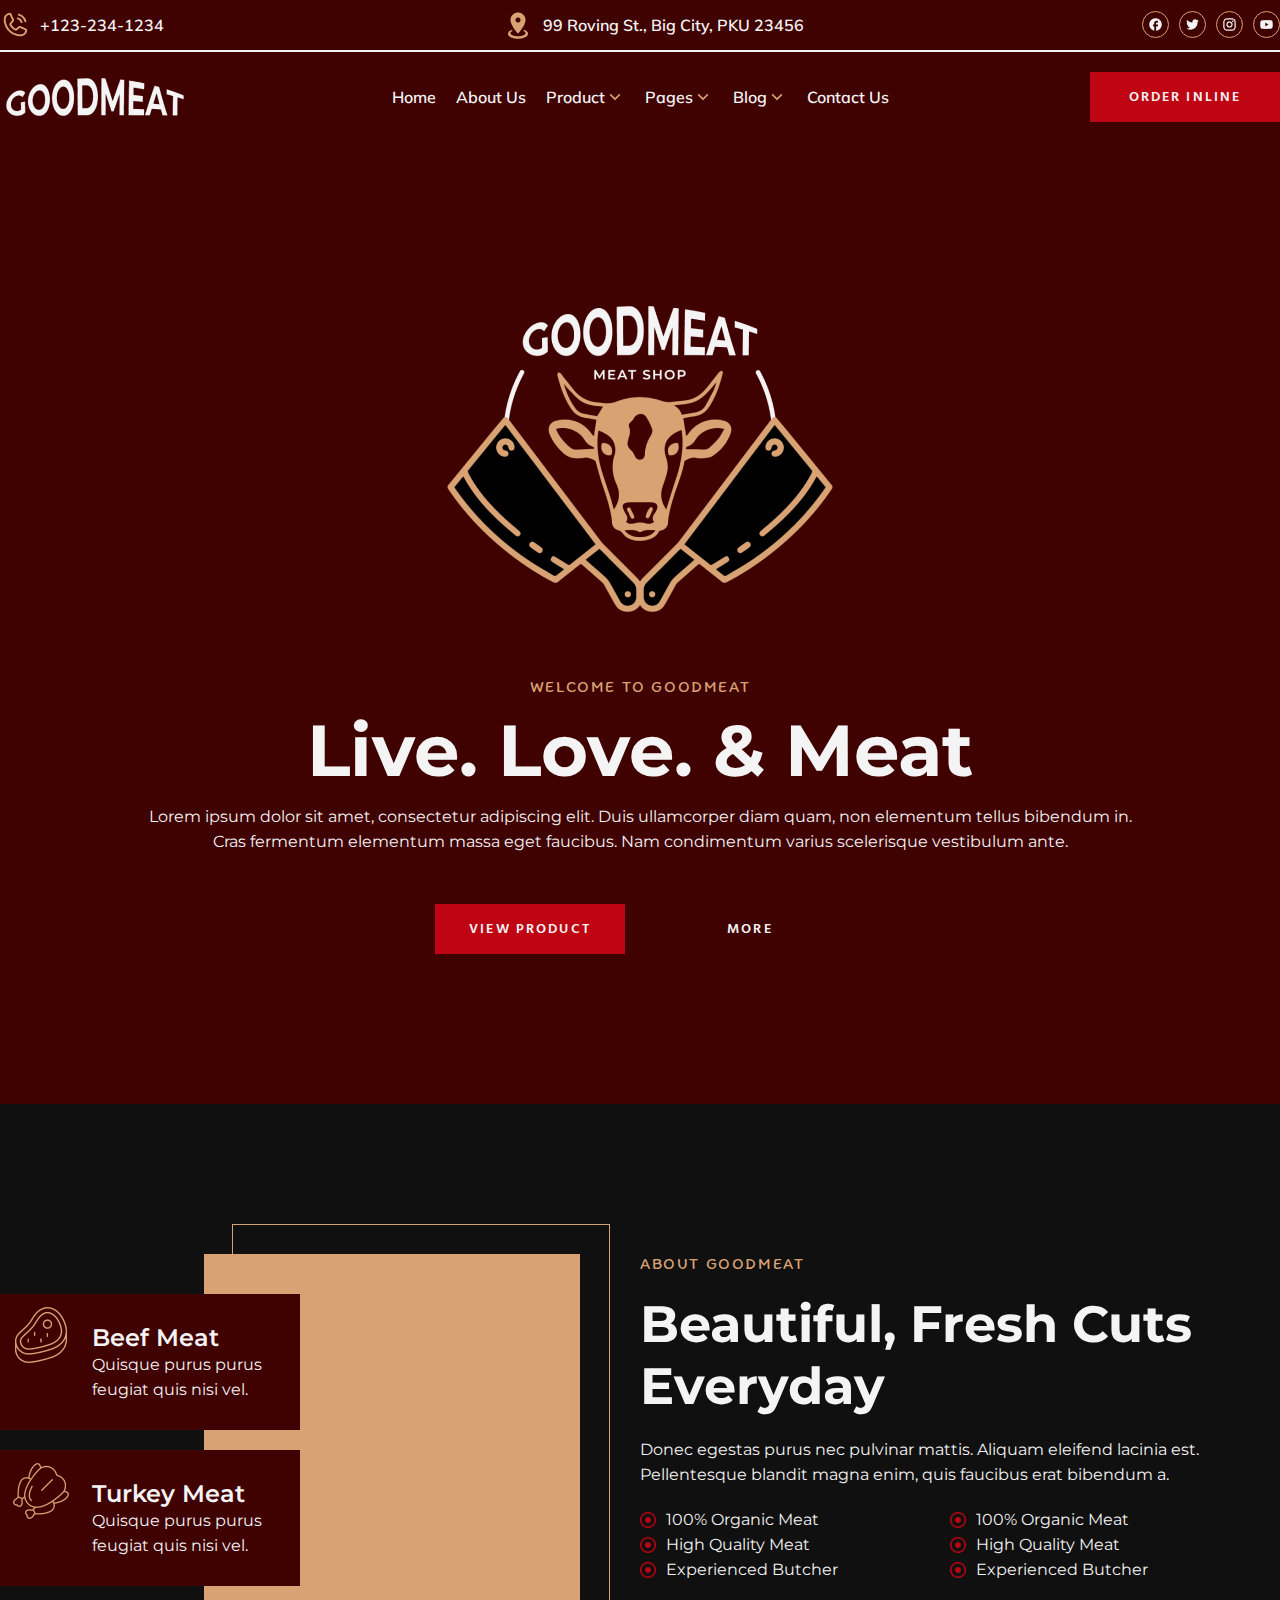
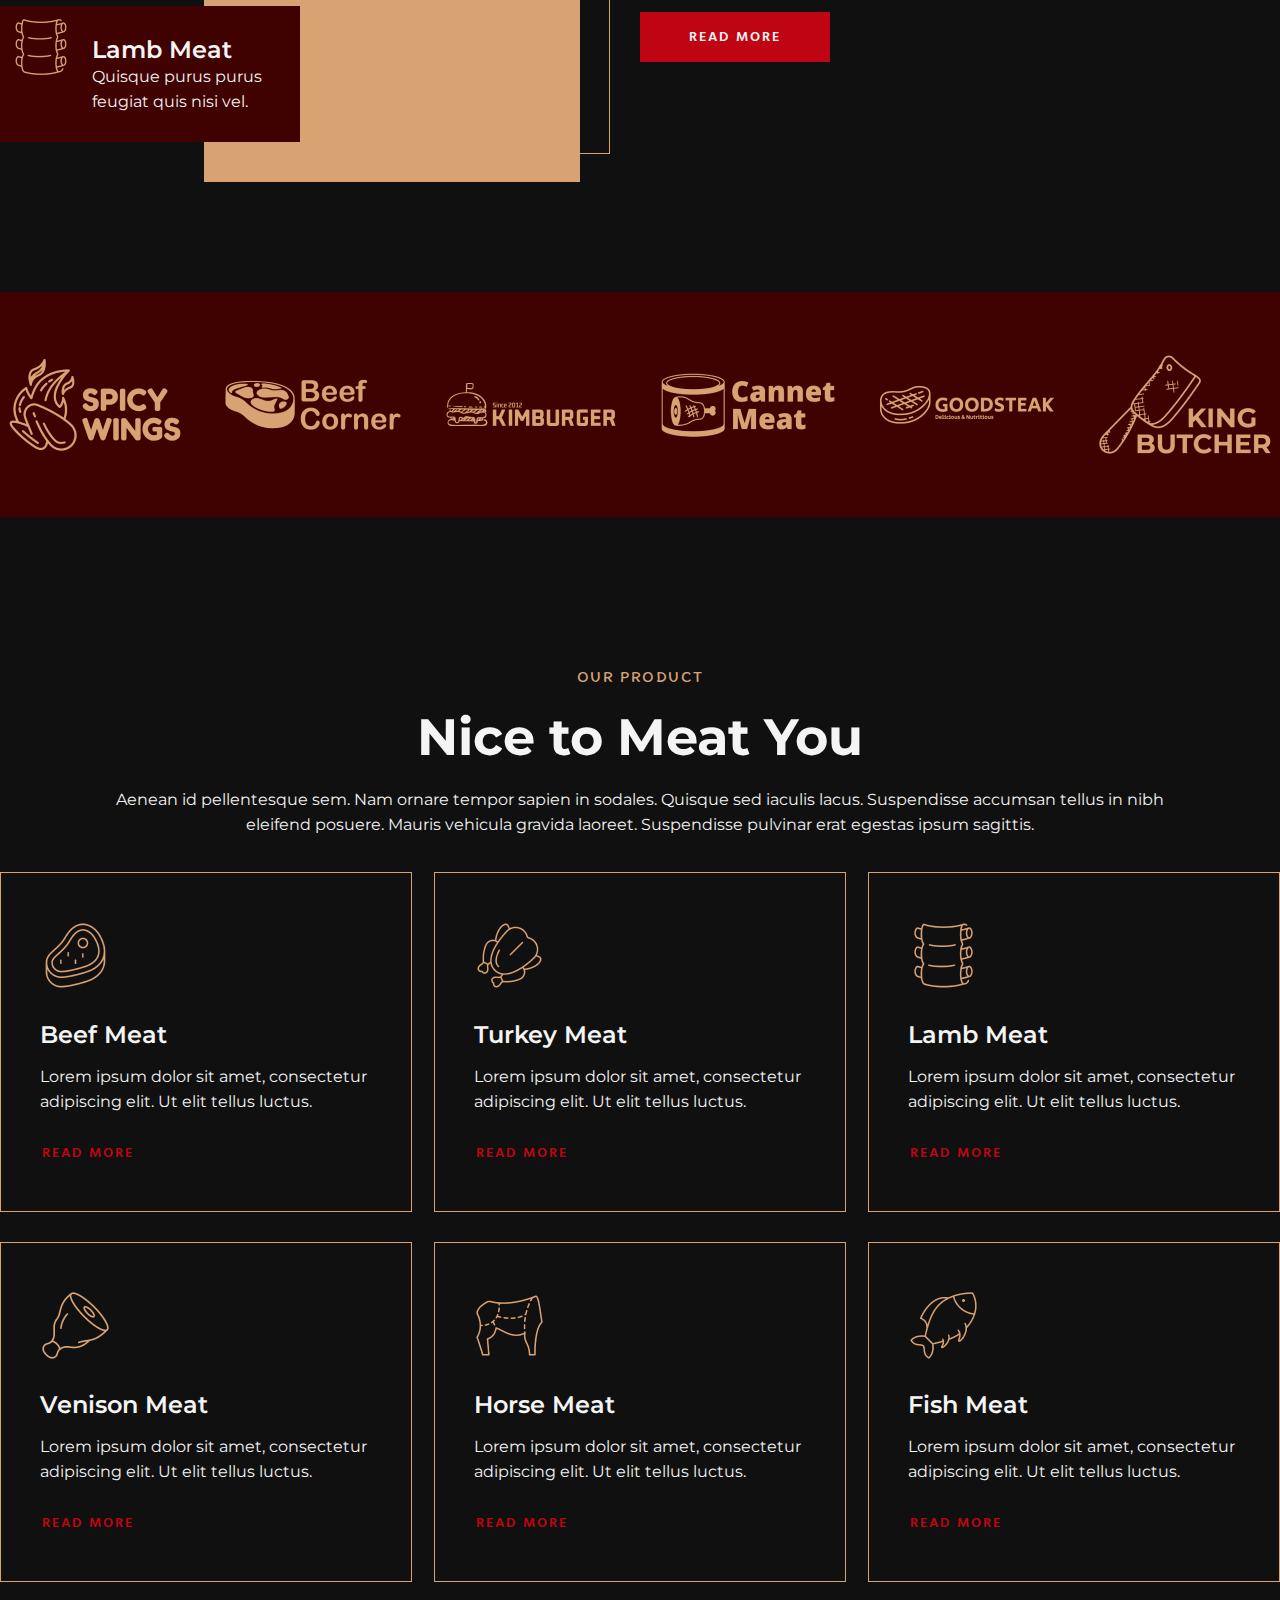
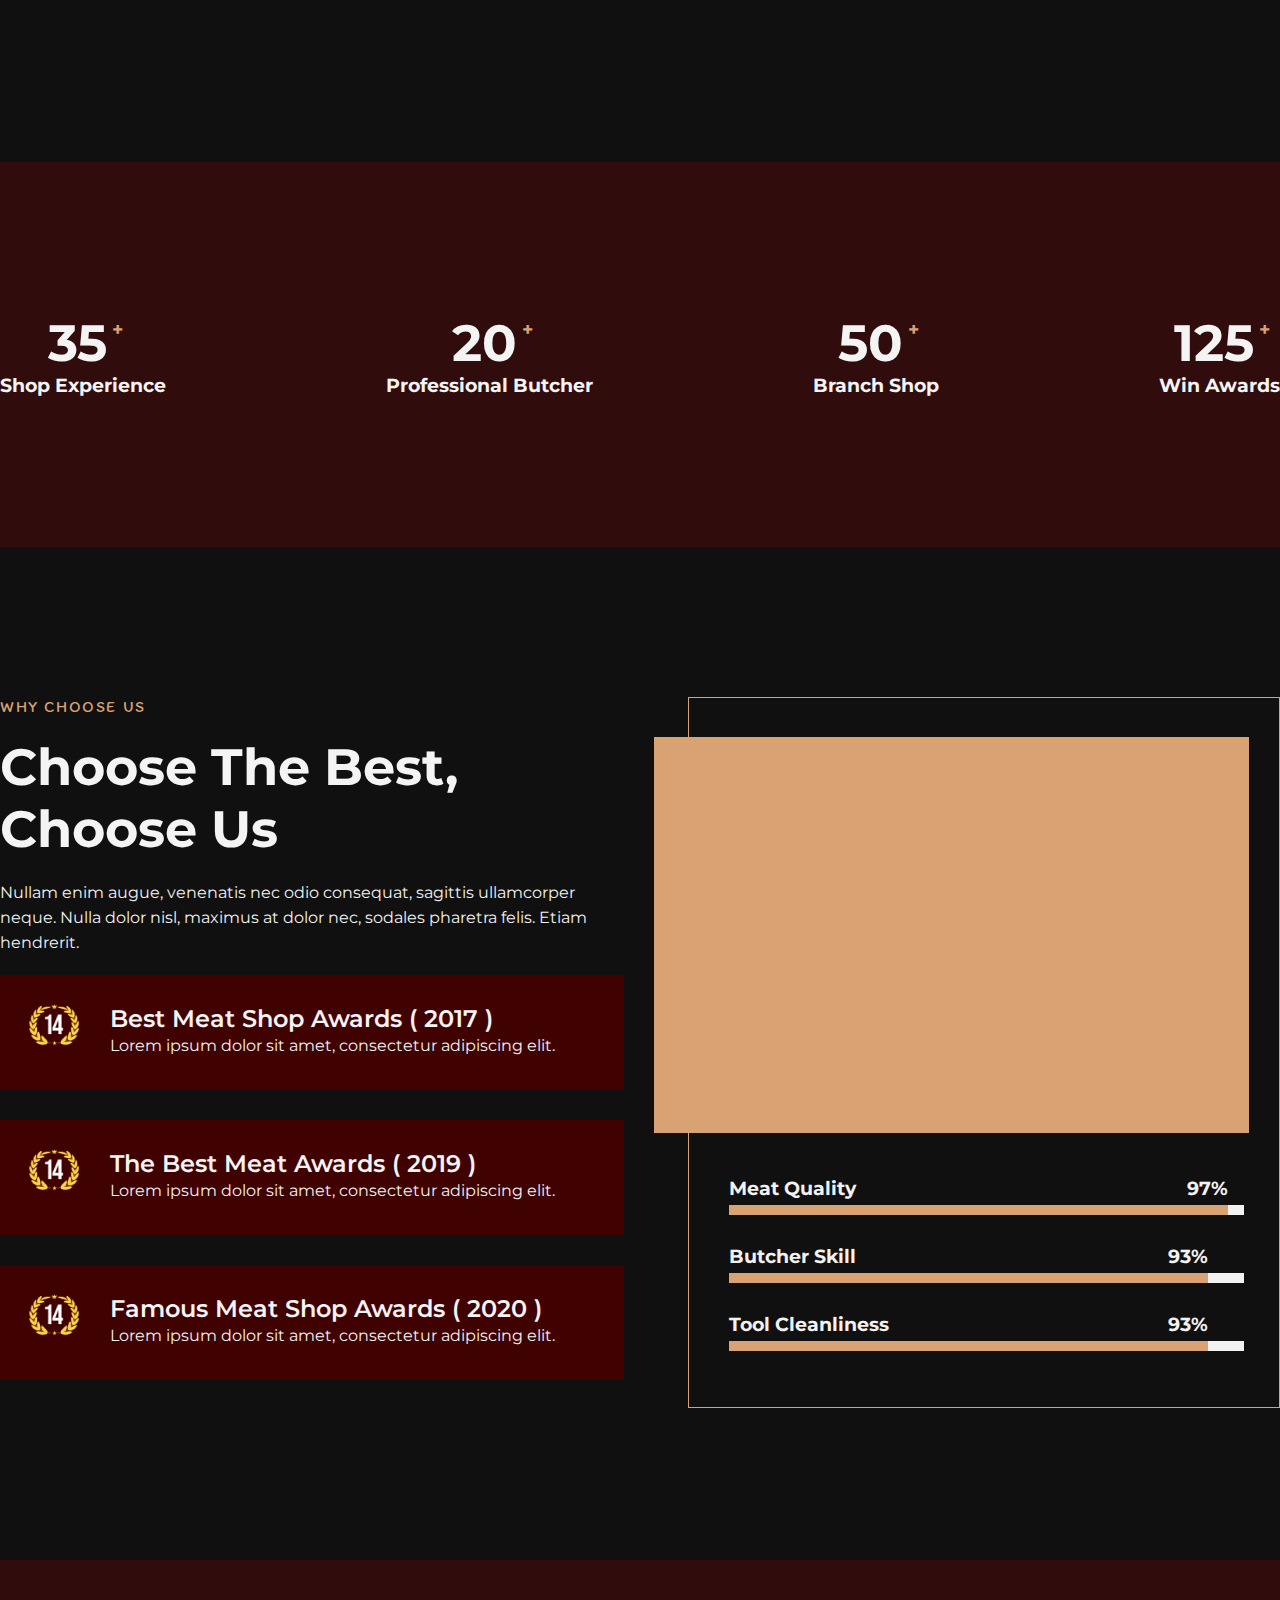
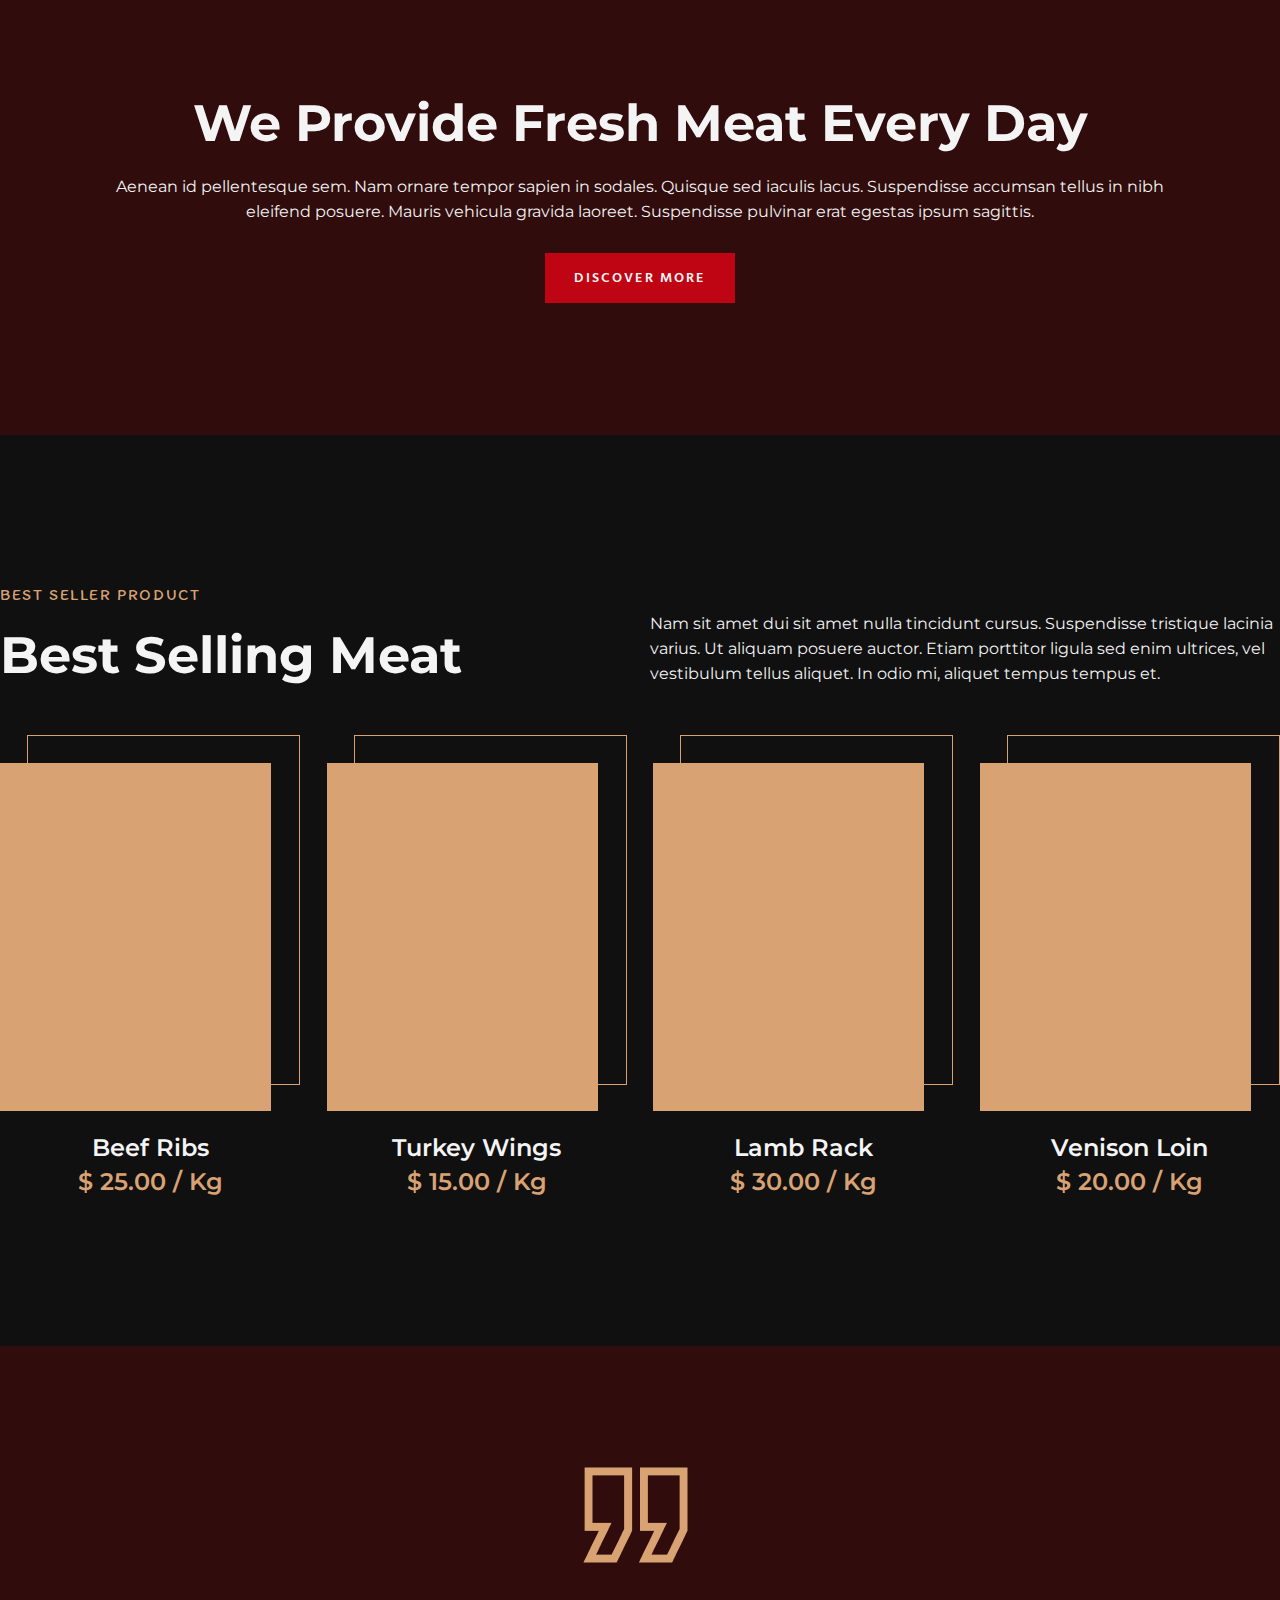
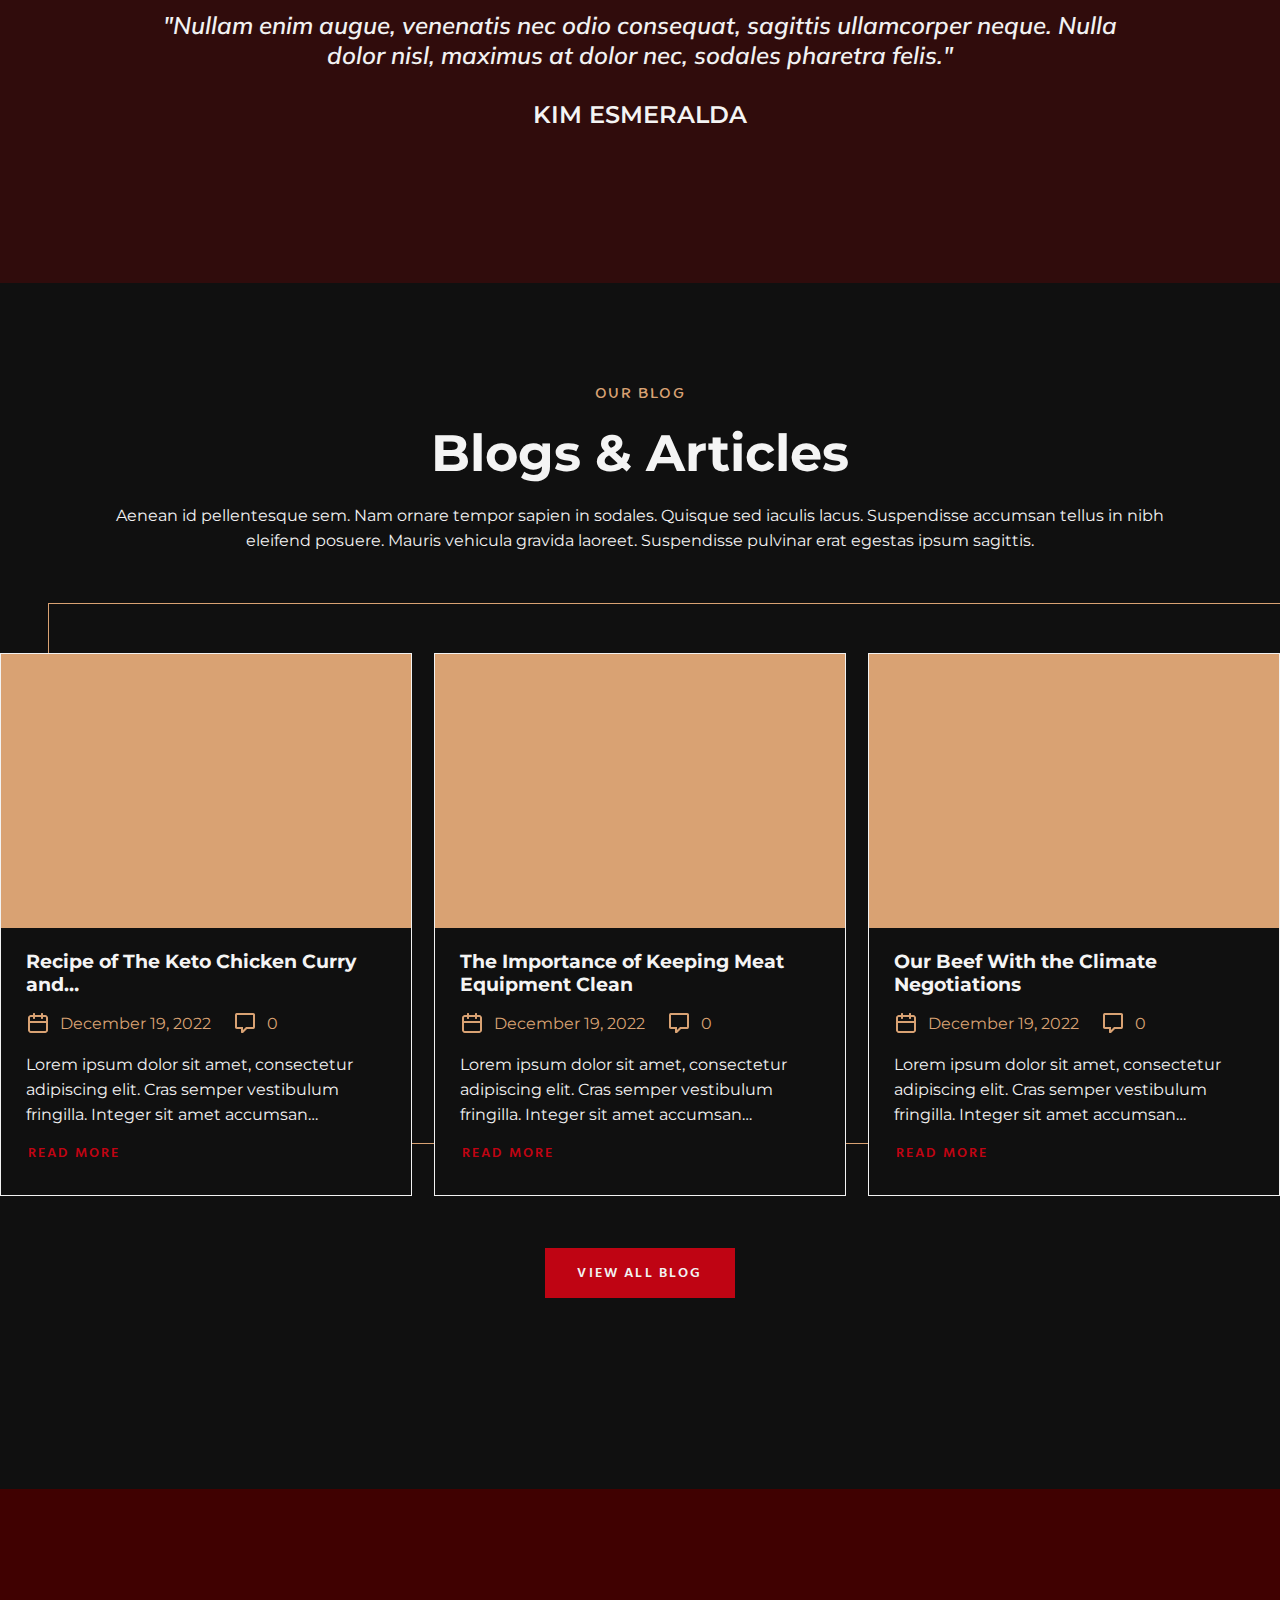
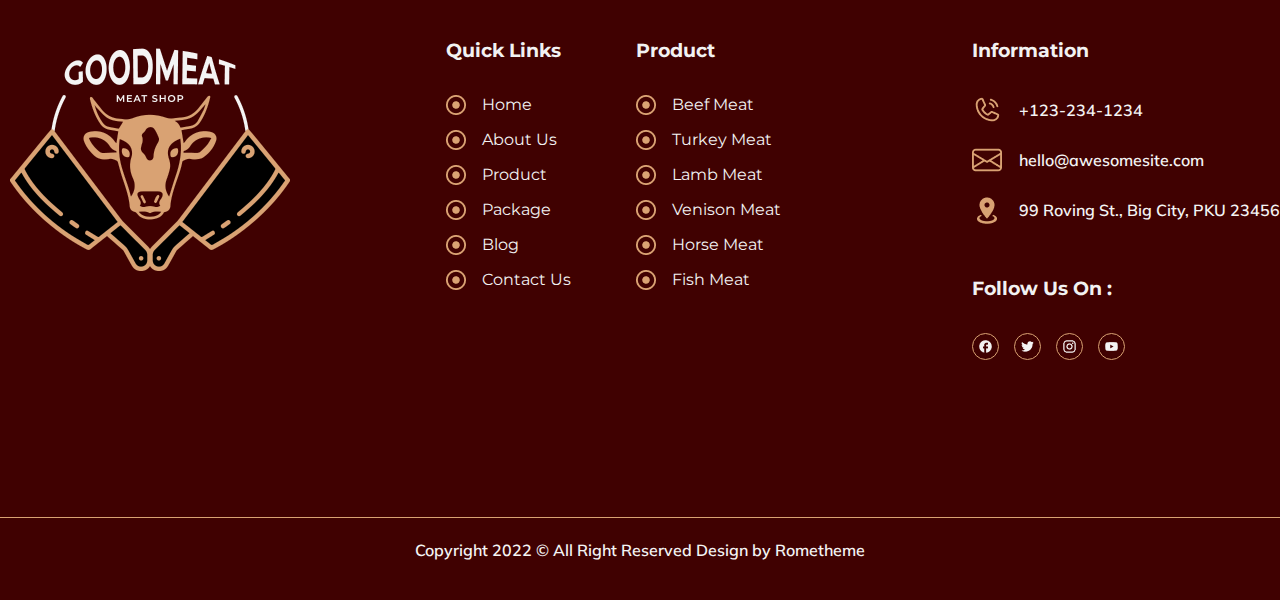
<file: index.html>
<!DOCTYPE html>
<html lang="en">

<head>
    <meta charset="UTF-8">
    <meta name="viewport" content="width=device-width, initial-scale=1.0">
    <meta name="description" content="Lorem ipsum dolor sit amet, consectetur adipiscing elit.">
    <title>Goodmeat - Home</title>
    <link rel="stylesheet" href="style.css">
    <link rel="shortcut icon" href="/public/images/favicon.ico" type="image/x-icon">
</head>

<body>
    <header>
        <nav class="menu-nav-1">
            <div class="menu-nav-item">
                <img width="30" height="30" src="public/images/ph-phone-call.png" alt="Icone de Telefone">
                <span class="menu">+123-234-1234</span>
            </div>
            <div class="menu-nav-item">
                <img width="30" height="30" src="public/images/mdi-map-marker-radius.png" alt="Icone de Localização">
                <span class="menu">99 Roving St., Big City, PKU 23456</span>
            </div>
            <div class="menu-nav-item">
                <a href="https://www.facebook.com/" target="_blank">
                    <img class="icons-social-media-menu" width="15" height="15"
                        src="public/images/ic-outline-facebook.png" alt="Icone do Facebook">
                </a>
                <a href="https://twitter.com/" target="_blank">
                    <img class="icons-social-media-menu" width="15" height="15" src="public/images/ri-twitter-fill.png"
                        alt="Icone do Twitter">
                </a>
                <a href="https://www.instagram.com/" target="_blank">
                    <img class="icons-social-media-menu" width="15" height="15" src="public/images/mdi-instagram.png"
                        alt="Icone do Instagram">
                </a>
                <a href="https://www.youtube.com/" target="_blank">
                    <img class="icons-social-media-menu" width="15" height="15" src="public/images/mdi-youtube.png"
                        alt="Icone do Youtube">
                </a>
            </div>
        </nav>
        <div class="line-menu-nav"></div>
        <nav class="menu-nav-2">
            <div class="menu-nav-item">
                <img width="190" height="50" src="public/images/logo-goodmeat.png" alt="Logo da GoodMeat">
            </div>
            <div id="menu-top-items" class="menu-nav-item">
                <ul class="menu-links">
                    <li>
                        <a class="menu" href="index.html">Home</a>
                    </li>
                    <li>
                        <a class="menu" href="about-us.html">About Us</a>
                    </li>
                    <li>
                        <a class="menu menu-dropdown-icon" href="our-product.html">
                            Product
                            <img width="20" height="20" src="public/images/ri-arrow-up-s-line.png"
                                alt="Icone menu dropdown">
                        </a>
                    </li>
                    <li>
                        <a class="menu menu-dropdown-icon" href="#">
                            Pages
                            <img width="20" height="20" src="public/images/ri-arrow-up-s-line.png"
                                alt="Icone menu dropdown">
                        </a>
                    </li>
                    <li>
                        <a class="menu menu-dropdown-icon" href="our-blog.html">
                            Blog
                            <img width="20" height="20" src="public/images/ri-arrow-up-s-line.png"
                                alt="Icone menu dropdown">
                        </a>
                    </li>
                    <li>
                        <a class="menu" href="contact-us.html">Contact Us</a>
                    </li>
                </ul>
            </div>
            <div id="menu-top-button" class="menu-nav-item">
                <a href="#" target="_self">
                    <span class="button-red">ORDER INLINE</span>
                </a>
            </div>
            <button class="btn-icon-header">
                <svg xmlns="http://www.w3.org/2000/svg" width="50" height="50" fill="currentColor" class="bi bi-list"
                    viewBox="0 0 16 16">
                    <path fill-rule="evenodd"
                        d="M2.5 12a.5.5 0 0 1 .5-.5h10a.5.5 0 0 1 0 1H3a.5.5 0 0 1-.5-.5zm0-4a.5.5 0 0 1 .5-.5h10a.5.5 0 0 1 0 1H3a.5.5 0 0 1-.5-.5zm0-4a.5.5 0 0 1 .5-.5h10a.5.5 0 0 1 0 1H3a.5.5 0 0 1-.5-.5z" />
                </svg>
            </button>
        </nav>
    </header>
    <main>
        <section class="banner">
            <div class="banner-block">
                <img width="410" height="333" src="public/images/goodmeat-logo-21.png" alt="Imagem Ilustrativa">
                <h6>WELCOME TO GOODMEAT</h6>
                <h1>Live. Love. & Meat</h1>
                <p>Lorem ipsum dolor sit amet, consectetur adipiscing elit. Duis ullamcorper diam quam, non elementum
                    tellus bibendum in.<br>Cras fermentum elementum massa eget faucibus. Nam condimentum varius
                    scelerisque vestibulum ante.</p>
                <div class="buttons">
                    <a href="#" target="_self">
                        <span class="button-red">VIEW PRODUCT</span>
                    </a>
                    <a href="#" target="_self">
                        <span class="button-no-color">MORE</span>
                    </a>
                </div>
            </div>
        </section>
        <section class="about-us">
            <div class="about-us-block">
                <div class="about-us-box-1">
                    <div class="about-us-blocks">
                        <div class="about-us-small-block">
                            <img width="62" height="62" src="public/images/about-us-image.png" alt="">
                            <div>
                                <h4>Beef Meat</h4>
                                <p>Quisque purus purus feugiat quis nisi vel.</p>
                            </div>
                        </div>
                        <div class="about-us-small-block">
                            <img width="62" height="62" src="public/images/about-us-image2.png" alt="">
                            <div>
                                <h4>Turkey Meat</h4>
                                <p>Quisque purus purus feugiat quis nisi vel.</p>
                            </div>
                        </div>
                        <div class="about-us-small-block">
                            <img width="62" height="62" src="public/images/about-us-image3.png" alt="">
                            <div>
                                <h4>Lamb Meat</h4>
                                <p>Quisque purus purus feugiat quis nisi vel.</p>
                            </div>
                        </div>
                    </div>
                    <div class="about-us-box-background">
                        <div class="about-us-box-background-border">
                        </div>
                    </div>

                </div>
                <div class="about-us-box-2">
                    <h6>ABOUT GOODMEAT</h6>
                    <h3>Beautiful, Fresh Cuts Everyday</h3>
                    <p>Donec egestas purus nec pulvinar mattis. Aliquam eleifend lacinia est. Pellentesque blandit magna
                        enim, quis faucibus erat bibendum a.</p>
                    <div class="about-us-items-list">
                        <div>
                            <div class="about-us-icon-list">
                                <img width="16" height="16" src="public/images/fa-6-regular-circle-dot.png" alt="">
                                <p>100% Organic Meat</p>
                            </div>
                            <div class="about-us-icon-list">
                                <img width="16" height="16" src="public/images/fa-6-regular-circle-dot.png" alt="">
                                <p>High Quality Meat</p>
                            </div>
                            <div class="about-us-icon-list">
                                <img width="16" height="16" src="public/images/fa-6-regular-circle-dot.png" alt="">
                                <p>Experienced Butcher</p>
                            </div>
                        </div>
                        <div>
                            <div class="about-us-icon-list">
                                <img width="16" height="16" src="public/images/fa-6-regular-circle-dot.png" alt="">
                                <p>100% Organic Meat</p>
                            </div>
                            <div class="about-us-icon-list">
                                <img width="16" height="16" src="public/images/fa-6-regular-circle-dot.png" alt="">
                                <p>High Quality Meat</p>
                            </div>
                            <div class="about-us-icon-list">
                                <img width="16" height="16" src="public/images/fa-6-regular-circle-dot.png" alt="">
                                <p>Experienced Butcher</p>
                            </div>
                        </div>
                    </div>
                    <a href="#" target="_self">
                        <span class="button-red">READ MORE</span>
                    </a>
                </div>
            </div>
        </section>
        <section class="client">
            <div class="client-container">
                <img width="190" height="111" src="public/images/partner-71.png" alt="Logo da SpicyWings">
                <img width="190" height="69" src="public/images/partner-21.png" alt="Logo da BeefCorner">
                <img width="188" height="61" src="public/images/partner-41.png" alt="Logo da KimBurguer">
                <img width="190" height="82" src="public/images/partner-51.png" alt="Logo da CannetMeat">
                <img width="190" height="57" src="public/images/partner-61.png" alt="Logo da GoodSteak">
                <img width="190" height="117" src="public/images/partner-31.png" alt="Logo da KingButcher">
            </div>
        </section>
        <section class="our-product">
            <div class="our-product-container">
                <div class="our-product-texts-top">
                    <h6>OUR PRODUCT</h6>
                    <h3>Nice to Meat You</h3>
                    <p>Aenean id pellentesque sem. Nam ornare tempor sapien in sodales. Quisque sed iaculis lacus.
                        Suspendisse accumsan tellus in nibh <br>eleifend posuere. Mauris vehicula gravida laoreet.
                        Suspendisse pulvinar erat egestas ipsum sagittis.</p>
                </div>
                <div class="our-product-blocks">
                    <div class="our-product-item">
                        <div class="our-product-item-content">
                            <img width="71" height="71" src="public/images/our-product-image.png" alt="IMAGEM">
                            <h4>Beef Meat</h4>
                            <p>Lorem ipsum dolor sit amet, consectetur adipiscing elit. Ut elit tellus luctus.</p>
                            <a class="button-read-more-link" href="#" target="_self">
                                <span class="button-read-more">READ MORE</span>
                            </a>
                        </div>
                    </div>
                    <div class="our-product-item">
                        <div class="our-product-item-content">
                            <img width="71" height="71" src="public/images/our-product-image2.png" alt="IMAGEM">
                            <h4>Turkey Meat</h4>
                            <p>Lorem ipsum dolor sit amet, consectetur adipiscing elit. Ut elit tellus luctus.</p>
                            <a class="button-read-more-link" href="#" target="_self">
                                <span class="button-read-more">READ MORE</span>
                            </a>
                        </div>
                    </div>
                    <div class="our-product-item">
                        <div class="our-product-item-content">
                            <img width="71" height="71" src="public/images/our-product-image3.png" alt="IMAGEM">
                            <h4>Lamb Meat</h4>
                            <p>Lorem ipsum dolor sit amet, consectetur adipiscing elit. Ut elit tellus luctus.</p>
                            <a class="button-read-more-link" href="#" target="_self">
                                <span class="button-read-more">READ MORE</span>
                            </a>
                        </div>
                    </div>
                </div>
                <div class="our-product-blocks">
                    <div class="our-product-item">
                        <div class="our-product-item-content">
                            <img width="71" height="71" src="public/images/our-product-image4.png" alt="IMAGEM">
                            <h4>Venison Meat</h4>
                            <p>Lorem ipsum dolor sit amet, consectetur adipiscing elit. Ut elit tellus luctus.</p>
                            <a class="button-read-more-link" href="#" target="_self">
                                <span class="button-read-more">READ MORE</span>
                            </a>
                        </div>
                    </div>
                    <div class="our-product-item">
                        <div class="our-product-item-content">
                            <img width="71" height="71" src="public/images/our-product-image5.png" alt="IMAGEM">
                            <h4>Horse Meat</h4>
                            <p>Lorem ipsum dolor sit amet, consectetur adipiscing elit. Ut elit tellus luctus.</p>
                            <a class="button-read-more-link" href="#" target="_self">
                                <span class="button-read-more">READ MORE</span>
                            </a>
                        </div>
                    </div>
                    <div class="our-product-item">
                        <div class="our-product-item-content">
                            <img width="71" height="71" src="public/images/our-product-image6.png" alt="IMAGEM">
                            <h4>Fish Meat</h4>
                            <p>Lorem ipsum dolor sit amet, consectetur adipiscing elit. Ut elit tellus luctus.</p>
                            <a class="button-read-more-link" href="#" target="_self">
                                <span class="button-read-more">READ MORE</span>
                            </a>
                        </div>
                    </div>
                </div>
            </div>
        </section>
        <section class="funfact">
            <div class="funfact-container">
                <div>
                    <div class="funfact-number">
                        <h3>35</h3>
                        <h5>+</h5>
                    </div>
                    <h5>Shop Experience</h5>
                </div>
                <div>
                    <div class="funfact-number">
                        <h3>20</h3>
                        <h5>+</h5>
                    </div>
                    <h5>Professional Butcher</h5>
                </div>
                <div>
                    <div class="funfact-number">
                        <h3>50</h3>
                        <h5>+</h5>
                    </div>
                    <h5>Branch Shop</h5>
                </div>
                <div>
                    <div class="funfact-number">
                        <h3>125</h3>
                        <h5>+</h5>
                    </div>
                    <h5>Win Awards</h5>
                </div>
            </div>
        </section>
        <section class="why-choose-us">
            <div class="why-choose-us-container">
                <div class="why-choose-us-box-1">
                    <h6>WHY CHOOSE US</h6>
                    <h3>Choose The Best, Choose Us</h3>
                    <p>Nullam enim augue, venenatis nec odio consequat, sagittis ullamcorper neque. Nulla dolor nisl,
                        maximus at dolor nec, sodales pharetra felis. Etiam hendrerit.</p>
                    <div>
                        <img width="52" height="42" src="public/images/why-choose-us-image.png" alt="">
                        <div>
                            <h4>Best Meat Shop Awards ( 2017 )</h4>
                            <p>Lorem ipsum dolor sit amet, consectetur adipiscing elit.</p>
                        </div>
                    </div>
                    <div>
                        <img width="52" height="42" src="public/images/why-choose-us-image.png" alt="">
                        <div>
                            <h4>The Best Meat Awards ( 2019 )</h4>
                            <p>Lorem ipsum dolor sit amet, consectetur adipiscing elit.</p>
                        </div>
                    </div>
                    <div>
                        <img width="52" height="42" src="public/images/why-choose-us-image.png" alt="">
                        <div>
                            <h4>Famous Meat Shop Awards ( 2020 )</h4>
                            <p>Lorem ipsum dolor sit amet, consectetur adipiscing elit.</p>
                        </div>
                    </div>
                </div>
                <div class="why-choose-us-box-2">
                    <div class="why-choose-us-box-background"></div>
                    <div class="why-choose-us-box-2-block">
                        <div style="width: 97%;" class="why-choose-us-box-2-titles">
                            <h5>Meat Quality</h5>
                            <h5>97%</h5>
                        </div>
                        <div class="why-choose-us-retangle-back">
                            <div style="width: 97%;" class="why-choose-us-retangle-front"></div>
                        </div>
                        <div style="width: 93%;" class="why-choose-us-box-2-titles">
                            <h5>Butcher Skill</h5>
                            <h5>93%</h5>
                        </div>
                        <div class="why-choose-us-retangle-back">
                            <div style="width: 93%;" class="why-choose-us-retangle-front"></div>
                        </div>
                        <div style="width: 93%;" class="why-choose-us-box-2-titles">
                            <h5>Tool Cleanliness</h5>
                            <h5>93%</h5>
                        </div>
                        <div class="why-choose-us-retangle-back">
                            <div style="width: 93%;" class="why-choose-us-retangle-front"></div>
                        </div>
                    </div>
                </div>
            </div>
        </section>
        <section class="addon">
            <div class="addon-container">
                <h3>We Provide Fresh Meat Every Day</h3>
                <p>Aenean id pellentesque sem. Nam ornare tempor sapien in sodales. Quisque sed iaculis lacus.
                    Suspendisse accumsan tellus in nibh<br> eleifend posuere. Mauris vehicula gravida laoreet.
                    Suspendisse pulvinar erat egestas ipsum sagittis.</p>
                <a href="#" target="_self">
                    <span class="button-red">DISCOVER MORE</span>
                </a>
            </div>
        </section>
        <section class="best-product">
            <div class="best-product-container">
                <div class="best-product-text-top">
                    <div>
                        <h6>BEST SELLER PRODUCT</h6>
                        <h3>Best Selling Meat</h3>
                    </div>
                    <div>
                        <p>Nam sit amet dui sit amet nulla tincidunt cursus. Suspendisse tristique lacinia varius. Ut
                            aliquam posuere auctor. Etiam porttitor ligula sed enim ultrices, vel vestibulum tellus
                            aliquet. In odio mi, aliquet tempus tempus et.</p>
                    </div>
                </div>
                <div class="best-product-items">
                    <div class="best-product-item">
                        <div class="best-product-item-box">
                            <div class="best-product-item-box-background">
                            </div>
                        </div>
                        <h4 class="best-product-item-name">Beef Ribs</h4>
                        <h4 class="best-product-item-price">$ 25.00 / Kg</h4>
                    </div>
                    <div class="best-product-item">
                        <div class="best-product-item-box">
                            <div class="best-product-item-box-background">
                            </div>
                        </div>
                        <h4 class="best-product-item-name">Turkey Wings</h4>
                        <h4 class="best-product-item-price">$ 15.00 / Kg</h4>
                    </div>
                    <div class="best-product-item">
                        <div class="best-product-item-box">
                            <div class="best-product-item-box-background">
                            </div>
                        </div>
                        <h4 class="best-product-item-name">Lamb Rack</h4>
                        <h4 class="best-product-item-price">$ 30.00 / Kg</h4>
                    </div>
                    <div class="best-product-item">
                        <div class="best-product-item-box">
                            <div class="best-product-item-box-background">
                            </div>
                        </div>
                        <h4 class="best-product-item-name">Venison Loin</h4>
                        <h4 class="best-product-item-price">$ 20.00 / Kg</h4>
                    </div>
                </div>
            </div>
        </section>
        <section class="testimonials">
            <div class="testimonials-container">
                <img width="190" height="190" src="public/images/testimonials-image.png" alt="">
                <span class="testimonials-text">"Nullam enim augue, venenatis nec odio consequat, sagittis ullamcorper
                    neque. Nulla <br>dolor nisl, maximus at dolor nec, sodales pharetra felis."</span>
                <h4>KIM ESMERALDA</h4>
            </div>
        </section>
        <section class="our-blog">
            <div class="our-blog-container">
                <h6>OUR BLOG</h6>
                <h3>Blogs & Articles</h3>
                <p>Aenean id pellentesque sem. Nam ornare tempor sapien in sodales. Quisque sed iaculis lacus.
                    Suspendisse accumsan tellus in nibh <br>eleifend posuere. Mauris vehicula gravida laoreet.
                    Suspendisse pulvinar erat egestas ipsum sagittis.</p>
                <div class="our-blog-items">
                    <div class="our-blog-item">
                        <div class="our-blog-item-image"></div>
                        <div class="our-blog-item-description">
                            <a href="https://gtkit.rometheme.pro/goodmeat/2022/12/19/recipe-of-the-keto-chicken-curry-and-its-benefits/"
                                target="_self">
                                <h5>Recipe of The Keto Chicken Curry and…</h5>
                            </a>
                            <div class="our-blog-item-description-date">
                                <img width="24" height="24" src="/public/images/uil-calender.png" alt="">
                                <p>December 19, 2022</p>
                                <img width="24" height="24" src="/public/images/mdi-comment-outline.png" alt="">
                                <p>0</p>
                            </div>
                            <p>Lorem ipsum dolor sit amet, consectetur adipiscing elit. Cras semper vestibulum
                                fringilla. Integer sit amet accumsan…</p>
                            <a class="button-read-more-link" href="#" target="_self">
                                <span class="button-read-more">READ MORE</span>
                            </a>
                        </div>
                    </div>
                    <div class="our-blog-item">
                        <div class="our-blog-item-image"></div>
                        <div class="our-blog-item-description">
                            <a href="https://gtkit.rometheme.pro/goodmeat/2022/12/19/the-importance-of-keeping-meat-equipment-clean/"
                                target="_self">
                                <h5>The Importance of Keeping Meat Equipment Clean</h5>
                            </a>
                            <div class="our-blog-item-description-date">
                                <img width="24" height="24" src="/public/images/uil-calender.png" alt="">
                                <p>December 19, 2022</p>
                                <img width="24" height="24" src="/public/images/mdi-comment-outline.png" alt="">
                                <p>0</p>
                            </div>
                            <p>Lorem ipsum dolor sit amet, consectetur adipiscing elit. Cras semper vestibulum
                                fringilla. Integer sit amet accumsan…</p>
                            <a class="button-read-more-link" href="#" target="_self">
                                <span class="button-read-more">READ MORE</span>
                            </a>
                        </div>
                    </div>
                    <div class="our-blog-item">
                        <div class="our-blog-item-image"></div>
                        <div class="our-blog-item-description">
                            <a href="https://gtkit.rometheme.pro/goodmeat/2022/12/19/our-beef-with-the-climate-negotiations/"
                                target="_self">
                                <h5>Our Beef With the Climate Negotiations</h5>
                            </a>
                            <div class="our-blog-item-description-date">
                                <img width="24" height="24" src="/public/images/uil-calender.png" alt="">
                                <p>December 19, 2022</p>
                                <img width="24" height="24" src="/public/images/mdi-comment-outline.png" alt="">
                                <p>0</p>
                            </div>
                            <p>Lorem ipsum dolor sit amet, consectetur adipiscing elit. Cras semper vestibulum
                                fringilla. Integer sit amet accumsan…</p>
                            <a class="button-read-more-link" href="#" target="_self">
                                <span class="button-read-more">READ MORE</span>
                            </a>
                        </div>
                    </div>
                    <div class="our-blog-items-background">
                    </div>
                </div>
                <div class="our-blog-container-button">
                    <a href="#" target="_self">
                        <span class="button-red">VIEW ALL BLOG</span>
                    </a>
                </div>
            </div>
        </section>
    </main>
    <footer>
        <div class="footer-container">
            <img width="300" height="241" src="public/images/goodmeat-logo-footer.png" alt="">
            <div class="footer-container-blocks">
                <div class="footer-container-block">
                    <h5>Quick Links</h5>
                    <div class="footer-link">
                        <img width="20" height="20" src="public/images/icon-footer.png" alt="">
                        <a href="/index.html" target="_self">
                            <p>Home</p>
                        </a>
                    </div>
                    <div class="footer-link">
                        <img width="20" height="20" src="public/images/icon-footer.png" alt="">
                        <a href="/about-us.html" target="_self">
                            <p>About Us</p>
                        </a>
                    </div>
                    <div class="footer-link">
                        <img width="20" height="20" src="public/images/icon-footer.png" alt="">
                        <a href="/our-product.html" target="_self">
                            <p>Product</p>
                        </a>
                    </div>
                    <div class="footer-link">
                        <img width="20" height="20" src="public/images/icon-footer.png" alt="">
                        <a href="/our-package.html" target="_self">
                            <p>Package</p>
                        </a>
                    </div>
                    <div class="footer-link">
                        <img width="20" height="20" src="public/images/icon-footer.png" alt="">
                        <a href="/our-blog.html" target="_self">
                            <p>Blog</p>
                        </a>
                    </div>
                    <div class="footer-link">
                        <img width="20" height="20" src="public/images/icon-footer.png" alt="">
                        <a href="/contact-us.html" target="_self">
                            <p>Contact Us</p>
                        </a>
                    </div>
                </div>
                <div class="footer-container-block">
                    <h5>Product</h5>
                    <div class="footer-link">
                        <img width="20" height="20" src="public/images/icon-footer.png" alt="">
                        <a href="#" target="_self">
                            <p>Beef Meat</p>
                        </a>
                    </div>
                    <div class="footer-link">
                        <img width="20" height="20" src="public/images/icon-footer.png" alt="">
                        <a href="#" target="_self">
                            <p>Turkey Meat</p>
                        </a>
                    </div>
                    <div class="footer-link">
                        <img width="20" height="20" src="public/images/icon-footer.png" alt="">
                        <a href="#" target="_self">
                            <p>Lamb Meat</p>
                        </a>
                    </div>
                    <div class="footer-link">
                        <img width="20" height="20" src="public/images/icon-footer.png" alt="">
                        <a href="#" target="_self">
                            <p>Venison Meat</p>
                        </a>
                    </div>
                    <div class="footer-link">
                        <img width="20" height="20" src="public/images/icon-footer.png" alt="">
                        <a href="#" target="_self">
                            <p>Horse Meat</p>
                        </a>
                    </div>
                    <div class="footer-link">
                        <img width="20" height="20" src="public/images/icon-footer.png" alt="">
                        <a href="#" target="_self">
                            <p>Fish Meat</p>
                        </a>
                    </div>
                </div>
            </div>
            <div class="footer-information">
                <h5>Information</h5>
                <div class="footer-information-link">
                    <img width="30" height="30" src="public/images/ph-phone-call.png" alt="">
                    <span class="menu">+123-234-1234</span>
                </div>
                <div class="footer-information-link">
                    <img width="30" height="30" src="public/images/envelope.png" alt="">
                    <span class="menu">hello@awesomesite.com</span>
                </div>
                <div class="footer-information-link">
                    <img width="30" height="30" src="public/images/mdi-map-marker-radius.png" alt="">
                    <span class="menu">99 Roving St., Big City, PKU 23456</span>
                </div>
                <h5 style="padding-top: 32px;">Follow Us On :</h5>
                <div class="icons-social-media-footer">
                    <a href="https://www.facebook.com/" target="_blank">
                        <img class="icons-social-media-menu" width="15" height="15"
                            src="public/images/ic-outline-facebook.png" alt="Icone do Facebook">
                    </a>
                    <a href="https://twitter.com/" target="_blank">
                        <img class="icons-social-media-menu" width="15" height="15"
                            src="public/images/ri-twitter-fill.png" alt="Icone do Twitter">
                    </a>
                    <a href="https://www.instagram.com/" target="_blank">
                        <img class="icons-social-media-menu" width="15" height="15"
                            src="public/images/mdi-instagram.png" alt="Icone do Instagram">
                    </a>
                    <a href="https://www.youtube.com/" target="_blank">
                        <img class="icons-social-media-menu" width="15" height="15" src="public/images/mdi-youtube.png"
                            alt="Icone do Youtube">
                    </a>
                </div>
            </div>
        </div>
        <div class="footer-copyright">
            <span class="menu">Copyright 2022 © All Right Reserved Design by Rometheme</span>
        </div>
    </footer>
</body>

</html>
</file>
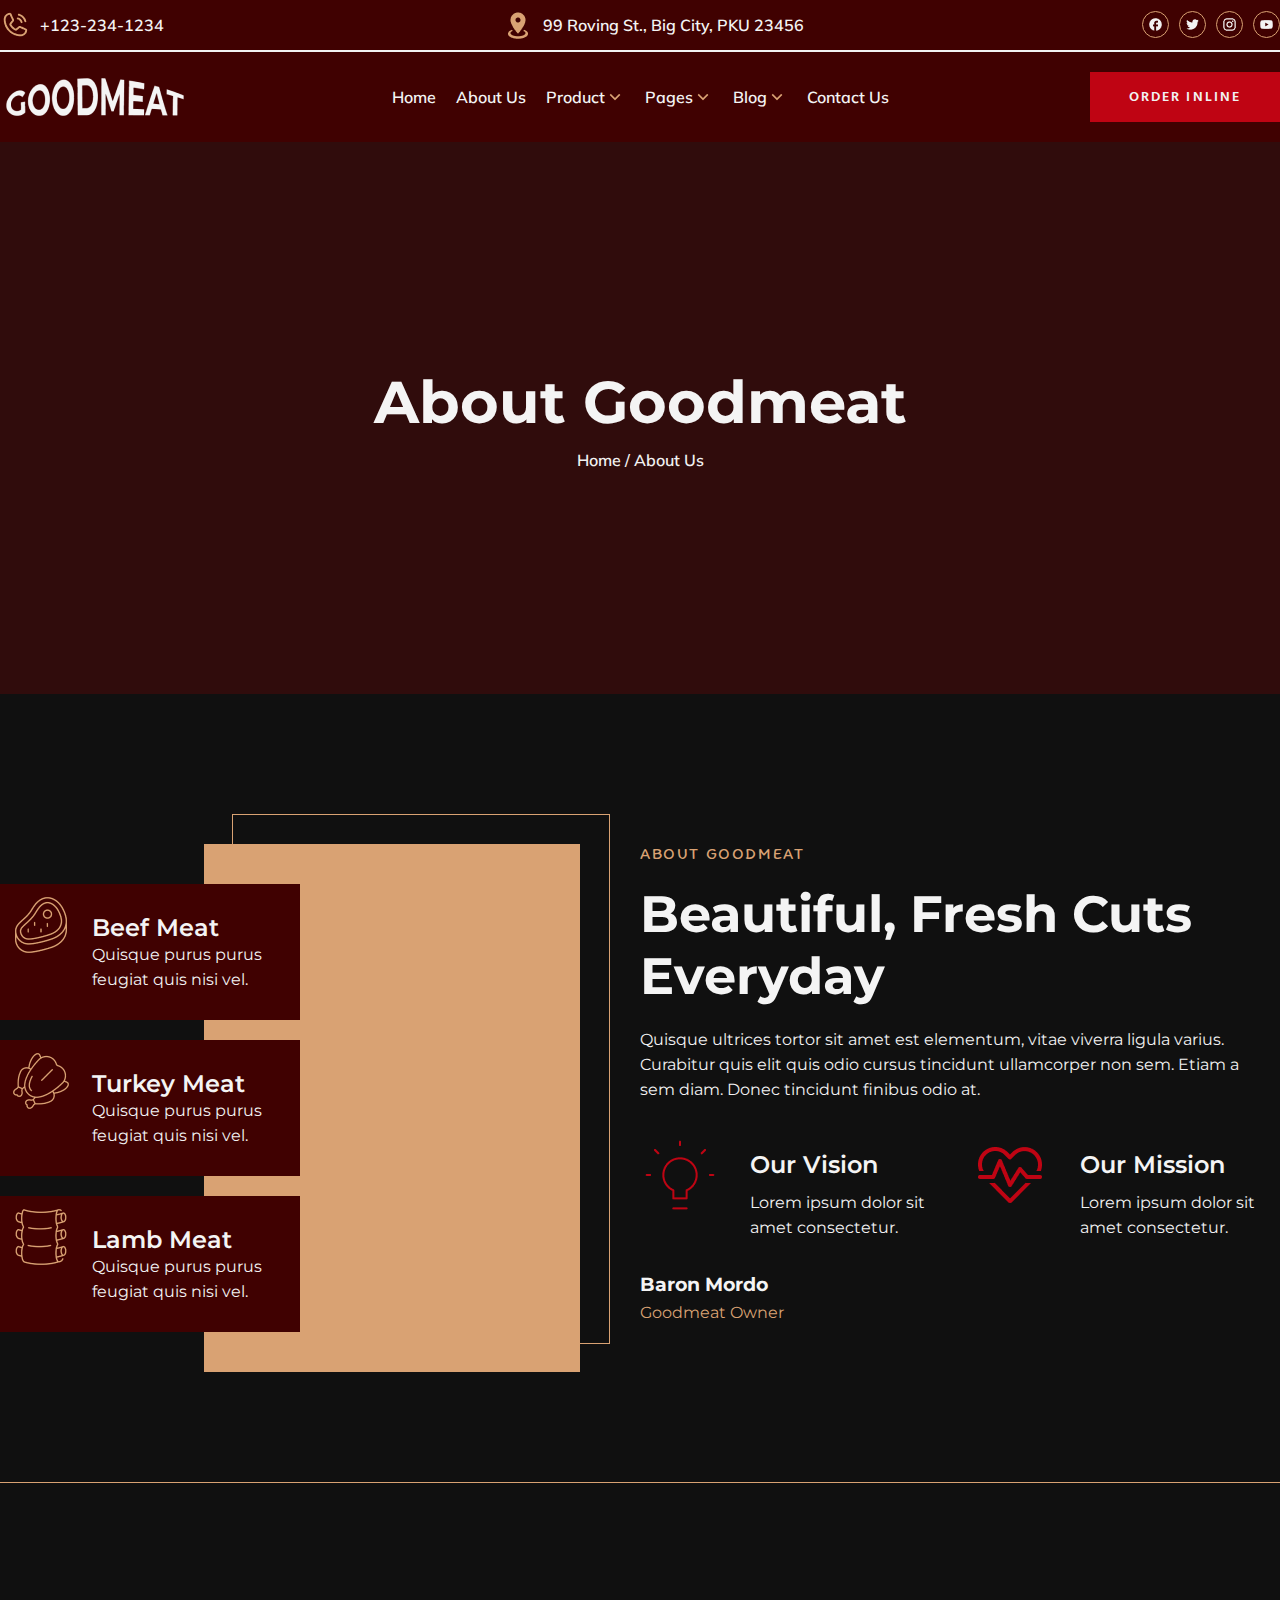
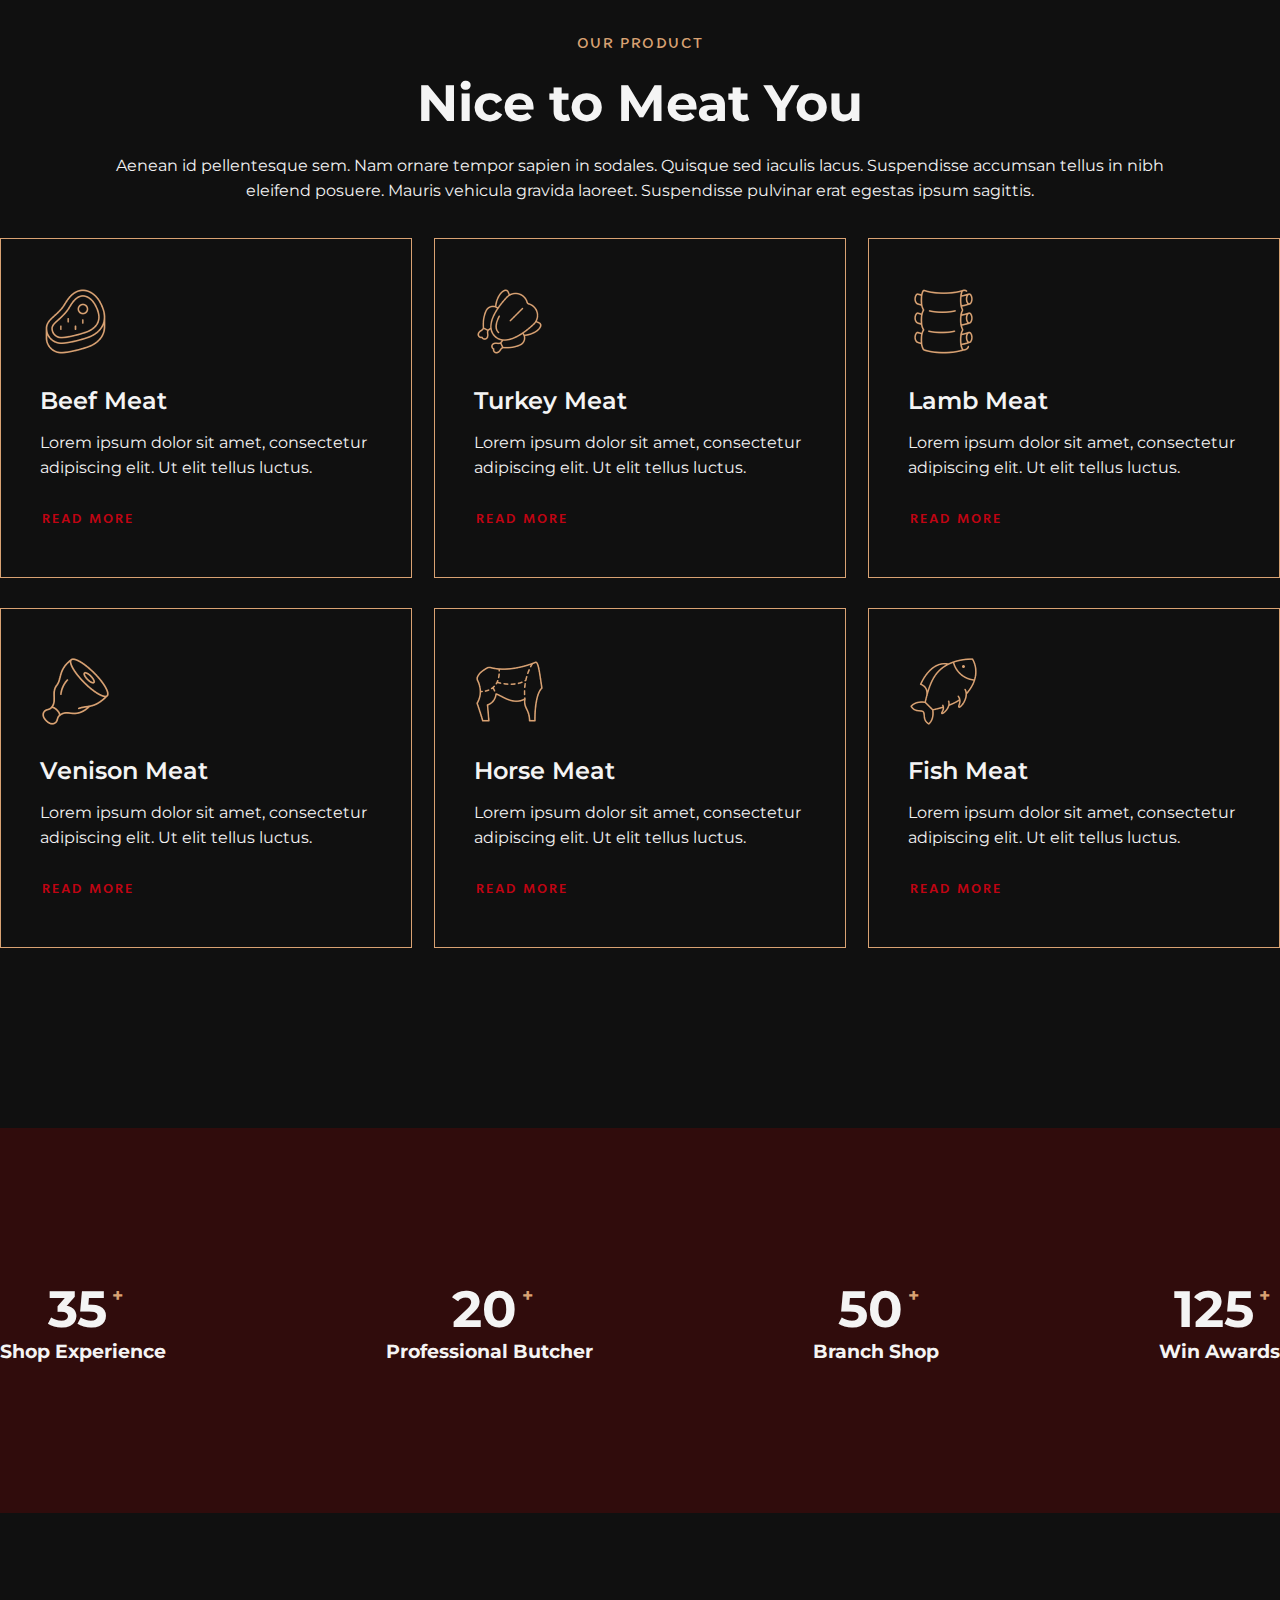
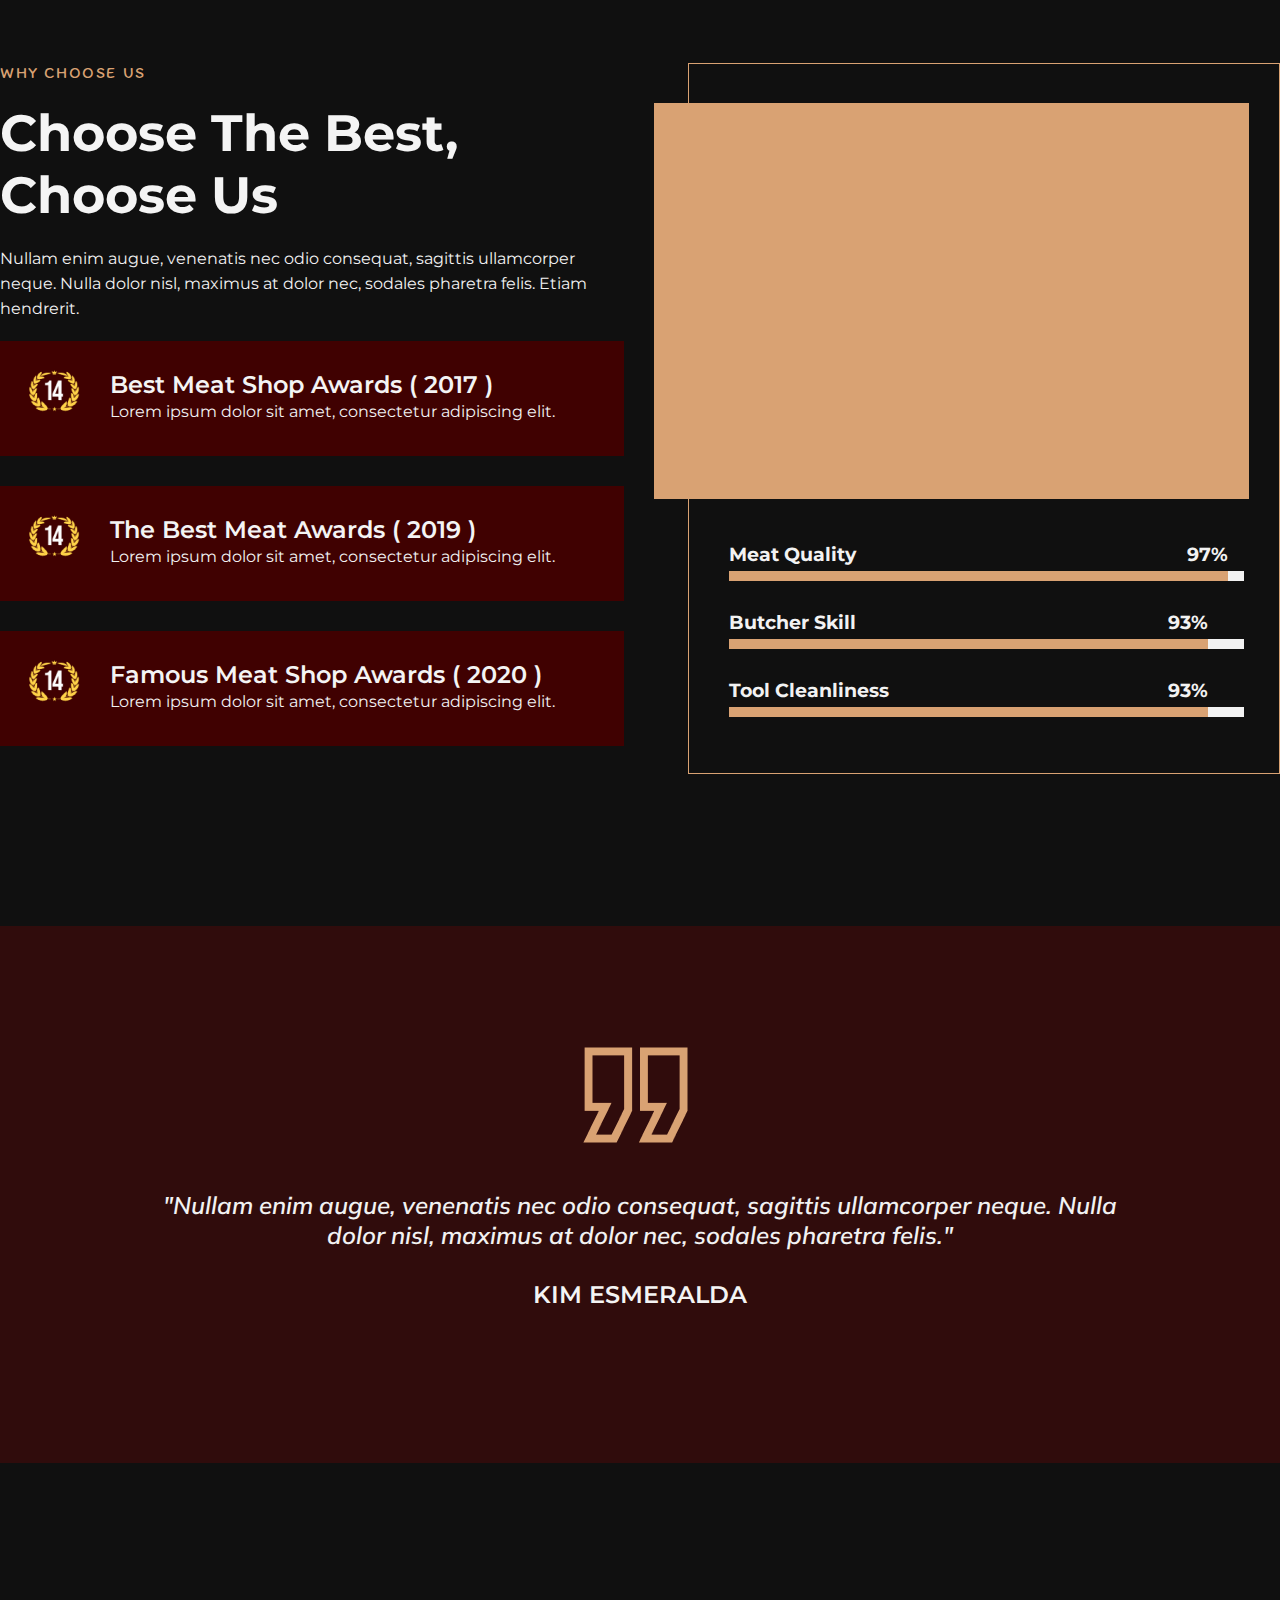
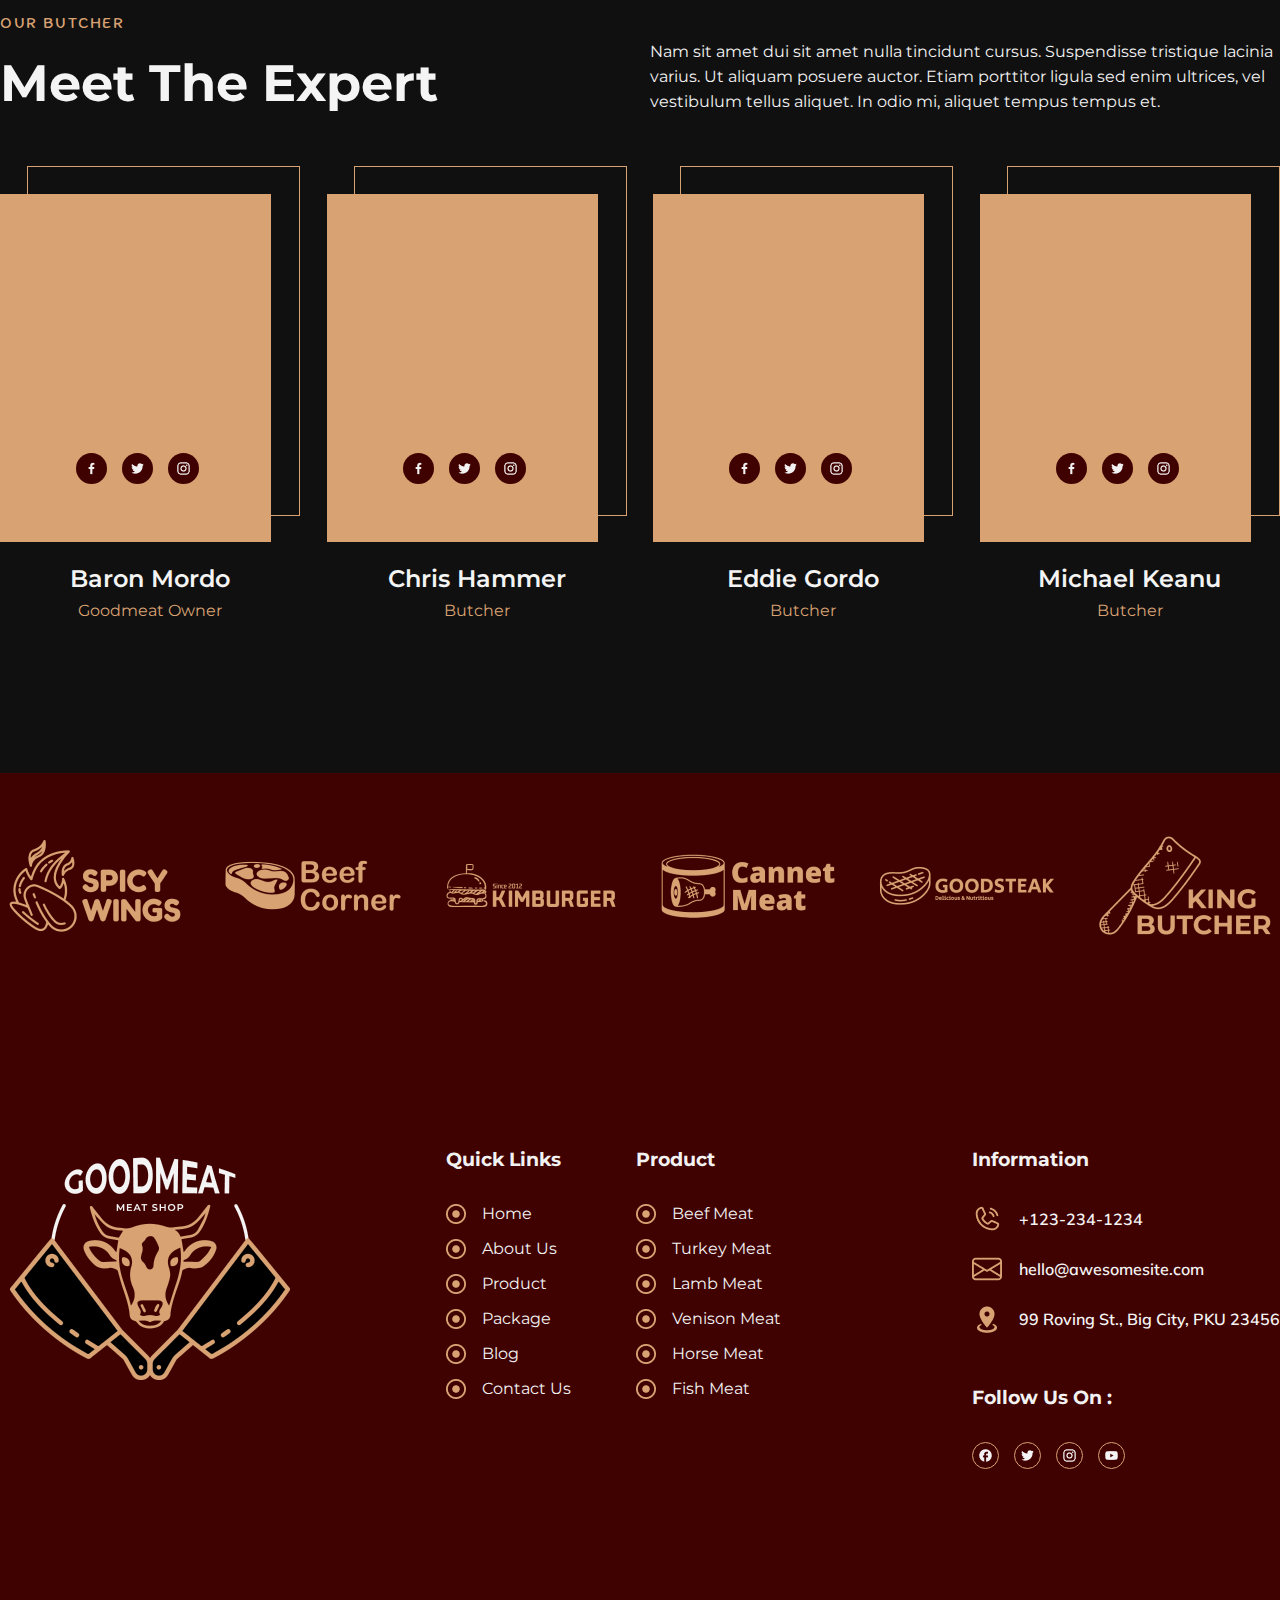
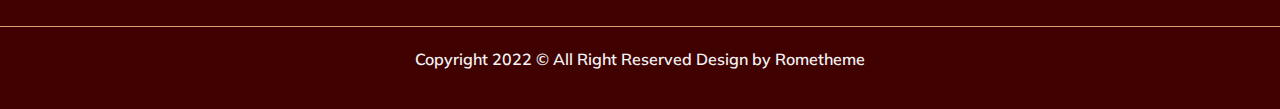
<file: about-us.html>
<!DOCTYPE html>
<html lang="en">

<head>
    <meta charset="UTF-8">
    <meta name="viewport" content="width=device-width, initial-scale=1.0">
    <meta name="description" content="Lorem ipsum dolor sit amet, consectetur adipiscing elit.">
    <title>Goodmeat - About Us</title>
    <link rel="stylesheet" href="style.css">
    <link rel="shortcut icon" href="/public/images/favicon.ico" type="image/x-icon">
</head>

<body>
    <header>
        <nav class="menu-nav-1">
            <div class="menu-nav-item">
                <img width="30" height="30" src="public/images/ph-phone-call.png" alt="Icone de Telefone">
                <span class="menu">+123-234-1234</span>
            </div>
            <div class="menu-nav-item">
                <img width="30" height="30" src="public/images/mdi-map-marker-radius.png" alt="Icone de Localização">
                <span class="menu">99 Roving St., Big City, PKU 23456</span>
            </div>
            <div class="menu-nav-item">
                <a href="https://www.facebook.com/" target="_blank">
                    <img class="icons-social-media-menu" width="15" height="15"
                        src="public/images/ic-outline-facebook.png" alt="Icone do Facebook">
                </a>
                <a href="https://twitter.com/" target="_blank">
                    <img class="icons-social-media-menu" width="15" height="15" src="public/images/ri-twitter-fill.png"
                        alt="Icone do Twitter">
                </a>
                <a href="https://www.instagram.com/" target="_blank">
                    <img class="icons-social-media-menu" width="15" height="15" src="public/images/mdi-instagram.png"
                        alt="Icone do Instagram">
                </a>
                <a href="https://www.youtube.com/" target="_blank">
                    <img class="icons-social-media-menu" width="15" height="15" src="public/images/mdi-youtube.png"
                        alt="Icone do Youtube">
                </a>
            </div>
        </nav>
        <div class="line-menu-nav"></div>
        <nav class="menu-nav-2">
            <div class="menu-nav-item">
                <img width="190" height="50" src="public/images/logo-goodmeat.png" alt="Logo da GoodMeat">
            </div>
            <div id="menu-top-items" class="menu-nav-item">
                <ul class="menu-links">
                    <li>
                        <a class="menu" href="index.html">Home</a>
                    </li>
                    <li>
                        <a class="menu" href="about-us.html">About Us</a>
                    </li>
                    <li>
                        <a class="menu menu-dropdown-icon" href="our-product.html">
                            Product
                            <img width="20" height="20" src="public/images/ri-arrow-up-s-line.png"
                                alt="Icone menu dropdown">
                        </a>
                    </li>
                    <li>
                        <a class="menu menu-dropdown-icon" href="#">
                            Pages
                            <img width="20" height="20" src="public/images/ri-arrow-up-s-line.png"
                                alt="Icone menu dropdown">
                        </a>
                    </li>
                    <li>
                        <a class="menu menu-dropdown-icon" href="our-blog.html">
                            Blog
                            <img width="20" height="20" src="public/images/ri-arrow-up-s-line.png"
                                alt="Icone menu dropdown">
                        </a>
                    </li>
                    <li>
                        <a class="menu" href="contact-us.html">Contact Us</a>
                    </li>
                </ul>
            </div>
            <div id="menu-top-button" class="menu-nav-item">
                <a href="#" target="_self">
                    <span class="button-red">ORDER INLINE</span>
                </a>
            </div>
            <button class="btn-icon-header">
                <svg xmlns="http://www.w3.org/2000/svg" width="50" height="50" fill="currentColor" class="bi bi-list"
                    viewBox="0 0 16 16">
                    <path fill-rule="evenodd"
                        d="M2.5 12a.5.5 0 0 1 .5-.5h10a.5.5 0 0 1 0 1H3a.5.5 0 0 1-.5-.5zm0-4a.5.5 0 0 1 .5-.5h10a.5.5 0 0 1 0 1H3a.5.5 0 0 1-.5-.5zm0-4a.5.5 0 0 1 .5-.5h10a.5.5 0 0 1 0 1H3a.5.5 0 0 1-.5-.5z" />
                </svg>
            </button>
        </nav>
    </header>
    <main>
        <section class="banner-pages">
            <div class="banner-pages-container">
                <h2>About Goodmeat</h2>
                <span class="menu">
                    <a href="/index.html" target="_self">Home</a> / <a href="/about-us.html" target="_self">About Us</a>
                </span>
            </div>
        </section>
        <section class="about-us">
            <div class="about-us-block">
                <div class="about-us-box-1">
                    <div class="about-us-blocks">
                        <div class="about-us-small-block">
                            <img width="62" height="62" src="public/images/about-us-image.png" alt="">
                            <div>
                                <h4>Beef Meat</h4>
                                <p>Quisque purus purus feugiat quis nisi vel.</p>
                            </div>
                        </div>
                        <div class="about-us-small-block">
                            <img width="62" height="62" src="public/images/about-us-image2.png" alt="">
                            <div>
                                <h4>Turkey Meat</h4>
                                <p>Quisque purus purus feugiat quis nisi vel.</p>
                            </div>
                        </div>
                        <div class="about-us-small-block">
                            <img width="62" height="62" src="public/images/about-us-image3.png" alt="">
                            <div>
                                <h4>Lamb Meat</h4>
                                <p>Quisque purus purus feugiat quis nisi vel.</p>
                            </div>
                        </div>
                    </div>
                    <div class="about-us-box-background">
                        <div class="about-us-box-background-border">
                        </div>
                    </div>

                </div>
                <div class="about-us-box-2">
                    <h6>ABOUT GOODMEAT</h6>
                    <h3>Beautiful, Fresh Cuts Everyday</h3>
                    <p>Quisque ultrices tortor sit amet est elementum, vitae viverra ligula
                        varius. Curabitur quis elit quis odio cursus tincidunt ullamcorper non
                        sem. Etiam a sem diam. Donec tincidunt finibus odio at.</p>
                    <div class="about-us-block-other-pages-container">
                        <div class="about-us-block-other-pages">
                            <img width="80" height="80" src="public/images/about-us-image4.png" alt="">
                            <div>
                                <h4>Our Vision</h4>
                                <p>Lorem ipsum dolor sit amet consectetur.</p>
                            </div>
                        </div>
                        <div class="about-us-block-other-pages">
                            <img width="80" height="80" src="public/images/about-us-image5.png" alt="">
                            <div>
                                <h4>Our Mission</h4>
                                <p>Lorem ipsum dolor sit amet consectetur.</p>
                            </div>
                        </div>
                    </div>
                    <h5>Baron Mordo</h5>
                    <p class="owner">Goodmeat Owner</p>
                </div>
            </div>
        </section>
        <section style="border-top: 1px solid #D9A273;" class="our-product">
            <div class="our-product-container">
                <div class="our-product-texts-top">
                    <h6>OUR PRODUCT</h6>
                    <h3>Nice to Meat You</h3>
                    <p>Aenean id pellentesque sem. Nam ornare tempor sapien in sodales. Quisque sed iaculis lacus.
                        Suspendisse accumsan tellus in nibh <br>eleifend posuere. Mauris vehicula gravida laoreet.
                        Suspendisse pulvinar erat egestas ipsum sagittis.</p>
                </div>
                <div class="our-product-blocks">
                    <div class="our-product-item">
                        <div class="our-product-item-content">
                            <img width="71" height="71" src="public/images/our-product-image.png" alt="IMAGEM">
                            <h4>Beef Meat</h4>
                            <p>Lorem ipsum dolor sit amet, consectetur adipiscing elit. Ut elit tellus luctus.</p>
                            <a class="button-read-more-link" href="#" target="_self">
                                <span class="button-read-more">READ MORE</span>
                            </a>
                        </div>
                    </div>
                    <div class="our-product-item">
                        <div class="our-product-item-content">
                            <img width="71" height="71" src="public/images/our-product-image2.png" alt="IMAGEM">
                            <h4>Turkey Meat</h4>
                            <p>Lorem ipsum dolor sit amet, consectetur adipiscing elit. Ut elit tellus luctus.</p>
                            <a class="button-read-more-link" href="#" target="_self">
                                <span class="button-read-more">READ MORE</span>
                            </a>
                        </div>
                    </div>
                    <div class="our-product-item">
                        <div class="our-product-item-content">
                            <img width="71" height="71" src="public/images/our-product-image3.png" alt="IMAGEM">
                            <h4>Lamb Meat</h4>
                            <p>Lorem ipsum dolor sit amet, consectetur adipiscing elit. Ut elit tellus luctus.</p>
                            <a class="button-read-more-link" href="#" target="_self">
                                <span class="button-read-more">READ MORE</span>
                            </a>
                        </div>
                    </div>
                </div>
                <div class="our-product-blocks">
                    <div class="our-product-item">
                        <div class="our-product-item-content">
                            <img width="71" height="71" src="public/images/our-product-image4.png" alt="IMAGEM">
                            <h4>Venison Meat</h4>
                            <p>Lorem ipsum dolor sit amet, consectetur adipiscing elit. Ut elit tellus luctus.</p>
                            <a class="button-read-more-link" href="#" target="_self">
                                <span class="button-read-more">READ MORE</span>
                            </a>
                        </div>
                    </div>
                    <div class="our-product-item">
                        <div class="our-product-item-content">
                            <img width="71" height="71" src="public/images/our-product-image5.png" alt="IMAGEM">
                            <h4>Horse Meat</h4>
                            <p>Lorem ipsum dolor sit amet, consectetur adipiscing elit. Ut elit tellus luctus.</p>
                            <a class="button-read-more-link" href="#" target="_self">
                                <span class="button-read-more">READ MORE</span>
                            </a>
                        </div>
                    </div>
                    <div class="our-product-item">
                        <div class="our-product-item-content">
                            <img width="71" height="71" src="public/images/our-product-image6.png" alt="IMAGEM">
                            <h4>Fish Meat</h4>
                            <p>Lorem ipsum dolor sit amet, consectetur adipiscing elit. Ut elit tellus luctus.</p>
                            <a class="button-read-more-link" href="#" target="_self">
                                <span class="button-read-more">READ MORE</span>
                            </a>
                        </div>
                    </div>
                </div>
            </div>
        </section>
        <section class="funfact">
            <div class="funfact-container">
                <div>
                    <div class="funfact-number">
                        <h3>35</h3>
                        <h5>+</h5>
                    </div>
                    <h5>Shop Experience</h5>
                </div>
                <div>
                    <div class="funfact-number">
                        <h3>20</h3>
                        <h5>+</h5>
                    </div>
                    <h5>Professional Butcher</h5>
                </div>
                <div>
                    <div class="funfact-number">
                        <h3>50</h3>
                        <h5>+</h5>
                    </div>
                    <h5>Branch Shop</h5>
                </div>
                <div>
                    <div class="funfact-number">
                        <h3>125</h3>
                        <h5>+</h5>
                    </div>
                    <h5>Win Awards</h5>
                </div>
            </div>
        </section>
        <section class="why-choose-us">
            <div class="why-choose-us-container">
                <div class="why-choose-us-box-1">
                    <h6>WHY CHOOSE US</h6>
                    <h3>Choose The Best, Choose Us</h3>
                    <p>Nullam enim augue, venenatis nec odio consequat, sagittis ullamcorper neque. Nulla dolor nisl,
                        maximus at dolor nec, sodales pharetra felis. Etiam hendrerit.</p>
                    <div>
                        <img width="52" height="42" src="public/images/why-choose-us-image.png" alt="">
                        <div>
                            <h4>Best Meat Shop Awards ( 2017 )</h4>
                            <p>Lorem ipsum dolor sit amet, consectetur adipiscing elit.</p>
                        </div>
                    </div>
                    <div>
                        <img width="52" height="42" src="public/images/why-choose-us-image.png" alt="">
                        <div>
                            <h4>The Best Meat Awards ( 2019 )</h4>
                            <p>Lorem ipsum dolor sit amet, consectetur adipiscing elit.</p>
                        </div>
                    </div>
                    <div>
                        <img width="52" height="42" src="public/images/why-choose-us-image.png" alt="">
                        <div>
                            <h4>Famous Meat Shop Awards ( 2020 )</h4>
                            <p>Lorem ipsum dolor sit amet, consectetur adipiscing elit.</p>
                        </div>
                    </div>
                </div>
                <div class="why-choose-us-box-2">
                    <div class="why-choose-us-box-background"></div>
                    <div class="why-choose-us-box-2-block">
                        <div style="width: 97%;" class="why-choose-us-box-2-titles">
                            <h5>Meat Quality</h5>
                            <h5>97%</h5>
                        </div>
                        <div class="why-choose-us-retangle-back">
                            <div style="width: 97%;" class="why-choose-us-retangle-front"></div>
                        </div>
                        <div style="width: 93%;" class="why-choose-us-box-2-titles">
                            <h5>Butcher Skill</h5>
                            <h5>93%</h5>
                        </div>
                        <div class="why-choose-us-retangle-back">
                            <div style="width: 93%;" class="why-choose-us-retangle-front"></div>
                        </div>
                        <div style="width: 93%;" class="why-choose-us-box-2-titles">
                            <h5>Tool Cleanliness</h5>
                            <h5>93%</h5>
                        </div>
                        <div class="why-choose-us-retangle-back">
                            <div style="width: 93%;" class="why-choose-us-retangle-front"></div>
                        </div>
                    </div>
                </div>
            </div>
        </section>
        <section class="testimonials">
            <div class="testimonials-container">
                <img width="190" height="190" src="public/images/testimonials-image.png" alt="">
                <span class="testimonials-text">"Nullam enim augue, venenatis nec odio consequat, sagittis ullamcorper
                    neque. Nulla <br>dolor nisl, maximus at dolor nec, sodales pharetra felis."</span>
                <h4>KIM ESMERALDA</h4>
            </div>
        </section>
        <section class="our-butcher">
            <div class="our-butcher-container">
                <div class="our-butcher-container-top">
                    <div>
                        <h6>OUR BUTCHER</h6>
                        <h3>Meet The Expert</h3>
                    </div>
                    <div>
                        <p>Nam sit amet dui sit amet nulla tincidunt cursus. Suspendisse tristique lacinia varius. Ut
                            aliquam posuere auctor. Etiam porttitor ligula sed enim ultrices, vel vestibulum tellus
                            aliquet. In odio mi, aliquet tempus tempus et.</p>
                    </div>
                </div>
                <div class="our-butcher-items">
                    <div class="our-butcher-item">
                        <div class="our-butcher-item-image">
                            <div class="our-butcher-item-image-background"></div>
                            <div class="our-bucher-social-icons">
                                <img width="15" height="15" src="public/images/our-butcher-fb-icon.png" alt="">
                                <img width="15" height="15" src="public/images/our-butcher-tt-icon.png" alt="">
                                <img width="15" height="15" src="public/images/our-butcher-insta-icon.png" alt="">
                            </div>
                        </div>
                        <h4>Baron Mordo</h4>
                        <p>Goodmeat Owner</p>
                    </div>
                    <div class="our-butcher-item">
                        <div class="our-butcher-item-image">
                            <div class="our-butcher-item-image-background"></div>
                            <div class="our-bucher-social-icons">
                                <img width="15" height="15" src="public/images/our-butcher-fb-icon.png" alt="">
                                <img width="15" height="15" src="public/images/our-butcher-tt-icon.png" alt="">
                                <img width="15" height="15" src="public/images/our-butcher-insta-icon.png" alt="">
                            </div>
                        </div>
                        <h4>Chris Hammer</h4>
                        <p>Butcher</p>
                    </div>
                    <div class="our-butcher-item">
                        <div class="our-butcher-item-image">
                            <div class="our-butcher-item-image-background"></div>
                            <div class="our-bucher-social-icons">
                                <img width="15" height="15" src="public/images/our-butcher-fb-icon.png" alt="">
                                <img width="15" height="15" src="public/images/our-butcher-tt-icon.png" alt="">
                                <img width="15" height="15" src="public/images/our-butcher-insta-icon.png" alt="">
                            </div>
                        </div>
                        <h4>Eddie Gordo</h4>
                        <p>Butcher</p>
                    </div>
                    <div class="our-butcher-item">
                        <div class="our-butcher-item-image">
                            <div class="our-butcher-item-image-background"></div>
                            <div class="our-bucher-social-icons">
                                <img width="15" height="15" src="public/images/our-butcher-fb-icon.png" alt="">
                                <img width="15" height="15" src="public/images/our-butcher-tt-icon.png" alt="">
                                <img width="15" height="15" src="public/images/our-butcher-insta-icon.png" alt="">
                            </div>
                        </div>
                        <h4>Michael Keanu</h4>
                        <p>Butcher</p>
                    </div>
                </div>
            </div>
        </section>
        <section class="client">
            <div class="client-container">
                <img width="190" height="111" src="public/images/partner-71.png" alt="Logo da SpicyWings">
                <img width="190" height="69" src="public/images/partner-21.png" alt="Logo da BeefCorner">
                <img width="188" height="61" src="public/images/partner-41.png" alt="Logo da KimBurguer">
                <img width="190" height="82" src="public/images/partner-51.png" alt="Logo da CannetMeat">
                <img width="190" height="57" src="public/images/partner-61.png" alt="Logo da GoodSteak">
                <img width="190" height="117" src="public/images/partner-31.png" alt="Logo da KingButcher">
            </div>
        </section>
    </main>
    <footer>
        <div class="footer-container">
            <img width="300" height="241" src="public/images/goodmeat-logo-footer.png" alt="">
            <div class="footer-container-blocks">
                <div class="footer-container-block">
                    <h5>Quick Links</h5>
                    <div class="footer-link">
                        <img width="20" height="20" src="public/images/icon-footer.png" alt="">
                        <a href="/index.html" target="_self">
                            <p>Home</p>
                        </a>
                    </div>
                    <div class="footer-link">
                        <img width="20" height="20" src="public/images/icon-footer.png" alt="">
                        <a href="/about-us.html" target="_self">
                            <p>About Us</p>
                        </a>
                    </div>
                    <div class="footer-link">
                        <img width="20" height="20" src="public/images/icon-footer.png" alt="">
                        <a href="/our-product.html" target="_self">
                            <p>Product</p>
                        </a>
                    </div>
                    <div class="footer-link">
                        <img width="20" height="20" src="public/images/icon-footer.png" alt="">
                        <a href="/our-package.html" target="_self">
                            <p>Package</p>
                        </a>
                    </div>
                    <div class="footer-link">
                        <img width="20" height="20" src="public/images/icon-footer.png" alt="">
                        <a href="/our-blog.html" target="_self">
                            <p>Blog</p>
                        </a>
                    </div>
                    <div class="footer-link">
                        <img width="20" height="20" src="public/images/icon-footer.png" alt="">
                        <a href="/contact-us.html" target="_self">
                            <p>Contact Us</p>
                        </a>
                    </div>
                </div>
                <div class="footer-container-block">
                    <h5>Product</h5>
                    <div class="footer-link">
                        <img width="20" height="20" src="public/images/icon-footer.png" alt="">
                        <a href="#" target="_self">
                            <p>Beef Meat</p>
                        </a>
                    </div>
                    <div class="footer-link">
                        <img width="20" height="20" src="public/images/icon-footer.png" alt="">
                        <a href="#" target="_self">
                            <p>Turkey Meat</p>
                        </a>
                    </div>
                    <div class="footer-link">
                        <img width="20" height="20" src="public/images/icon-footer.png" alt="">
                        <a href="#" target="_self">
                            <p>Lamb Meat</p>
                        </a>
                    </div>
                    <div class="footer-link">
                        <img width="20" height="20" src="public/images/icon-footer.png" alt="">
                        <a href="#" target="_self">
                            <p>Venison Meat</p>
                        </a>
                    </div>
                    <div class="footer-link">
                        <img width="20" height="20" src="public/images/icon-footer.png" alt="">
                        <a href="#" target="_self">
                            <p>Horse Meat</p>
                        </a>
                    </div>
                    <div class="footer-link">
                        <img width="20" height="20" src="public/images/icon-footer.png" alt="">
                        <a href="#" target="_self">
                            <p>Fish Meat</p>
                        </a>
                    </div>
                </div>
            </div>
            <div class="footer-information">
                <h5>Information</h5>
                <div class="footer-information-link">
                    <img width="30" height="30" src="public/images/ph-phone-call.png" alt="">
                    <span class="menu">+123-234-1234</span>
                </div>
                <div class="footer-information-link">
                    <img width="30" height="30" src="public/images/envelope.png" alt="">
                    <span class="menu">hello@awesomesite.com</span>
                </div>
                <div class="footer-information-link">
                    <img width="30" height="30" src="public/images/mdi-map-marker-radius.png" alt="">
                    <span class="menu">99 Roving St., Big City, PKU 23456</span>
                </div>
                <h5 style="padding-top: 32px;">Follow Us On :</h5>
                <div class="icons-social-media-footer">
                    <a href="https://www.facebook.com/" target="_blank">
                        <img class="icons-social-media-menu" width="15" height="15"
                            src="public/images/ic-outline-facebook.png" alt="Icone do Facebook">
                    </a>
                    <a href="https://twitter.com/" target="_blank">
                        <img class="icons-social-media-menu" width="15" height="15"
                            src="public/images/ri-twitter-fill.png" alt="Icone do Twitter">
                    </a>
                    <a href="https://www.instagram.com/" target="_blank">
                        <img class="icons-social-media-menu" width="15" height="15"
                            src="public/images/mdi-instagram.png" alt="Icone do Instagram">
                    </a>
                    <a href="https://www.youtube.com/" target="_blank">
                        <img class="icons-social-media-menu" width="15" height="15" src="public/images/mdi-youtube.png"
                            alt="Icone do Youtube">
                    </a>
                </div>
            </div>
        </div>
        <div class="footer-copyright">
            <span class="menu">Copyright 2022 © All Right Reserved Design by Rometheme</span>
        </div>
    </footer>
</body>

</html>
</file>
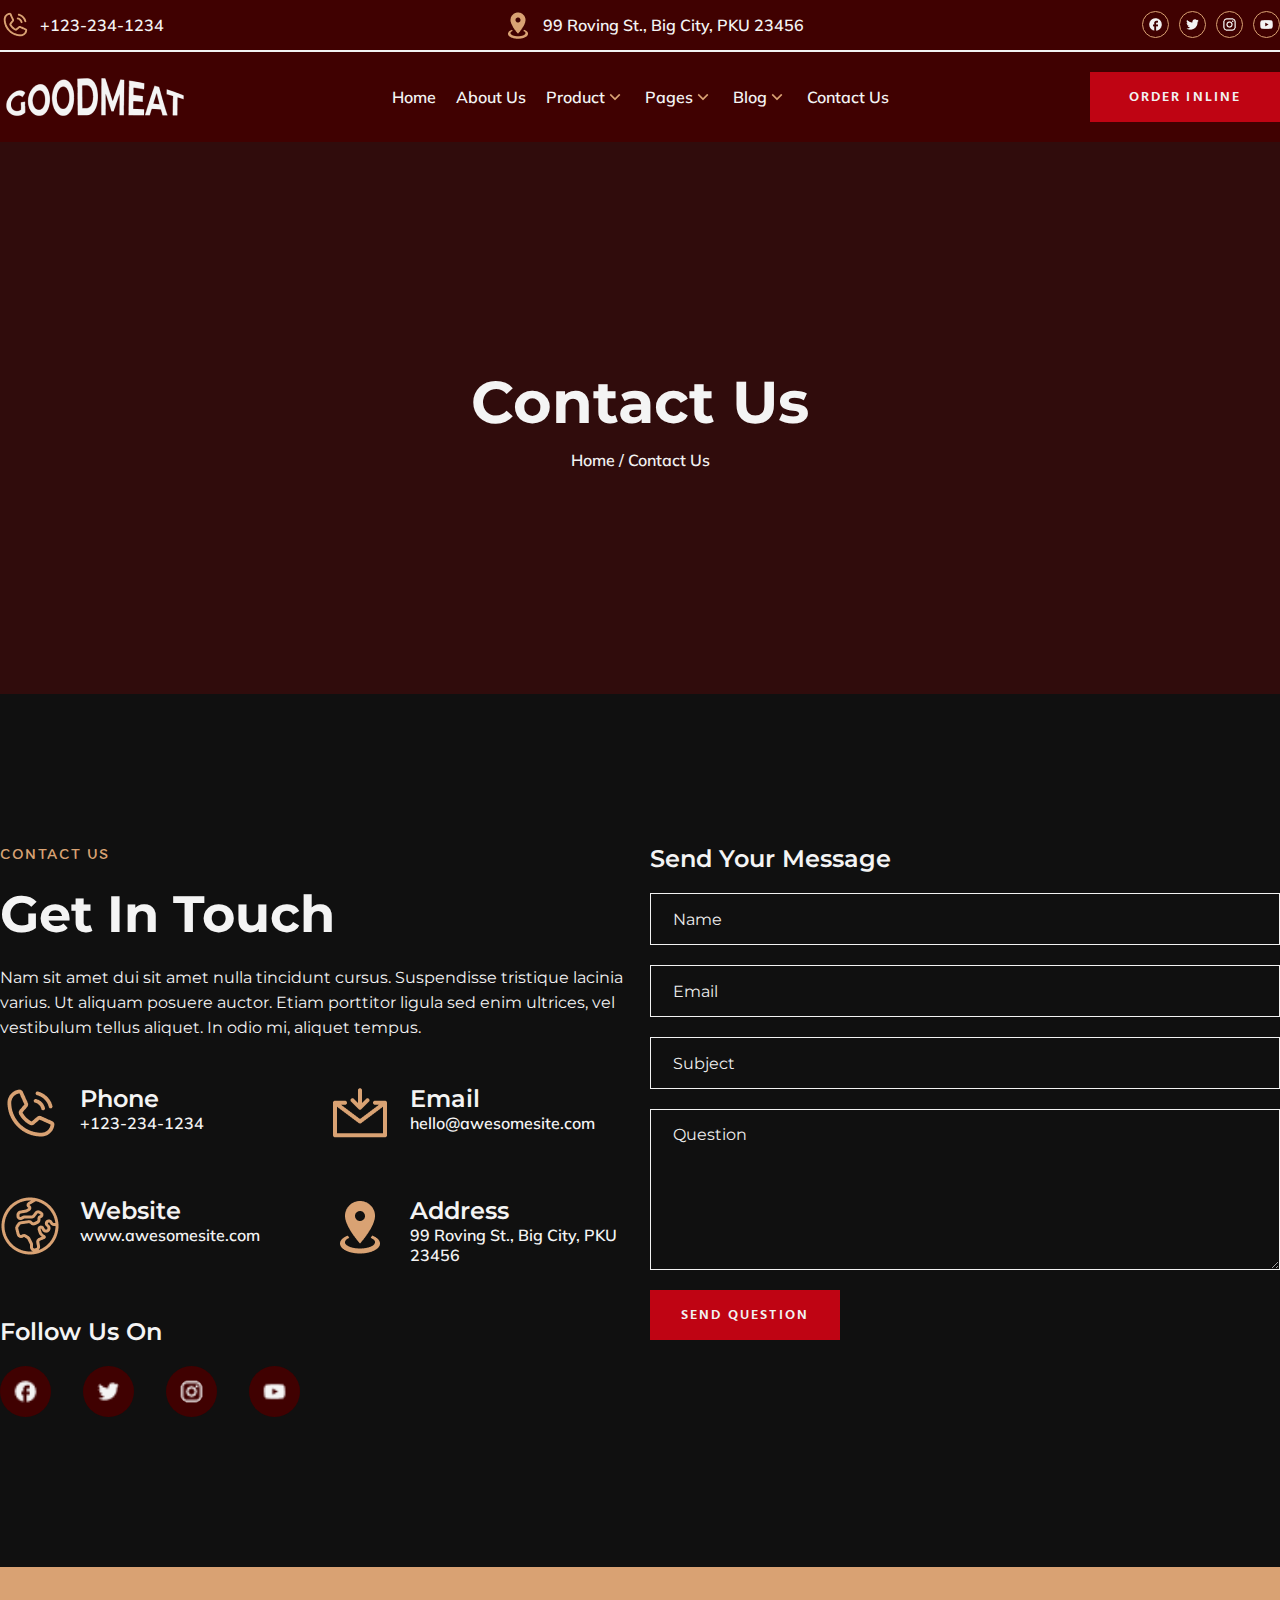
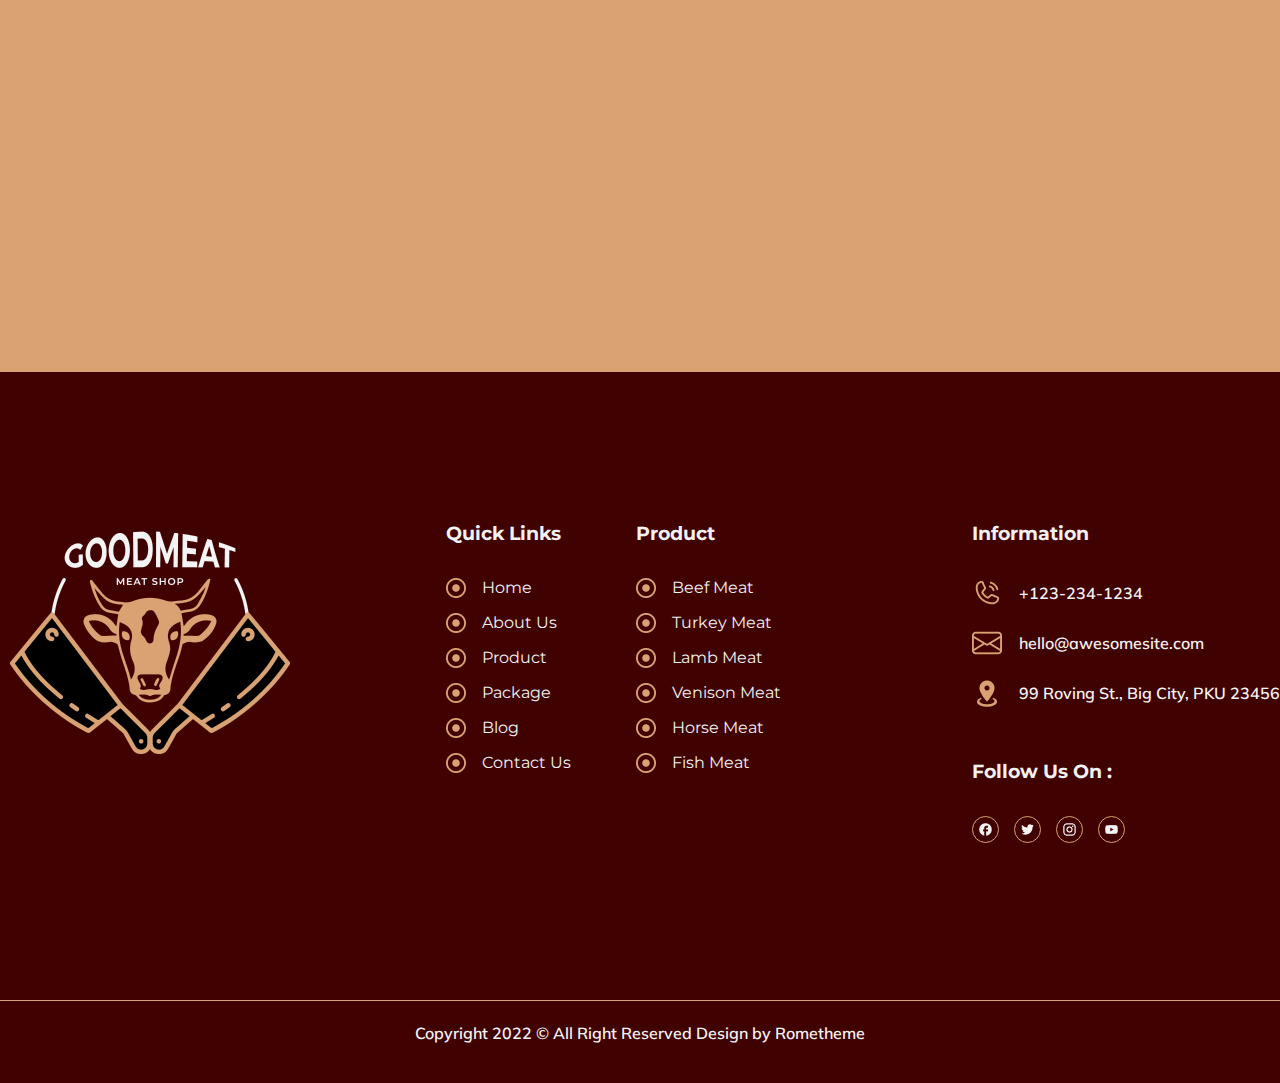
<file: contact-us.html>
<!DOCTYPE html>
<html lang="en">

<head>
    <meta charset="UTF-8">
    <meta name="viewport" content="width=device-width, initial-scale=1.0">
    <meta name="description" content="Lorem ipsum dolor sit amet, consectetur adipiscing elit.">
    <title>Goodmeat - Contact Us</title>
    <link rel="stylesheet" href="style.css">
    <link rel="shortcut icon" href="/public/images/favicon.ico" type="image/x-icon">
</head>

<body>
    <header>
        <nav class="menu-nav-1">
            <div class="menu-nav-item">
                <img width="30" height="30" src="public/images/ph-phone-call.png" alt="Icone de Telefone">
                <span class="menu">+123-234-1234</span>
            </div>
            <div class="menu-nav-item">
                <img width="30" height="30" src="public/images/mdi-map-marker-radius.png" alt="Icone de Localização">
                <span class="menu">99 Roving St., Big City, PKU 23456</span>
            </div>
            <div class="menu-nav-item">
                <a href="https://www.facebook.com/" target="_blank">
                    <img class="icons-social-media-menu" width="15" height="15"
                        src="public/images/ic-outline-facebook.png" alt="Icone do Facebook">
                </a>
                <a href="https://twitter.com/" target="_blank">
                    <img class="icons-social-media-menu" width="15" height="15" src="public/images/ri-twitter-fill.png"
                        alt="Icone do Twitter">
                </a>
                <a href="https://www.instagram.com/" target="_blank">
                    <img class="icons-social-media-menu" width="15" height="15" src="public/images/mdi-instagram.png"
                        alt="Icone do Instagram">
                </a>
                <a href="https://www.youtube.com/" target="_blank">
                    <img class="icons-social-media-menu" width="15" height="15" src="public/images/mdi-youtube.png"
                        alt="Icone do Youtube">
                </a>
            </div>
        </nav>
        <div class="line-menu-nav"></div>
        <nav class="menu-nav-2">
            <div class="menu-nav-item">
                <img width="190" height="50" src="public/images/logo-goodmeat.png" alt="Logo da GoodMeat">
            </div>
            <div id="menu-top-items" class="menu-nav-item">
                <ul class="menu-links">
                    <li>
                        <a class="menu" href="index.html">Home</a>
                    </li>
                    <li>
                        <a class="menu" href="about-us.html">About Us</a>
                    </li>
                    <li>
                        <a class="menu menu-dropdown-icon" href="our-product.html">
                            Product
                            <img width="20" height="20" src="public/images/ri-arrow-up-s-line.png"
                                alt="Icone menu dropdown">
                        </a>
                    </li>
                    <li>
                        <a class="menu menu-dropdown-icon" href="#">
                            Pages
                            <img width="20" height="20" src="public/images/ri-arrow-up-s-line.png"
                                alt="Icone menu dropdown">
                        </a>
                    </li>
                    <li>
                        <a class="menu menu-dropdown-icon" href="our-blog.html">
                            Blog
                            <img width="20" height="20" src="public/images/ri-arrow-up-s-line.png"
                                alt="Icone menu dropdown">
                        </a>
                    </li>
                    <li>
                        <a class="menu" href="contact-us.html">Contact Us</a>
                    </li>
                </ul>
            </div>
            <div id="menu-top-button" class="menu-nav-item">
                <a href="#" target="_self">
                    <span class="button-red">ORDER INLINE</span>
                </a>
            </div>
            <button class="btn-icon-header">
                <svg xmlns="http://www.w3.org/2000/svg" width="50" height="50" fill="currentColor" class="bi bi-list"
                    viewBox="0 0 16 16">
                    <path fill-rule="evenodd"
                        d="M2.5 12a.5.5 0 0 1 .5-.5h10a.5.5 0 0 1 0 1H3a.5.5 0 0 1-.5-.5zm0-4a.5.5 0 0 1 .5-.5h10a.5.5 0 0 1 0 1H3a.5.5 0 0 1-.5-.5zm0-4a.5.5 0 0 1 .5-.5h10a.5.5 0 0 1 0 1H3a.5.5 0 0 1-.5-.5z" />
                </svg>
            </button>
        </nav>
    </header>
    <main>
        <section class="banner-pages">
            <div class="banner-pages-container">
                <h2>Contact Us</h2>
                <span class="menu">
                    <a href="/index.html" target="_self">Home</a> / <a href="/contact-us.html" target="_self">Contact
                        Us</a>
                </span>
            </div>
        </section>
        <section class="contact-us">
            <div class="contact-us-container">
                <div>
                    <h6>CONTACT US</h6>
                    <h3>Get In Touch</h3>
                    <p>Nam sit amet dui sit amet nulla tincidunt cursus. Suspendisse tristique lacinia varius. Ut
                        aliquam posuere auctor. Etiam porttitor ligula sed enim ultrices, vel vestibulum tellus aliquet.
                        In odio mi, aliquet tempus.</p>
                    <div class="contact-us-icons-block">
                        <div class="contact-us-icons-text">
                            <img width="60" height="60" src="public/images/contact-us-image.png" alt="">
                            <div>
                                <h4>Phone</h4>
                                <span class="menu">+123-234-1234</span>
                            </div>
                        </div>
                        <div class="contact-us-icons-text">
                            <img width="60" height="60" src="public/images/contact-us-image2.png" alt="">
                            <div>
                                <h4>Email</h4>
                                <span class="menu">hello@awesomesite.com</span>
                            </div>
                        </div>
                    </div>
                    <div class="contact-us-icons-block">
                        <div class="contact-us-icons-text">
                            <img width="60" height="60" src="public/images/contact-us-image3.png" alt="">
                            <div>
                                <h4>Website</h4>
                                <span class="menu">www.awesomesite.com</span>
                            </div>
                        </div>
                        <div class="contact-us-icons-text">
                            <img width="60" height="60" src="public/images/contact-us-image4.png" alt="">
                            <div>
                                <h4>Address</h4>
                                <span class="menu">99 Roving St., Big City, PKU 23456</span>
                            </div>
                        </div>
                    </div>
                    <h4>Follow Us On</h4>
                    <div class="contact-us-social-icons">
                        <img width="25" height="25" src="public/images/ic-outline-facebook.png" alt="">
                        <img width="25" height="25" src="public/images/ri-twitter-fill.png" alt="">
                        <img width="25" height="25" src="public/images/mdi-instagram.png" alt="">
                        <img width="25" height="25" src="public/images/mdi-youtube.png" alt="">
                    </div>
                </div>
                <div class="contact-us-block-form">
                    <h4>Send Your Message</h4>
                    <form action="#">
                        <input placeholder="Name" type="text">
                        <input placeholder="Email" type="email" name="" id="">
                        <input placeholder="Subject" type="text">
                        <textarea placeholder="Question" name="" id="" cols="30" rows="10"></textarea>
                    </form>
                    <a class="button-red" href="#" target="_self">SEND QUESTION</a>
                </div>
            </div>
        </section>
        <div class="contact-us-screenshot">
        </div>
    </main>
    <footer>
        <div class="footer-container">
            <img width="300" height="241" src="public/images/goodmeat-logo-footer.png" alt="">
            <div class="footer-container-blocks">
                <div class="footer-container-block">
                    <h5>Quick Links</h5>
                    <div class="footer-link">
                        <img width="20" height="20" src="public/images/icon-footer.png" alt="">
                        <a href="/index.html" target="_self">
                            <p>Home</p>
                        </a>
                    </div>
                    <div class="footer-link">
                        <img width="20" height="20" src="public/images/icon-footer.png" alt="">
                        <a href="/about-us.html" target="_self">
                            <p>About Us</p>
                        </a>
                    </div>
                    <div class="footer-link">
                        <img width="20" height="20" src="public/images/icon-footer.png" alt="">
                        <a href="/our-product.html" target="_self">
                            <p>Product</p>
                        </a>
                    </div>
                    <div class="footer-link">
                        <img width="20" height="20" src="public/images/icon-footer.png" alt="">
                        <a href="/our-package.html" target="_self">
                            <p>Package</p>
                        </a>
                    </div>
                    <div class="footer-link">
                        <img width="20" height="20" src="public/images/icon-footer.png" alt="">
                        <a href="/our-blog.html" target="_self">
                            <p>Blog</p>
                        </a>
                    </div>
                    <div class="footer-link">
                        <img width="20" height="20" src="public/images/icon-footer.png" alt="">
                        <a href="/contact-us.html" target="_self">
                            <p>Contact Us</p>
                        </a>
                    </div>
                </div>
                <div class="footer-container-block">
                    <h5>Product</h5>
                    <div class="footer-link">
                        <img width="20" height="20" src="public/images/icon-footer.png" alt="">
                        <a href="#" target="_self">
                            <p>Beef Meat</p>
                        </a>
                    </div>
                    <div class="footer-link">
                        <img width="20" height="20" src="public/images/icon-footer.png" alt="">
                        <a href="#" target="_self">
                            <p>Turkey Meat</p>
                        </a>
                    </div>
                    <div class="footer-link">
                        <img width="20" height="20" src="public/images/icon-footer.png" alt="">
                        <a href="#" target="_self">
                            <p>Lamb Meat</p>
                        </a>
                    </div>
                    <div class="footer-link">
                        <img width="20" height="20" src="public/images/icon-footer.png" alt="">
                        <a href="#" target="_self">
                            <p>Venison Meat</p>
                        </a>
                    </div>
                    <div class="footer-link">
                        <img width="20" height="20" src="public/images/icon-footer.png" alt="">
                        <a href="#" target="_self">
                            <p>Horse Meat</p>
                        </a>
                    </div>
                    <div class="footer-link">
                        <img width="20" height="20" src="public/images/icon-footer.png" alt="">
                        <a href="#" target="_self">
                            <p>Fish Meat</p>
                        </a>
                    </div>
                </div>
            </div>
            <div class="footer-information">
                <h5>Information</h5>
                <div class="footer-information-link">
                    <img width="30" height="30" src="public/images/ph-phone-call.png" alt="">
                    <span class="menu">+123-234-1234</span>
                </div>
                <div class="footer-information-link">
                    <img width="30" height="30" src="public/images/envelope.png" alt="">
                    <span class="menu">hello@awesomesite.com</span>
                </div>
                <div class="footer-information-link">
                    <img width="30" height="30" src="public/images/mdi-map-marker-radius.png" alt="">
                    <span class="menu">99 Roving St., Big City, PKU 23456</span>
                </div>
                <h5 style="padding-top: 32px;">Follow Us On :</h5>
                <div class="icons-social-media-footer">
                    <a href="https://www.facebook.com/" target="_blank">
                        <img class="icons-social-media-menu" width="15" height="15"
                            src="public/images/ic-outline-facebook.png" alt="Icone do Facebook">
                    </a>
                    <a href="https://twitter.com/" target="_blank">
                        <img class="icons-social-media-menu" width="15" height="15"
                            src="public/images/ri-twitter-fill.png" alt="Icone do Twitter">
                    </a>
                    <a href="https://www.instagram.com/" target="_blank">
                        <img class="icons-social-media-menu" width="15" height="15"
                            src="public/images/mdi-instagram.png" alt="Icone do Instagram">
                    </a>
                    <a href="https://www.youtube.com/" target="_blank">
                        <img class="icons-social-media-menu" width="15" height="15" src="public/images/mdi-youtube.png"
                            alt="Icone do Youtube">
                    </a>
                </div>
            </div>
        </div>
        <div class="footer-copyright">
            <span class="menu">Copyright 2022 © All Right Reserved Design by Rometheme</span>
        </div>
    </footer>
</body>

</html>
</file>
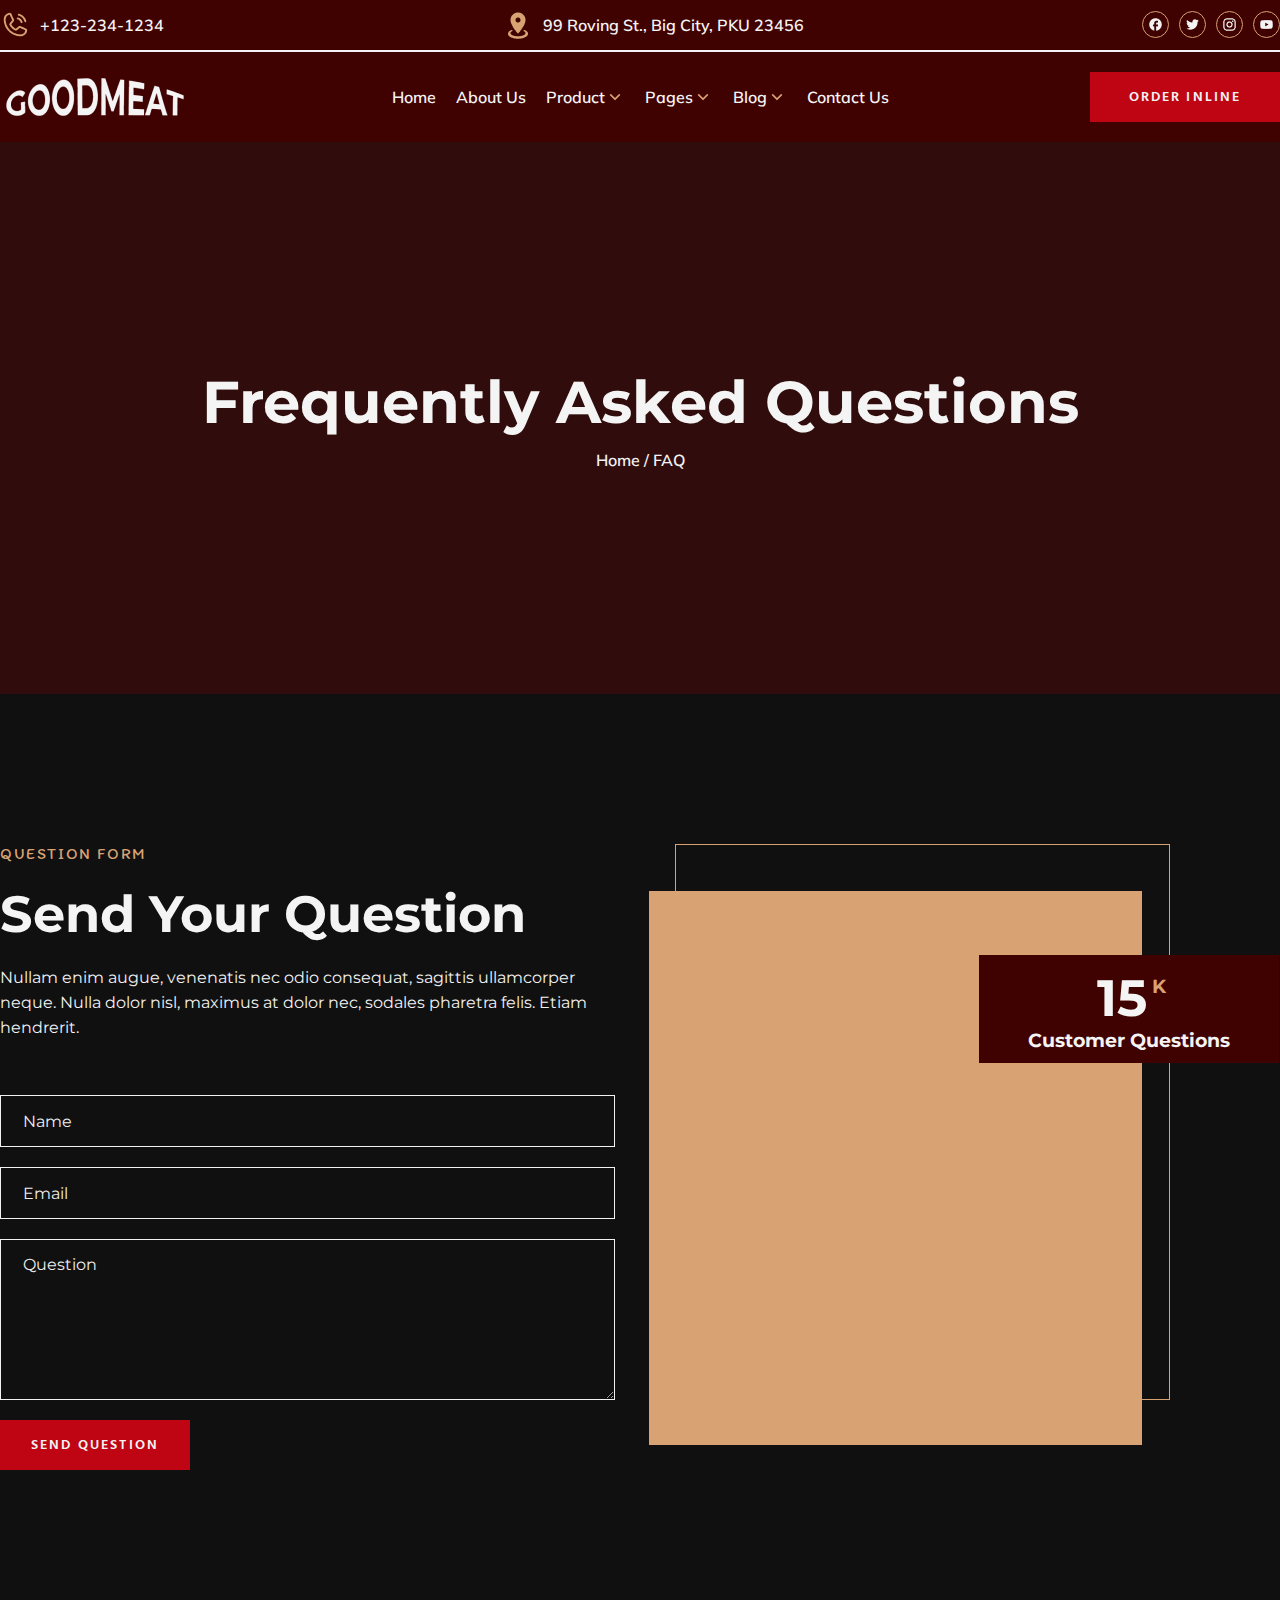
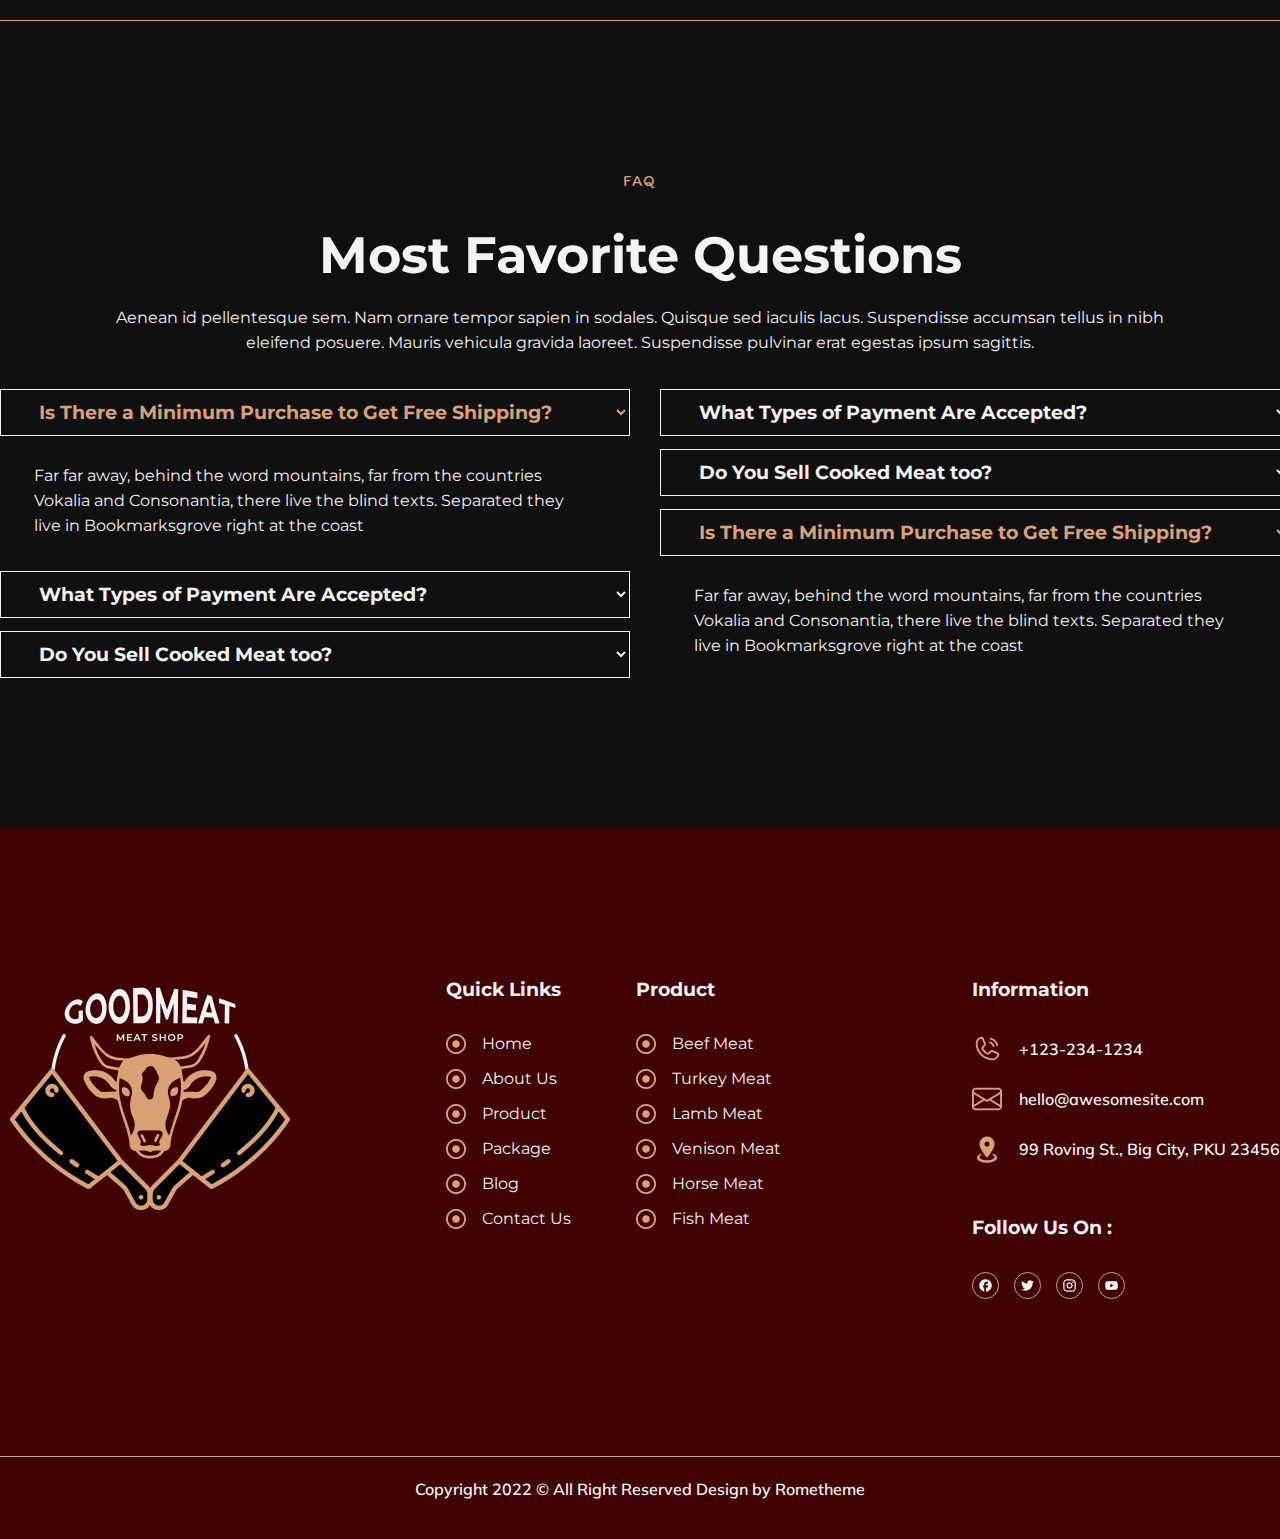
<file: faq.html>
<!DOCTYPE html>
<html lang="en">

<head>
    <meta charset="UTF-8">
    <meta name="viewport" content="width=device-width, initial-scale=1.0">
    <meta name="description" content="Lorem ipsum dolor sit amet, consectetur adipiscing elit.">
    <title>Goodmeat - FAQ</title>
    <link rel="stylesheet" href="style.css">
    <link rel="shortcut icon" href="/public/images/favicon.ico" type="image/x-icon">
</head>

<body>
    <header>
        <nav class="menu-nav-1">
            <div class="menu-nav-item">
                <img width="30" height="30" src="public/images/ph-phone-call.png" alt="Icone de Telefone">
                <span class="menu">+123-234-1234</span>
            </div>
            <div class="menu-nav-item">
                <img width="30" height="30" src="public/images/mdi-map-marker-radius.png" alt="Icone de Localização">
                <span class="menu">99 Roving St., Big City, PKU 23456</span>
            </div>
            <div class="menu-nav-item">
                <a href="https://www.facebook.com/" target="_blank">
                    <img class="icons-social-media-menu" width="15" height="15"
                        src="public/images/ic-outline-facebook.png" alt="Icone do Facebook">
                </a>
                <a href="https://twitter.com/" target="_blank">
                    <img class="icons-social-media-menu" width="15" height="15" src="public/images/ri-twitter-fill.png"
                        alt="Icone do Twitter">
                </a>
                <a href="https://www.instagram.com/" target="_blank">
                    <img class="icons-social-media-menu" width="15" height="15" src="public/images/mdi-instagram.png"
                        alt="Icone do Instagram">
                </a>
                <a href="https://www.youtube.com/" target="_blank">
                    <img class="icons-social-media-menu" width="15" height="15" src="public/images/mdi-youtube.png"
                        alt="Icone do Youtube">
                </a>
            </div>
        </nav>
        <div class="line-menu-nav"></div>
        <nav class="menu-nav-2">
            <div class="menu-nav-item">
                <img width="190" height="50" src="public/images/logo-goodmeat.png" alt="Logo da GoodMeat">
            </div>
            <div id="menu-top-items" class="menu-nav-item">
                <ul class="menu-links">
                    <li>
                        <a class="menu" href="index.html">Home</a>
                    </li>
                    <li>
                        <a class="menu" href="about-us.html">About Us</a>
                    </li>
                    <li>
                        <a class="menu menu-dropdown-icon" href="our-product.html">
                            Product
                            <img width="20" height="20" src="public/images/ri-arrow-up-s-line.png"
                                alt="Icone menu dropdown">
                        </a>
                    </li>
                    <li>
                        <a class="menu menu-dropdown-icon" href="#">
                            Pages
                            <img width="20" height="20" src="public/images/ri-arrow-up-s-line.png"
                                alt="Icone menu dropdown">
                        </a>
                    </li>
                    <li>
                        <a class="menu menu-dropdown-icon" href="our-blog.html">
                            Blog
                            <img width="20" height="20" src="public/images/ri-arrow-up-s-line.png"
                                alt="Icone menu dropdown">
                        </a>
                    </li>
                    <li>
                        <a class="menu" href="contact-us.html">Contact Us</a>
                    </li>
                </ul>
            </div>
            <div id="menu-top-button" class="menu-nav-item">
                <a href="#" target="_self">
                    <span class="button-red">ORDER INLINE</span>
                </a>
            </div>
            <button class="btn-icon-header">
                <svg xmlns="http://www.w3.org/2000/svg" width="50" height="50" fill="currentColor" class="bi bi-list"
                    viewBox="0 0 16 16">
                    <path fill-rule="evenodd"
                        d="M2.5 12a.5.5 0 0 1 .5-.5h10a.5.5 0 0 1 0 1H3a.5.5 0 0 1-.5-.5zm0-4a.5.5 0 0 1 .5-.5h10a.5.5 0 0 1 0 1H3a.5.5 0 0 1-.5-.5zm0-4a.5.5 0 0 1 .5-.5h10a.5.5 0 0 1 0 1H3a.5.5 0 0 1-.5-.5z" />
                </svg>
            </button>
        </nav>
    </header>
    <main>
        <section class="banner-pages">
            <div class="banner-pages-container">
                <h2>Frequently Asked Questions</h2>
                <span class="menu">
                    <a href="/index.html" target="_self">Home</a> / <a href="/faq.html" target="_self">FAQ</a>
                </span>
            </div>
        </section>
        <section class="question-form">
            <div class="question-form-container">
                <div class="question-form-block">
                    <div class="question-form-left">
                        <h6>QUESTION FORM</h6>
                        <h3>Send Your Question</h3>
                        <p>Nullam enim augue, venenatis nec odio consequat, sagittis ullamcorper neque. Nulla dolor
                            nisl, maximus at dolor nec, sodales pharetra felis. Etiam hendrerit.</p>
                        <form action="#">
                            <input placeholder="Name" type="text">
                            <input placeholder="Email" type="email" name="email" id="email">
                            <textarea placeholder="Question" name="question" id="question" cols="30"
                                rows="10"></textarea>
                        </form>
                        <a class="button-red" href="#">SEND QUESTION</a>
                    </div>
                    <div class="question-form-right">
                        <div class="question-form-box-border">
                            <div class="question-form-card">
                                <h3>15<sup>K</sup></h3>
                                <h5>Customer Questions</h5>
                            </div>
                            <div class="question-form-box">
                            </div>
                        </div>
                    </div>
                </div>
            </div>
        </section>
        <section class="faq-details">
            <div class="faq-details-container">
                <h6>FAQ</h6>
                <h3>Most Favorite Questions</h3>
                <p>Aenean id pellentesque sem. Nam ornare tempor sapien in sodales. Quisque sed iaculis lacus.
                    Suspendisse accumsan tellus in nibh <br>
                    eleifend posuere. Mauris vehicula gravida laoreet. Suspendisse pulvinar erat egestas ipsum sagittis.
                </p>
                <div class="faq-details-block">
                    <div>
                        <form action="#">
                            <select class="select-selected" name="" id="">
                                <option value="">Is There a Minimum Purchase to Get Free Shipping?</option>
                            </select>
                            <p style="padding-bottom: 20px;">Far far away, behind the word mountains, far from the
                                countries Vokalia and Consonantia, there live the blind texts. Separated they live in
                                Bookmarksgrove right at the coast</p>
                            <select name="" id="">
                                <option value="">What Types of Payment Are Accepted?</option>
                            </select>
                            <select name="" id="">
                                <option value="">Do You Sell Cooked Meat too?</option>
                            </select>
                        </form>
                    </div>
                    <div>
                        <form action="#">
                            <select name="" id="">
                                <option value="">What Types of Payment Are Accepted?</option>
                            </select>
                            <select name="" id="">
                                <option value="">Do You Sell Cooked Meat too?</option>
                            </select>
                            <select class="select-selected" name="" id="">
                                <option value="">Is There a Minimum Purchase to Get Free Shipping?</option>
                            </select>
                            <p style="padding-bottom: 20px;">Far far away, behind the word mountains, far from the
                                countries Vokalia and Consonantia, there live the blind texts. Separated they live in
                                Bookmarksgrove right at the coast</p>
                        </form>
                    </div>
                </div>
            </div>
        </section>
    </main>
    <footer>
        <div class="footer-container">
            <img width="300" height="241" src="public/images/goodmeat-logo-footer.png" alt="">
            <div class="footer-container-blocks">
                <div class="footer-container-block">
                    <h5>Quick Links</h5>
                    <div class="footer-link">
                        <img width="20" height="20" src="public/images/icon-footer.png" alt="">
                        <a href="/index.html" target="_self">
                            <p>Home</p>
                        </a>
                    </div>
                    <div class="footer-link">
                        <img width="20" height="20" src="public/images/icon-footer.png" alt="">
                        <a href="/about-us.html" target="_self">
                            <p>About Us</p>
                        </a>
                    </div>
                    <div class="footer-link">
                        <img width="20" height="20" src="public/images/icon-footer.png" alt="">
                        <a href="/our-product.html" target="_self">
                            <p>Product</p>
                        </a>
                    </div>
                    <div class="footer-link">
                        <img width="20" height="20" src="public/images/icon-footer.png" alt="">
                        <a href="/our-package.html" target="_self">
                            <p>Package</p>
                        </a>
                    </div>
                    <div class="footer-link">
                        <img width="20" height="20" src="public/images/icon-footer.png" alt="">
                        <a href="/our-blog.html" target="_self">
                            <p>Blog</p>
                        </a>
                    </div>
                    <div class="footer-link">
                        <img width="20" height="20" src="public/images/icon-footer.png" alt="">
                        <a href="/contact-us.html" target="_self">
                            <p>Contact Us</p>
                        </a>
                    </div>
                </div>
                <div class="footer-container-block">
                    <h5>Product</h5>
                    <div class="footer-link">
                        <img width="20" height="20" src="public/images/icon-footer.png" alt="">
                        <a href="#" target="_self">
                            <p>Beef Meat</p>
                        </a>
                    </div>
                    <div class="footer-link">
                        <img width="20" height="20" src="public/images/icon-footer.png" alt="">
                        <a href="#" target="_self">
                            <p>Turkey Meat</p>
                        </a>
                    </div>
                    <div class="footer-link">
                        <img width="20" height="20" src="public/images/icon-footer.png" alt="">
                        <a href="#" target="_self">
                            <p>Lamb Meat</p>
                        </a>
                    </div>
                    <div class="footer-link">
                        <img width="20" height="20" src="public/images/icon-footer.png" alt="">
                        <a href="#" target="_self">
                            <p>Venison Meat</p>
                        </a>
                    </div>
                    <div class="footer-link">
                        <img width="20" height="20" src="public/images/icon-footer.png" alt="">
                        <a href="#" target="_self">
                            <p>Horse Meat</p>
                        </a>
                    </div>
                    <div class="footer-link">
                        <img width="20" height="20" src="public/images/icon-footer.png" alt="">
                        <a href="#" target="_self">
                            <p>Fish Meat</p>
                        </a>
                    </div>
                </div>
            </div>
            <div class="footer-information">
                <h5>Information</h5>
                <div class="footer-information-link">
                    <img width="30" height="30" src="public/images/ph-phone-call.png" alt="">
                    <span class="menu">+123-234-1234</span>
                </div>
                <div class="footer-information-link">
                    <img width="30" height="30" src="public/images/envelope.png" alt="">
                    <span class="menu">hello@awesomesite.com</span>
                </div>
                <div class="footer-information-link">
                    <img width="30" height="30" src="public/images/mdi-map-marker-radius.png" alt="">
                    <span class="menu">99 Roving St., Big City, PKU 23456</span>
                </div>
                <h5 style="padding-top: 32px;">Follow Us On :</h5>
                <div class="icons-social-media-footer">
                    <a href="https://www.facebook.com/" target="_blank">
                        <img class="icons-social-media-menu" width="15" height="15"
                            src="public/images/ic-outline-facebook.png" alt="Icone do Facebook">
                    </a>
                    <a href="https://twitter.com/" target="_blank">
                        <img class="icons-social-media-menu" width="15" height="15"
                            src="public/images/ri-twitter-fill.png" alt="Icone do Twitter">
                    </a>
                    <a href="https://www.instagram.com/" target="_blank">
                        <img class="icons-social-media-menu" width="15" height="15"
                            src="public/images/mdi-instagram.png" alt="Icone do Instagram">
                    </a>
                    <a href="https://www.youtube.com/" target="_blank">
                        <img class="icons-social-media-menu" width="15" height="15" src="public/images/mdi-youtube.png"
                            alt="Icone do Youtube">
                    </a>
                </div>
            </div>
        </div>
        <div class="footer-copyright">
            <span class="menu">Copyright 2022 © All Right Reserved Design by Rometheme</span>
        </div>
    </footer>
</body>

</html>
</file>
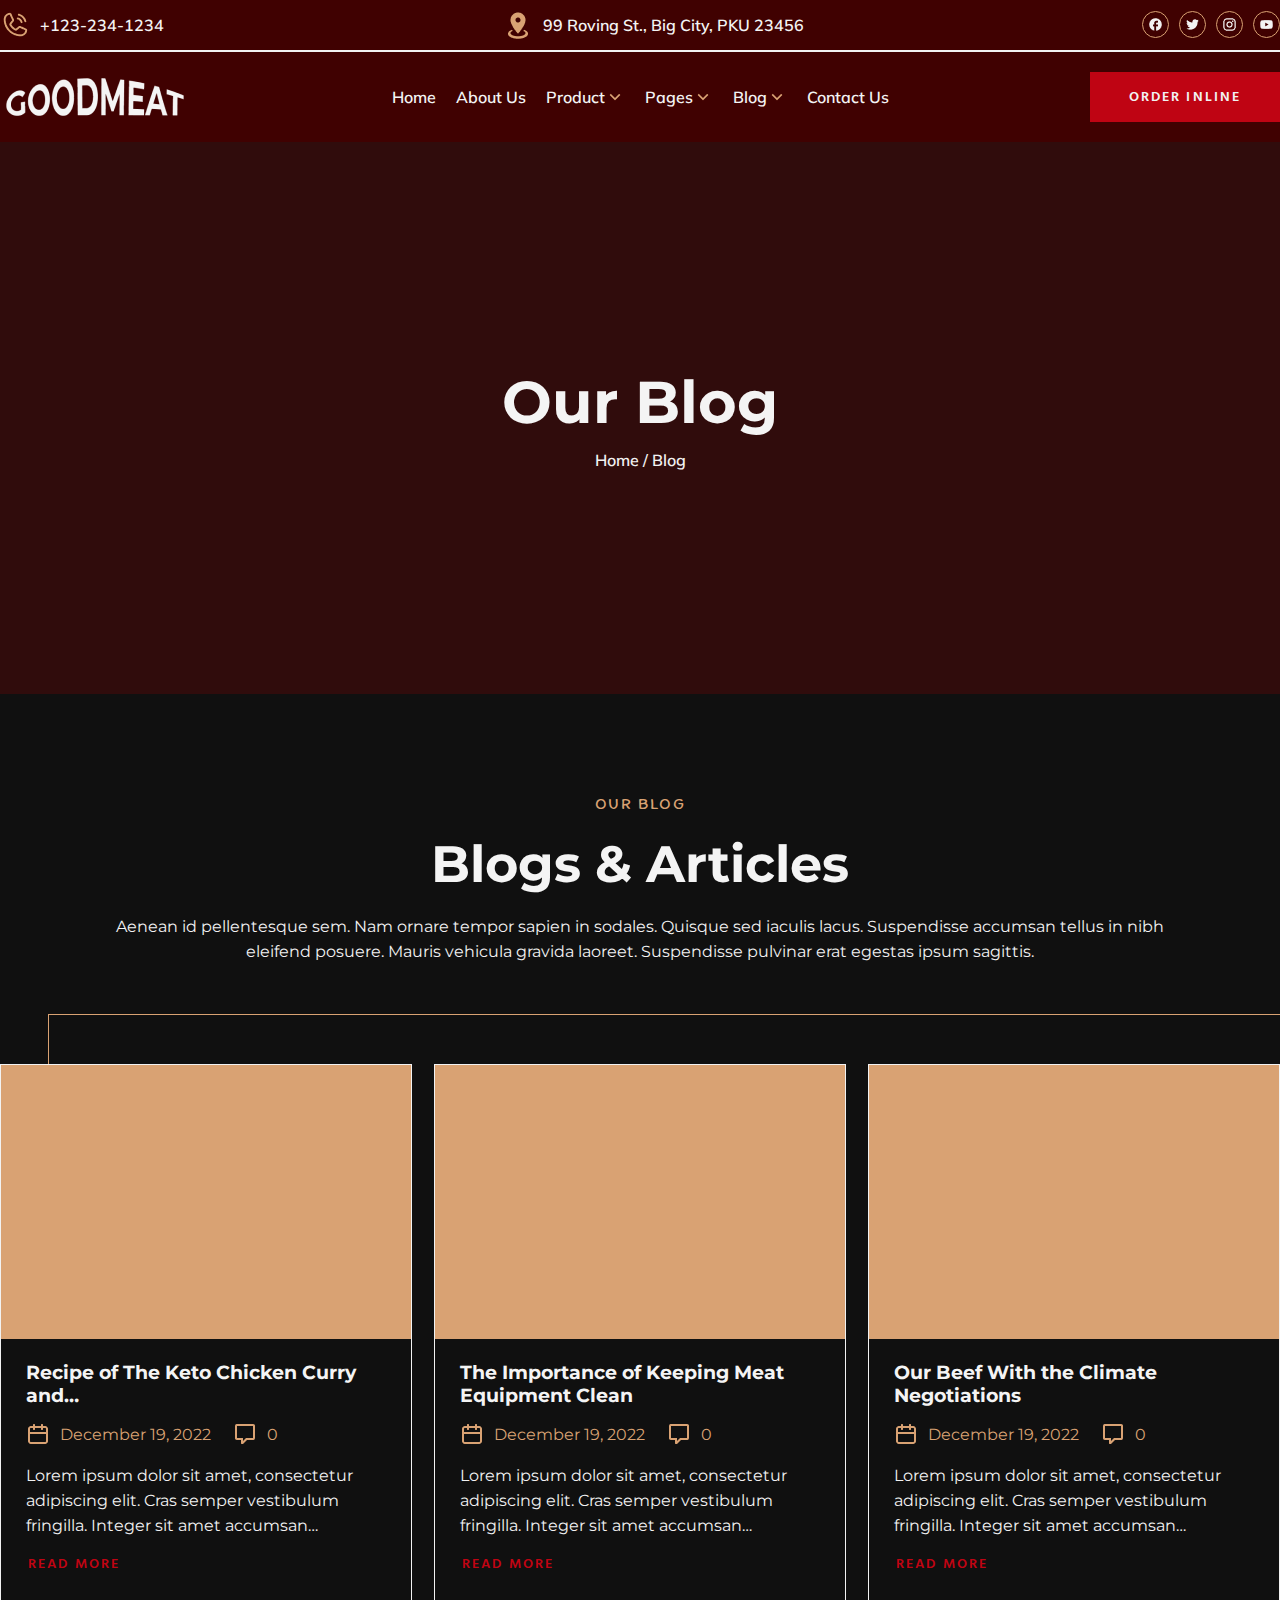
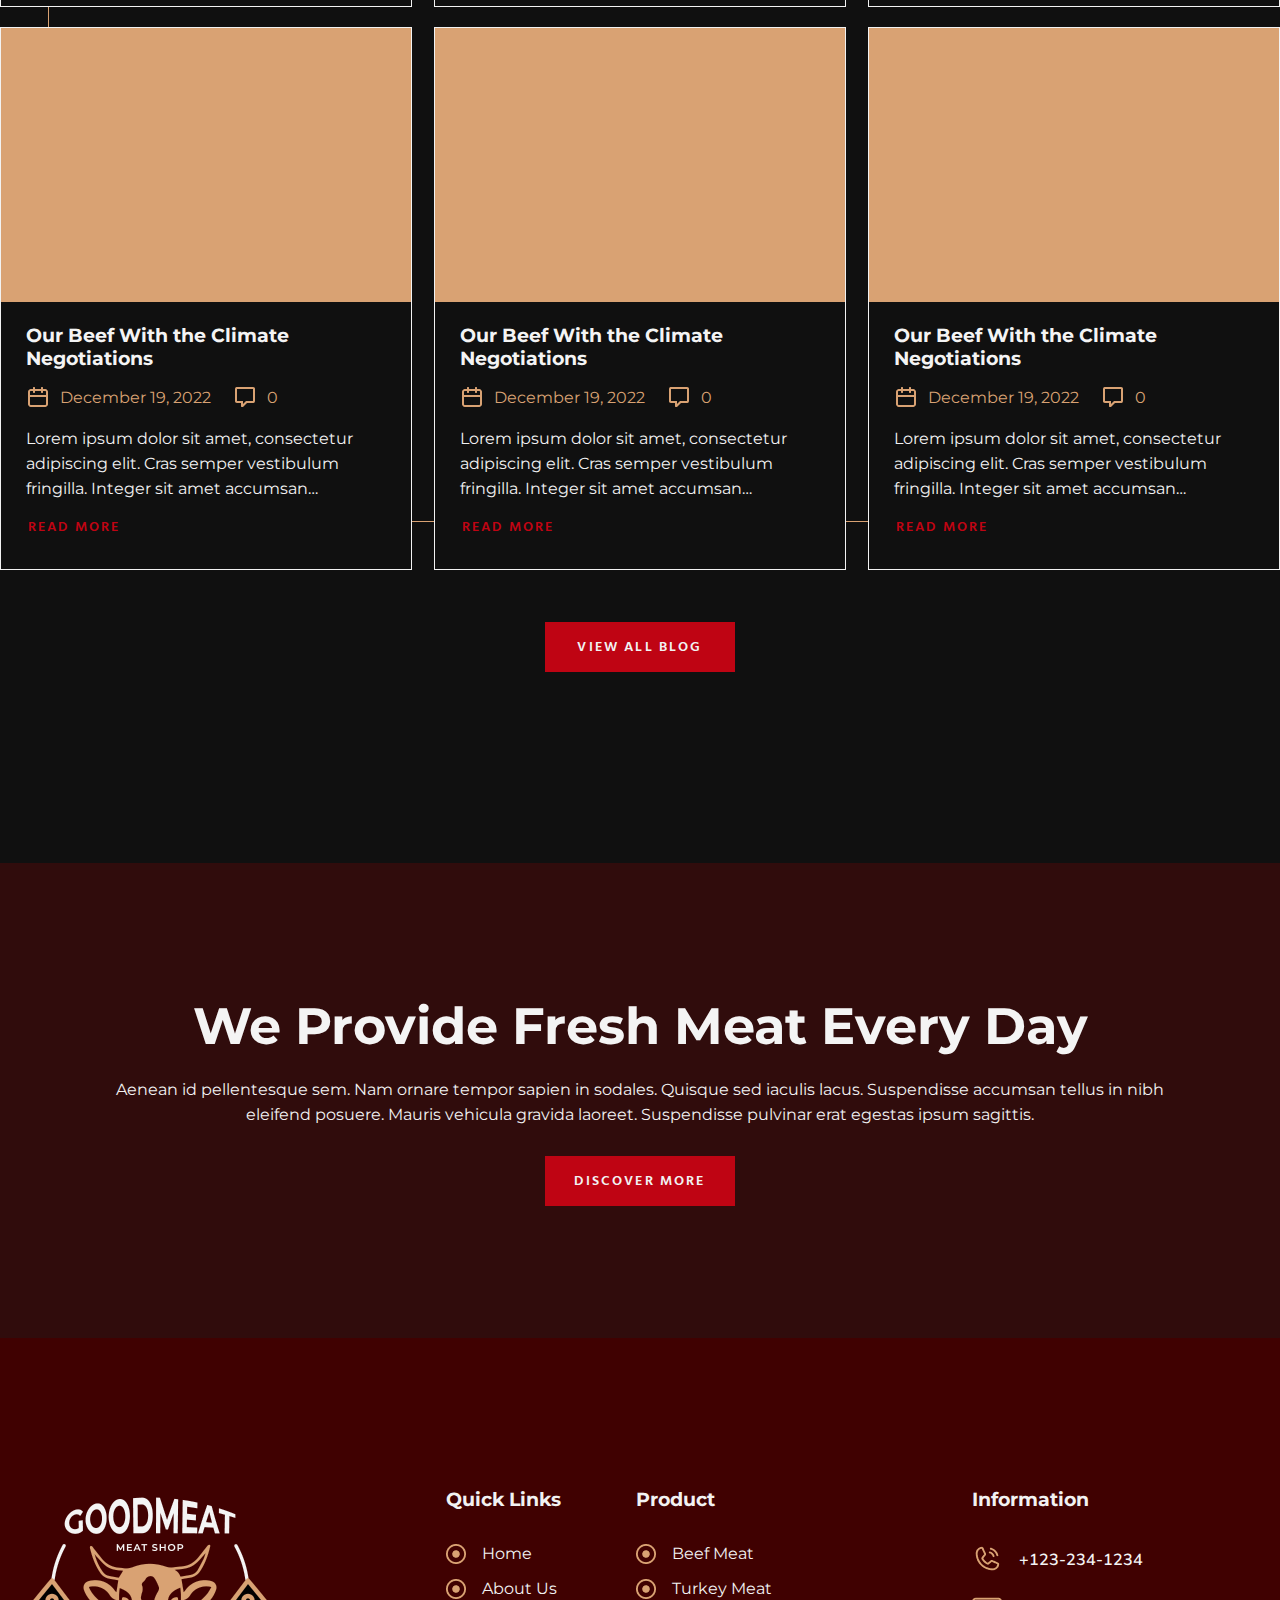
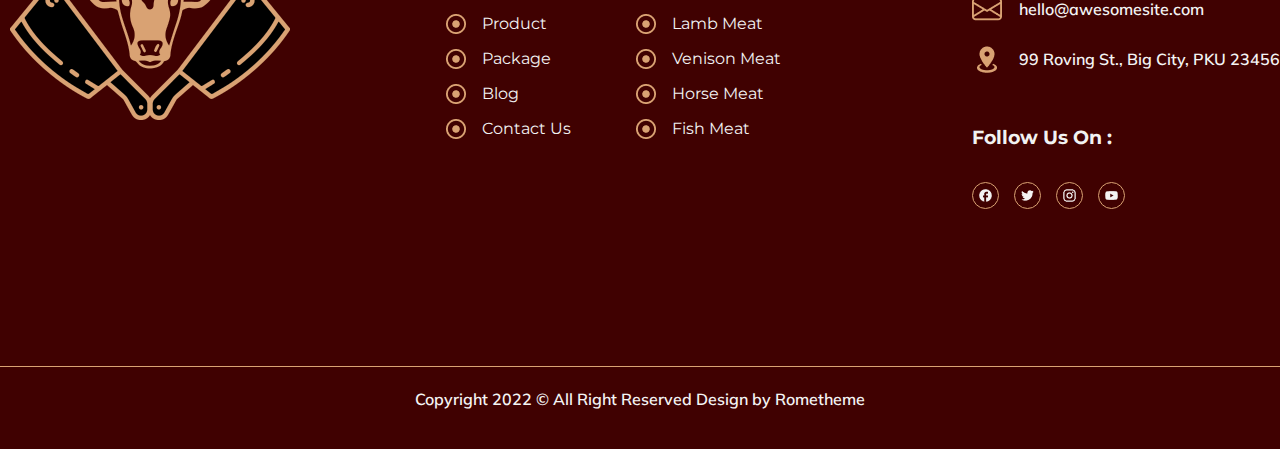
<file: our-blog.html>
<!DOCTYPE html>
<html lang="en">

<head>
    <meta charset="UTF-8">
    <meta name="viewport" content="width=device-width, initial-scale=1.0">
    <meta name="description" content="Lorem ipsum dolor sit amet, consectetur adipiscing elit.">
    <title>Goodmeat - Our Blog</title>
    <link rel="stylesheet" href="style.css">
    <link rel="shortcut icon" href="/public/images/favicon.ico" type="image/x-icon">
</head>

<body>
    <header>
        <nav class="menu-nav-1">
            <div class="menu-nav-item">
                <img width="30" height="30" src="public/images/ph-phone-call.png" alt="Icone de Telefone">
                <span class="menu">+123-234-1234</span>
            </div>
            <div class="menu-nav-item">
                <img width="30" height="30" src="public/images/mdi-map-marker-radius.png" alt="Icone de Localização">
                <span class="menu">99 Roving St., Big City, PKU 23456</span>
            </div>
            <div class="menu-nav-item">
                <a href="https://www.facebook.com/" target="_blank">
                    <img class="icons-social-media-menu" width="15" height="15"
                        src="public/images/ic-outline-facebook.png" alt="Icone do Facebook">
                </a>
                <a href="https://twitter.com/" target="_blank">
                    <img class="icons-social-media-menu" width="15" height="15" src="public/images/ri-twitter-fill.png"
                        alt="Icone do Twitter">
                </a>
                <a href="https://www.instagram.com/" target="_blank">
                    <img class="icons-social-media-menu" width="15" height="15" src="public/images/mdi-instagram.png"
                        alt="Icone do Instagram">
                </a>
                <a href="https://www.youtube.com/" target="_blank">
                    <img class="icons-social-media-menu" width="15" height="15" src="public/images/mdi-youtube.png"
                        alt="Icone do Youtube">
                </a>
            </div>
        </nav>
        <div class="line-menu-nav"></div>
        <nav class="menu-nav-2">
            <div class="menu-nav-item">
                <img width="190" height="50" src="public/images/logo-goodmeat.png" alt="Logo da GoodMeat">
            </div>
            <div id="menu-top-items" class="menu-nav-item">
                <ul class="menu-links">
                    <li>
                        <a class="menu" href="index.html">Home</a>
                    </li>
                    <li>
                        <a class="menu" href="about-us.html">About Us</a>
                    </li>
                    <li>
                        <a class="menu menu-dropdown-icon" href="our-product.html">
                            Product
                            <img width="20" height="20" src="public/images/ri-arrow-up-s-line.png"
                                alt="Icone menu dropdown">
                        </a>
                    </li>
                    <li>
                        <a class="menu menu-dropdown-icon" href="#">
                            Pages
                            <img width="20" height="20" src="public/images/ri-arrow-up-s-line.png"
                                alt="Icone menu dropdown">
                        </a>
                    </li>
                    <li>
                        <a class="menu menu-dropdown-icon" href="our-blog.html">
                            Blog
                            <img width="20" height="20" src="public/images/ri-arrow-up-s-line.png"
                                alt="Icone menu dropdown">
                        </a>
                    </li>
                    <li>
                        <a class="menu" href="contact-us.html">Contact Us</a>
                    </li>
                </ul>
            </div>
            <div id="menu-top-button" class="menu-nav-item">
                <a href="#" target="_self">
                    <span class="button-red">ORDER INLINE</span>
                </a>
            </div>
            <button class="btn-icon-header">
                <svg xmlns="http://www.w3.org/2000/svg" width="50" height="50" fill="currentColor" class="bi bi-list"
                    viewBox="0 0 16 16">
                    <path fill-rule="evenodd"
                        d="M2.5 12a.5.5 0 0 1 .5-.5h10a.5.5 0 0 1 0 1H3a.5.5 0 0 1-.5-.5zm0-4a.5.5 0 0 1 .5-.5h10a.5.5 0 0 1 0 1H3a.5.5 0 0 1-.5-.5zm0-4a.5.5 0 0 1 .5-.5h10a.5.5 0 0 1 0 1H3a.5.5 0 0 1-.5-.5z" />
                </svg>
            </button>
        </nav>
    </header>
    <main>
        <section class="banner-pages">
            <div class="banner-pages-container">
                <h2>Our Blog</h2>
                <span class="menu">
                    <a href="/index.html" target="_self">Home</a> / <a href="/our-blog.html" target="_self">Blog</a>
                </span>
            </div>
        </section>
        <section class="our-blog">
            <div class="our-blog-container">
                <h6>OUR BLOG</h6>
                <h3>Blogs & Articles</h3>
                <p>Aenean id pellentesque sem. Nam ornare tempor sapien in sodales. Quisque sed iaculis lacus.
                    Suspendisse accumsan tellus in nibh <br>eleifend posuere. Mauris vehicula gravida laoreet.
                    Suspendisse pulvinar erat egestas ipsum sagittis.</p>
                <div id="our-blog-items-other-page" class="our-blog-items">
                    <div class="our-blog-item">
                        <div class="our-blog-item-image"></div>
                        <div class="our-blog-item-description">
                            <a href="https://gtkit.rometheme.pro/goodmeat/2022/12/19/recipe-of-the-keto-chicken-curry-and-its-benefits/"
                                target="_self">
                                <h5>Recipe of The Keto Chicken Curry and…</h5>
                            </a>
                            <div class="our-blog-item-description-date">
                                <img width="24" height="24" src="/public/images/uil-calender.png" alt="">
                                <p>December 19, 2022</p>
                                <img width="24" height="24" src="/public/images/mdi-comment-outline.png" alt="">
                                <p>0</p>
                            </div>
                            <p>Lorem ipsum dolor sit amet, consectetur adipiscing elit. Cras semper vestibulum
                                fringilla. Integer sit amet accumsan…</p>
                            <a class="button-read-more-link" href="#" target="_self">
                                <span class="button-read-more">READ MORE</span>
                            </a>
                        </div>
                    </div>
                    <div class="our-blog-item">
                        <div class="our-blog-item-image"></div>
                        <div class="our-blog-item-description">
                            <a href="https://gtkit.rometheme.pro/goodmeat/2022/12/19/the-importance-of-keeping-meat-equipment-clean/"
                                target="_self">
                                <h5>The Importance of Keeping Meat Equipment Clean</h5>
                            </a>
                            <div class="our-blog-item-description-date">
                                <img width="24" height="24" src="/public/images/uil-calender.png" alt="">
                                <p>December 19, 2022</p>
                                <img width="24" height="24" src="/public/images/mdi-comment-outline.png" alt="">
                                <p>0</p>
                            </div>
                            <p>Lorem ipsum dolor sit amet, consectetur adipiscing elit. Cras semper vestibulum
                                fringilla. Integer sit amet accumsan…</p>
                            <a class="button-read-more-link" href="#" target="_self">
                                <span class="button-read-more">READ MORE</span>
                            </a>
                        </div>
                    </div>
                    <div class="our-blog-item">
                        <div class="our-blog-item-image"></div>
                        <div class="our-blog-item-description">
                            <a href="https://gtkit.rometheme.pro/goodmeat/2022/12/19/our-beef-with-the-climate-negotiations/"
                                target="_self">
                                <h5>Our Beef With the Climate Negotiations</h5>
                            </a>
                            <div class="our-blog-item-description-date">
                                <img width="24" height="24" src="/public/images/uil-calender.png" alt="">
                                <p>December 19, 2022</p>
                                <img width="24" height="24" src="/public/images/mdi-comment-outline.png" alt="">
                                <p>0</p>
                            </div>
                            <p>Lorem ipsum dolor sit amet, consectetur adipiscing elit. Cras semper vestibulum
                                fringilla. Integer sit amet accumsan…</p>
                            <a class="button-read-more-link" href="#" target="_self">
                                <span class="button-read-more">READ MORE</span>
                            </a>
                        </div>
                    </div>
                    <div class="our-blog-item">
                        <div class="our-blog-item-image"></div>
                        <div class="our-blog-item-description">
                            <a href="https://gtkit.rometheme.pro/goodmeat/2022/12/19/our-beef-with-the-climate-negotiations/"
                                target="_self">
                                <h5>Our Beef With the Climate Negotiations</h5>
                            </a>
                            <div class="our-blog-item-description-date">
                                <img width="24" height="24" src="/public/images/uil-calender.png" alt="">
                                <p>December 19, 2022</p>
                                <img width="24" height="24" src="/public/images/mdi-comment-outline.png" alt="">
                                <p>0</p>
                            </div>
                            <p>Lorem ipsum dolor sit amet, consectetur adipiscing elit. Cras semper vestibulum
                                fringilla. Integer sit amet accumsan…</p>
                            <a class="button-read-more-link" href="#" target="_self">
                                <span class="button-read-more">READ MORE</span>
                            </a>
                        </div>
                    </div>
                    <div class="our-blog-item">
                        <div class="our-blog-item-image"></div>
                        <div class="our-blog-item-description">
                            <a href="https://gtkit.rometheme.pro/goodmeat/2022/12/19/our-beef-with-the-climate-negotiations/"
                                target="_self">
                                <h5>Our Beef With the Climate Negotiations</h5>
                            </a>
                            <div class="our-blog-item-description-date">
                                <img width="24" height="24" src="/public/images/uil-calender.png" alt="">
                                <p>December 19, 2022</p>
                                <img width="24" height="24" src="/public/images/mdi-comment-outline.png" alt="">
                                <p>0</p>
                            </div>
                            <p>Lorem ipsum dolor sit amet, consectetur adipiscing elit. Cras semper vestibulum
                                fringilla. Integer sit amet accumsan…</p>
                            <a class="button-read-more-link" href="#" target="_self">
                                <span class="button-read-more">READ MORE</span>
                            </a>
                        </div>
                    </div>
                    <div class="our-blog-item">
                        <div class="our-blog-item-image"></div>
                        <div class="our-blog-item-description">
                            <a href="https://gtkit.rometheme.pro/goodmeat/2022/12/19/our-beef-with-the-climate-negotiations/"
                                target="_self">
                                <h5>Our Beef With the Climate Negotiations</h5>
                            </a>
                            <div class="our-blog-item-description-date">
                                <img width="24" height="24" src="/public/images/uil-calender.png" alt="">
                                <p>December 19, 2022</p>
                                <img width="24" height="24" src="/public/images/mdi-comment-outline.png" alt="">
                                <p>0</p>
                            </div>
                            <p>Lorem ipsum dolor sit amet, consectetur adipiscing elit. Cras semper vestibulum
                                fringilla. Integer sit amet accumsan…</p>
                            <a class="button-read-more-link" href="#" target="_self">
                                <span class="button-read-more">READ MORE</span>
                            </a>
                        </div>
                    </div>
                    <div style="height: 100%;" class="our-blog-items-background">
                    </div>
                </div>
                <div class="our-blog-container-button">
                    <a href="#" target="_self">
                        <span class="button-red">VIEW ALL BLOG</span>
                    </a>
                </div>
            </div>
        </section>
        <section class="addon">
            <div class="addon-container">
                <h3>We Provide Fresh Meat Every Day</h3>
                <p>Aenean id pellentesque sem. Nam ornare tempor sapien in sodales. Quisque sed iaculis lacus.
                    Suspendisse accumsan tellus in nibh<br> eleifend posuere. Mauris vehicula gravida laoreet.
                    Suspendisse pulvinar erat egestas ipsum sagittis.</p>
                <a href="#" target="_self">
                    <span class="button-red">DISCOVER MORE</span>
                </a>
            </div>
        </section>
    </main>
    <footer>
        <div class="footer-container">
            <img width="300" height="241" src="public/images/goodmeat-logo-footer.png" alt="">
            <div class="footer-container-blocks">
                <div class="footer-container-block">
                    <h5>Quick Links</h5>
                    <div class="footer-link">
                        <img width="20" height="20" src="public/images/icon-footer.png" alt="">
                        <a href="/index.html" target="_self">
                            <p>Home</p>
                        </a>
                    </div>
                    <div class="footer-link">
                        <img width="20" height="20" src="public/images/icon-footer.png" alt="">
                        <a href="/about-us.html" target="_self">
                            <p>About Us</p>
                        </a>
                    </div>
                    <div class="footer-link">
                        <img width="20" height="20" src="public/images/icon-footer.png" alt="">
                        <a href="/our-product.html" target="_self">
                            <p>Product</p>
                        </a>
                    </div>
                    <div class="footer-link">
                        <img width="20" height="20" src="public/images/icon-footer.png" alt="">
                        <a href="/our-package.html" target="_self">
                            <p>Package</p>
                        </a>
                    </div>
                    <div class="footer-link">
                        <img width="20" height="20" src="public/images/icon-footer.png" alt="">
                        <a href="/our-blog.html" target="_self">
                            <p>Blog</p>
                        </a>
                    </div>
                    <div class="footer-link">
                        <img width="20" height="20" src="public/images/icon-footer.png" alt="">
                        <a href="/contact-us.html" target="_self">
                            <p>Contact Us</p>
                        </a>
                    </div>
                </div>
                <div class="footer-container-block">
                    <h5>Product</h5>
                    <div class="footer-link">
                        <img width="20" height="20" src="public/images/icon-footer.png" alt="">
                        <a href="#" target="_self">
                            <p>Beef Meat</p>
                        </a>
                    </div>
                    <div class="footer-link">
                        <img width="20" height="20" src="public/images/icon-footer.png" alt="">
                        <a href="#" target="_self">
                            <p>Turkey Meat</p>
                        </a>
                    </div>
                    <div class="footer-link">
                        <img width="20" height="20" src="public/images/icon-footer.png" alt="">
                        <a href="#" target="_self">
                            <p>Lamb Meat</p>
                        </a>
                    </div>
                    <div class="footer-link">
                        <img width="20" height="20" src="public/images/icon-footer.png" alt="">
                        <a href="#" target="_self">
                            <p>Venison Meat</p>
                        </a>
                    </div>
                    <div class="footer-link">
                        <img width="20" height="20" src="public/images/icon-footer.png" alt="">
                        <a href="#" target="_self">
                            <p>Horse Meat</p>
                        </a>
                    </div>
                    <div class="footer-link">
                        <img width="20" height="20" src="public/images/icon-footer.png" alt="">
                        <a href="#" target="_self">
                            <p>Fish Meat</p>
                        </a>
                    </div>
                </div>
            </div>
            <div class="footer-information">
                <h5>Information</h5>
                <div class="footer-information-link">
                    <img width="30" height="30" src="public/images/ph-phone-call.png" alt="">
                    <span class="menu">+123-234-1234</span>
                </div>
                <div class="footer-information-link">
                    <img width="30" height="30" src="public/images/envelope.png" alt="">
                    <span class="menu">hello@awesomesite.com</span>
                </div>
                <div class="footer-information-link">
                    <img width="30" height="30" src="public/images/mdi-map-marker-radius.png" alt="">
                    <span class="menu">99 Roving St., Big City, PKU 23456</span>
                </div>
                <h5 style="padding-top: 32px;">Follow Us On :</h5>
                <div class="icons-social-media-footer">
                    <a href="https://www.facebook.com/" target="_blank">
                        <img class="icons-social-media-menu" width="15" height="15"
                            src="public/images/ic-outline-facebook.png" alt="Icone do Facebook">
                    </a>
                    <a href="https://twitter.com/" target="_blank">
                        <img class="icons-social-media-menu" width="15" height="15"
                            src="public/images/ri-twitter-fill.png" alt="Icone do Twitter">
                    </a>
                    <a href="https://www.instagram.com/" target="_blank">
                        <img class="icons-social-media-menu" width="15" height="15"
                            src="public/images/mdi-instagram.png" alt="Icone do Instagram">
                    </a>
                    <a href="https://www.youtube.com/" target="_blank">
                        <img class="icons-social-media-menu" width="15" height="15" src="public/images/mdi-youtube.png"
                            alt="Icone do Youtube">
                    </a>
                </div>
            </div>
        </div>
        <div class="footer-copyright">
            <span class="menu">Copyright 2022 © All Right Reserved Design by Rometheme</span>
        </div>
    </footer>
</body>

</html>
</file>
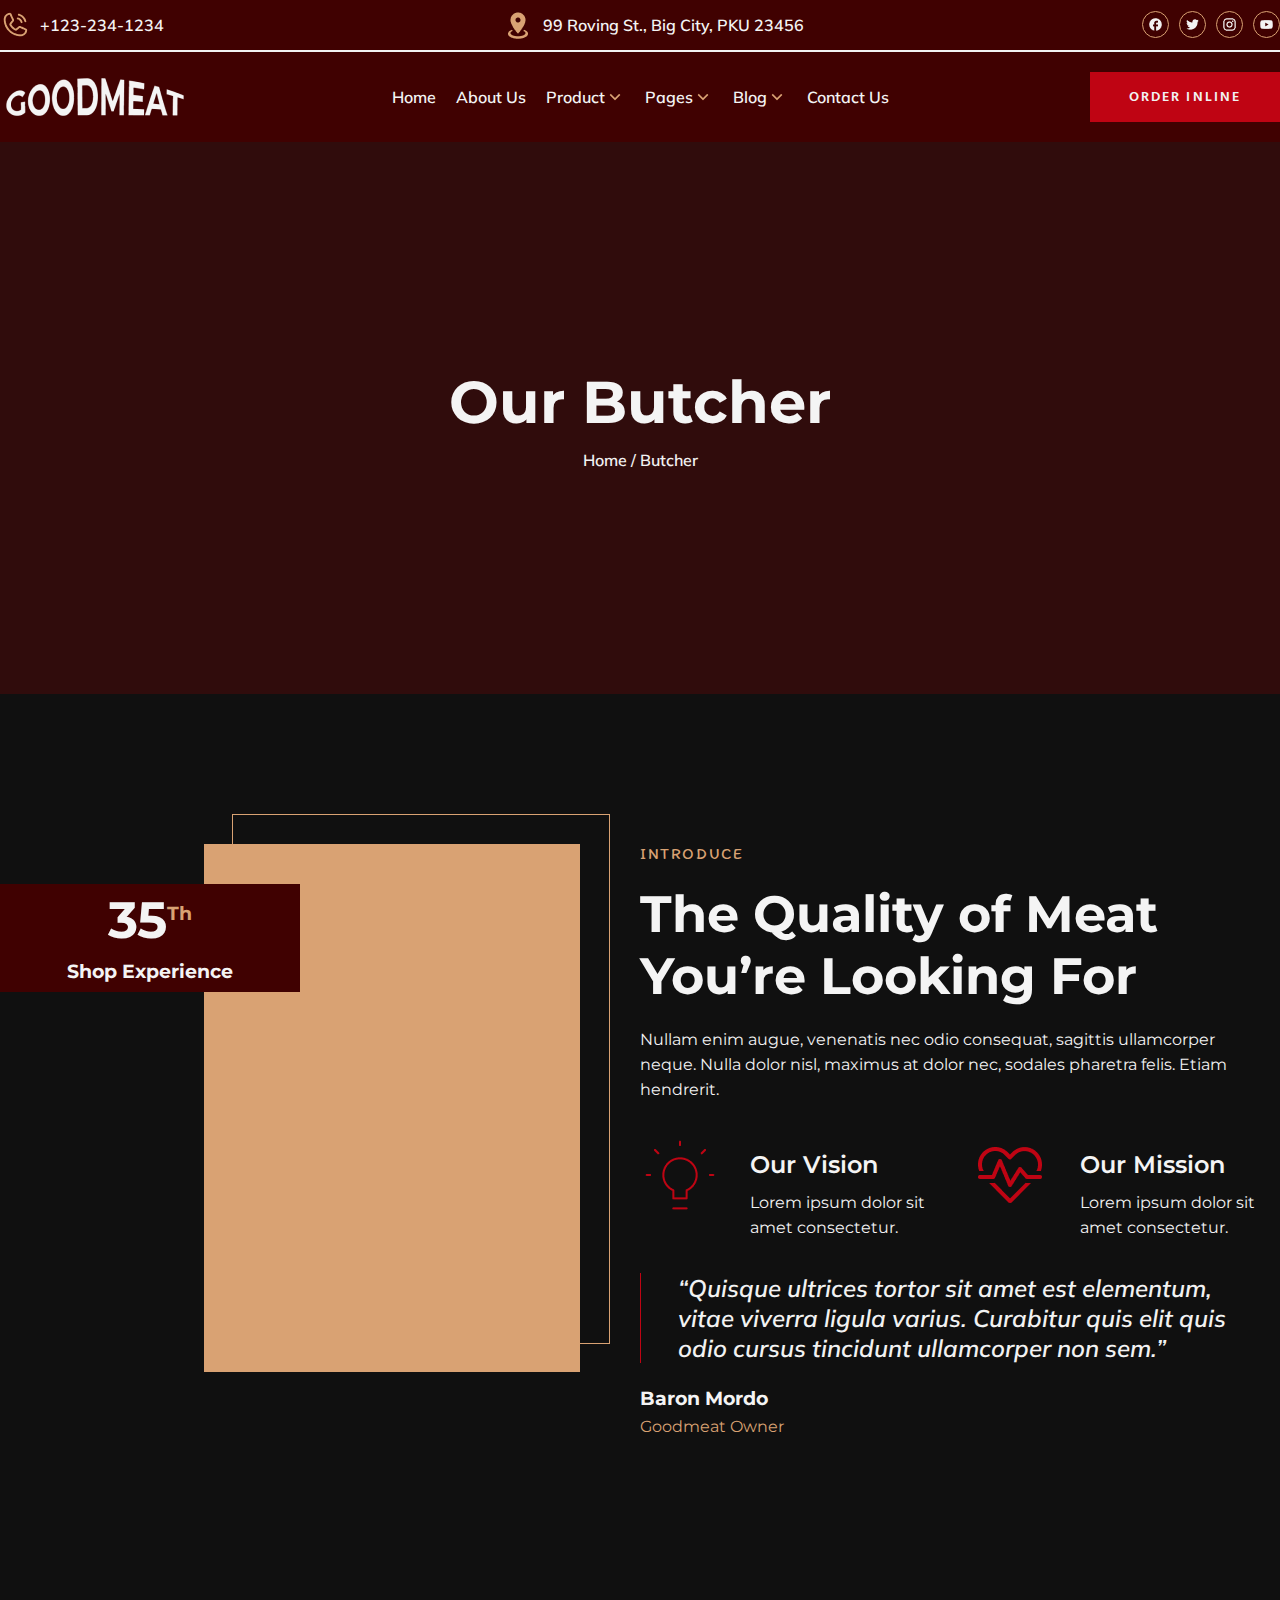
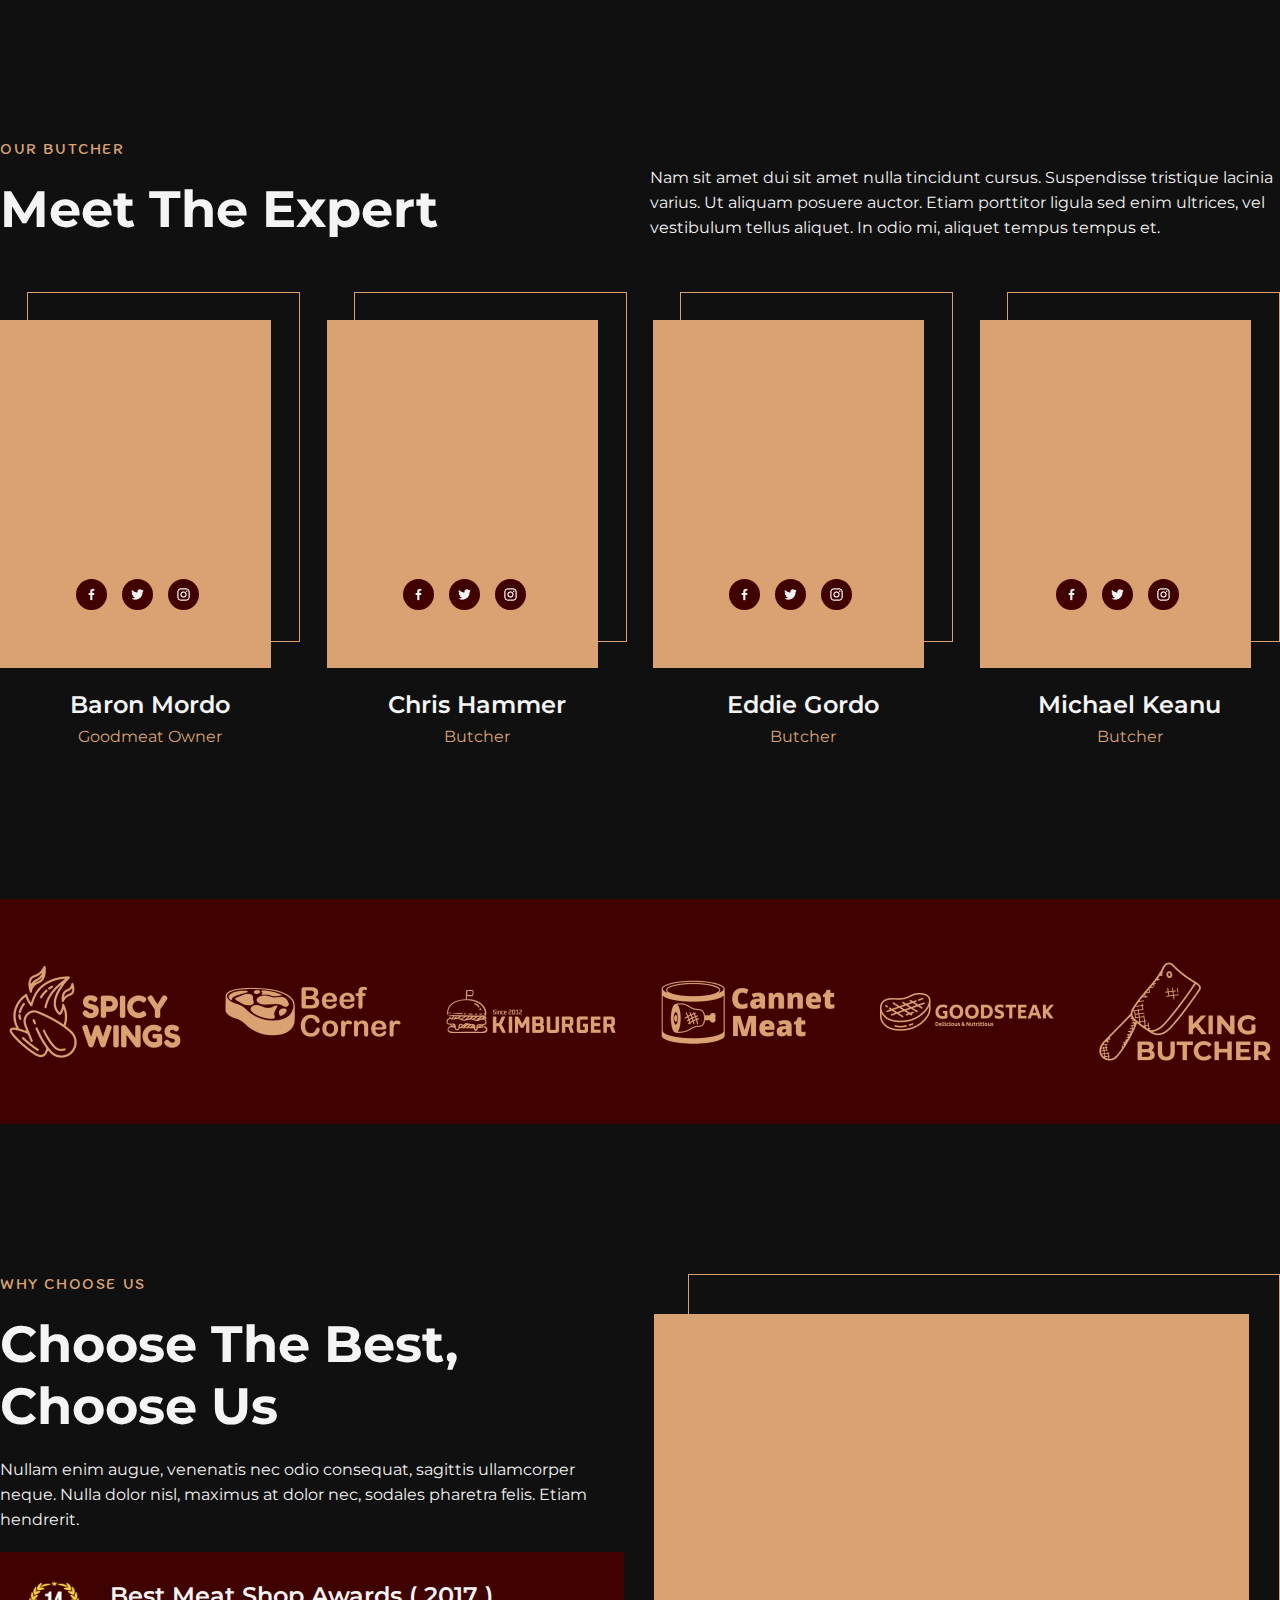
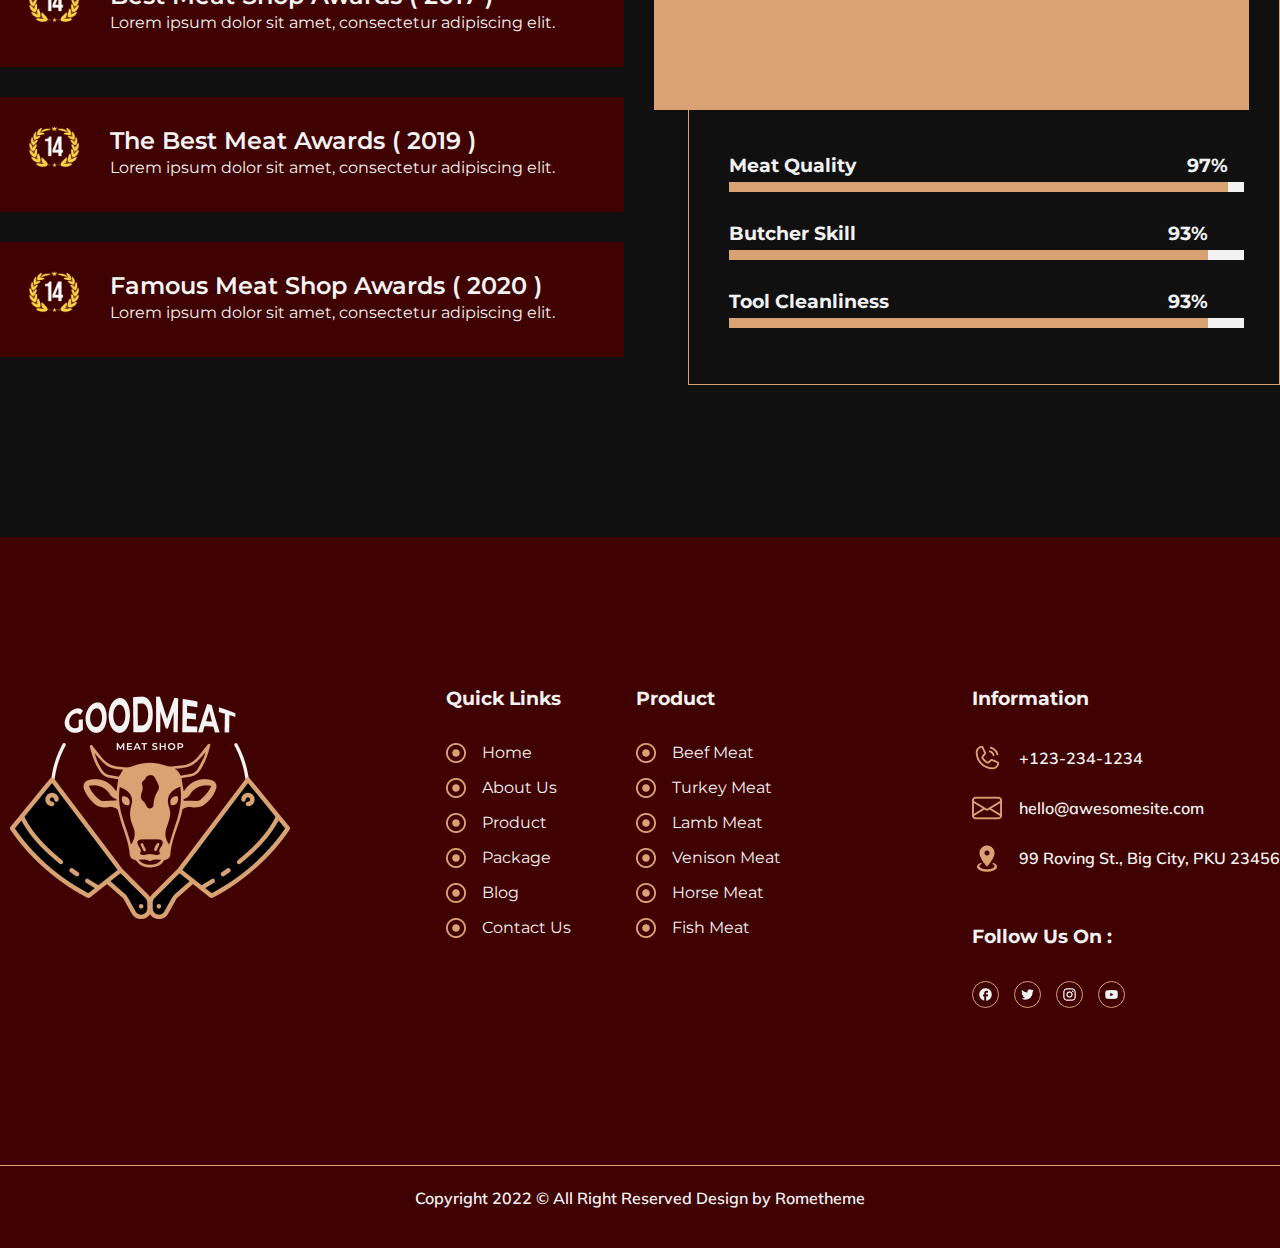
<file: our-butcher.html>
<!DOCTYPE html>
<html lang="en">

<head>
    <meta charset="UTF-8">
    <meta name="viewport" content="width=device-width, initial-scale=1.0">
    <meta name="description" content="Lorem ipsum dolor sit amet, consectetur adipiscing elit.">
    <title>Goodmeat - Our Butcher</title>
    <link rel="stylesheet" href="style.css">
    <link rel="shortcut icon" href="/public/images/favicon.ico" type="image/x-icon">
</head>

<body>
    <header>
        <nav class="menu-nav-1">
            <div class="menu-nav-item">
                <img width="30" height="30" src="public/images/ph-phone-call.png" alt="Icone de Telefone">
                <span class="menu">+123-234-1234</span>
            </div>
            <div class="menu-nav-item">
                <img width="30" height="30" src="public/images/mdi-map-marker-radius.png" alt="Icone de Localização">
                <span class="menu">99 Roving St., Big City, PKU 23456</span>
            </div>
            <div class="menu-nav-item">
                <a href="https://www.facebook.com/" target="_blank">
                    <img class="icons-social-media-menu" width="15" height="15"
                        src="public/images/ic-outline-facebook.png" alt="Icone do Facebook">
                </a>
                <a href="https://twitter.com/" target="_blank">
                    <img class="icons-social-media-menu" width="15" height="15" src="public/images/ri-twitter-fill.png"
                        alt="Icone do Twitter">
                </a>
                <a href="https://www.instagram.com/" target="_blank">
                    <img class="icons-social-media-menu" width="15" height="15" src="public/images/mdi-instagram.png"
                        alt="Icone do Instagram">
                </a>
                <a href="https://www.youtube.com/" target="_blank">
                    <img class="icons-social-media-menu" width="15" height="15" src="public/images/mdi-youtube.png"
                        alt="Icone do Youtube">
                </a>
            </div>
        </nav>
        <div class="line-menu-nav"></div>
        <nav class="menu-nav-2">
            <div class="menu-nav-item">
                <img width="190" height="50" src="public/images/logo-goodmeat.png" alt="Logo da GoodMeat">
            </div>
            <div id="menu-top-items" class="menu-nav-item">
                <ul class="menu-links">
                    <li>
                        <a class="menu" href="index.html">Home</a>
                    </li>
                    <li>
                        <a class="menu" href="about-us.html">About Us</a>
                    </li>
                    <li>
                        <a class="menu menu-dropdown-icon" href="our-product.html">
                            Product
                            <img width="20" height="20" src="public/images/ri-arrow-up-s-line.png"
                                alt="Icone menu dropdown">
                        </a>
                    </li>
                    <li>
                        <a class="menu menu-dropdown-icon" href="#">
                            Pages
                            <img width="20" height="20" src="public/images/ri-arrow-up-s-line.png"
                                alt="Icone menu dropdown">
                        </a>
                    </li>
                    <li>
                        <a class="menu menu-dropdown-icon" href="our-blog.html">
                            Blog
                            <img width="20" height="20" src="public/images/ri-arrow-up-s-line.png"
                                alt="Icone menu dropdown">
                        </a>
                    </li>
                    <li>
                        <a class="menu" href="contact-us.html">Contact Us</a>
                    </li>
                </ul>
            </div>
            <div id="menu-top-button" class="menu-nav-item">
                <a href="#" target="_self">
                    <span class="button-red">ORDER INLINE</span>
                </a>
            </div>
            <button class="btn-icon-header">
                <svg xmlns="http://www.w3.org/2000/svg" width="50" height="50" fill="currentColor" class="bi bi-list"
                    viewBox="0 0 16 16">
                    <path fill-rule="evenodd"
                        d="M2.5 12a.5.5 0 0 1 .5-.5h10a.5.5 0 0 1 0 1H3a.5.5 0 0 1-.5-.5zm0-4a.5.5 0 0 1 .5-.5h10a.5.5 0 0 1 0 1H3a.5.5 0 0 1-.5-.5zm0-4a.5.5 0 0 1 .5-.5h10a.5.5 0 0 1 0 1H3a.5.5 0 0 1-.5-.5z" />
                </svg>
            </button>
        </nav>
    </header>
    <main>
        <section class="banner-pages">
            <div class="banner-pages-container">
                <h2>Our Butcher</h2>
                <span class="menu">
                    <a href="/index.html" target="_self">Home</a> / <a href="/our-butcher.html"
                        target="_self">Butcher</a>
                </span>
            </div>
        </section>
        <section class="about-us">
            <div class="about-us-block">
                <div class="about-us-box-1">
                    <div class="about-us-blocks">
                        <div style="text-align: center; color: #F4F4F4; flex-direction: column; height: 108px;"
                            class="about-us-small-block">
                            <h3 style="padding-top: 5px;">35<sup style="font-size: 19.2px; color: #D9A273;">Th</sup>
                            </h3>
                            <h5 style="padding-bottom: 9px;">Shop Experience</h5>
                        </div>
                    </div>
                    <div class="about-us-box-background">
                        <div class="about-us-box-background-border">
                        </div>
                    </div>

                </div>
                <div class="about-us-box-2">
                    <h6>INTRODUCE</h6>
                    <h3>The Quality of Meat You’re Looking For</h3>
                    <p>Nullam enim augue, venenatis nec odio consequat, sagittis ullamcorper neque. Nulla dolor nisl,
                        maximus at dolor nec, sodales pharetra felis. Etiam hendrerit.</p>
                    <div class="about-us-block-other-pages-container">
                        <div class="about-us-block-other-pages">
                            <img width="80" height="80" src="public/images/about-us-image4.png" alt="">
                            <div>
                                <h4>Our Vision</h4>
                                <p>Lorem ipsum dolor sit amet consectetur.</p>
                            </div>
                        </div>
                        <div class="about-us-block-other-pages">
                            <img width="80" height="80" src="public/images/about-us-image5.png" alt="">
                            <div>
                                <h4>Our Mission</h4>
                                <p>Lorem ipsum dolor sit amet consectetur.</p>
                            </div>
                        </div>
                    </div>
                    <div style="padding-left: 37px; margin-bottom: 24px; border-left: 1px solid #BF0413; color: #F2F2F2;"
                        class="testimonials-text">“Quisque ultrices tortor sit amet est elementum, vitae viverra ligula
                        varius. Curabitur quis elit quis odio cursus tincidunt ullamcorper non sem.”</div>
                    <h5>Baron Mordo</h5>
                    <p class="owner">Goodmeat Owner</p>
                </div>
            </div>
        </section>
        <section class="our-butcher">
            <div class="our-butcher-container">
                <div class="our-butcher-container-top">
                    <div>
                        <h6>OUR BUTCHER</h6>
                        <h3>Meet The Expert</h3>
                    </div>
                    <div>
                        <p>Nam sit amet dui sit amet nulla tincidunt cursus. Suspendisse tristique lacinia varius. Ut
                            aliquam posuere auctor. Etiam porttitor ligula sed enim ultrices, vel vestibulum tellus
                            aliquet. In odio mi, aliquet tempus tempus et.</p>
                    </div>
                </div>
                <div class="our-butcher-items">
                    <div class="our-butcher-item">
                        <div class="our-butcher-item-image">
                            <div class="our-butcher-item-image-background"></div>
                            <div class="our-bucher-social-icons">
                                <img width="15" height="15" src="public/images/our-butcher-fb-icon.png" alt="">
                                <img width="15" height="15" src="public/images/our-butcher-tt-icon.png" alt="">
                                <img width="15" height="15" src="public/images/our-butcher-insta-icon.png" alt="">
                            </div>
                        </div>
                        <h4>Baron Mordo</h4>
                        <p>Goodmeat Owner</p>
                    </div>
                    <div class="our-butcher-item">
                        <div class="our-butcher-item-image">
                            <div class="our-butcher-item-image-background"></div>
                            <div class="our-bucher-social-icons">
                                <img width="15" height="15" src="public/images/our-butcher-fb-icon.png" alt="">
                                <img width="15" height="15" src="public/images/our-butcher-tt-icon.png" alt="">
                                <img width="15" height="15" src="public/images/our-butcher-insta-icon.png" alt="">
                            </div>
                        </div>
                        <h4>Chris Hammer</h4>
                        <p>Butcher</p>
                    </div>
                    <div class="our-butcher-item">
                        <div class="our-butcher-item-image">
                            <div class="our-butcher-item-image-background"></div>
                            <div class="our-bucher-social-icons">
                                <img width="15" height="15" src="public/images/our-butcher-fb-icon.png" alt="">
                                <img width="15" height="15" src="public/images/our-butcher-tt-icon.png" alt="">
                                <img width="15" height="15" src="public/images/our-butcher-insta-icon.png" alt="">
                            </div>
                        </div>
                        <h4>Eddie Gordo</h4>
                        <p>Butcher</p>
                    </div>
                    <div class="our-butcher-item">
                        <div class="our-butcher-item-image">
                            <div class="our-butcher-item-image-background"></div>
                            <div class="our-bucher-social-icons">
                                <img width="15" height="15" src="public/images/our-butcher-fb-icon.png" alt="">
                                <img width="15" height="15" src="public/images/our-butcher-tt-icon.png" alt="">
                                <img width="15" height="15" src="public/images/our-butcher-insta-icon.png" alt="">
                            </div>
                        </div>
                        <h4>Michael Keanu</h4>
                        <p>Butcher</p>
                    </div>
                </div>
            </div>
        </section>
        <section class="client">
            <div class="client-container">
                <img width="190" height="111" src="public/images/partner-71.png" alt="Logo da SpicyWings">
                <img width="190" height="69" src="public/images/partner-21.png" alt="Logo da BeefCorner">
                <img width="188" height="61" src="public/images/partner-41.png" alt="Logo da KimBurguer">
                <img width="190" height="82" src="public/images/partner-51.png" alt="Logo da CannetMeat">
                <img width="190" height="57" src="public/images/partner-61.png" alt="Logo da GoodSteak">
                <img width="190" height="117" src="public/images/partner-31.png" alt="Logo da KingButcher">
            </div>
        </section>
        <section class="why-choose-us">
            <div class="why-choose-us-container">
                <div class="why-choose-us-box-1">
                    <h6>WHY CHOOSE US</h6>
                    <h3>Choose The Best, Choose Us</h3>
                    <p>Nullam enim augue, venenatis nec odio consequat, sagittis ullamcorper neque. Nulla dolor nisl,
                        maximus at dolor nec, sodales pharetra felis. Etiam hendrerit.</p>
                    <div>
                        <img width="52" height="42" src="public/images/why-choose-us-image.png" alt="">
                        <div>
                            <h4>Best Meat Shop Awards ( 2017 )</h4>
                            <p>Lorem ipsum dolor sit amet, consectetur adipiscing elit.</p>
                        </div>
                    </div>
                    <div>
                        <img width="52" height="42" src="public/images/why-choose-us-image.png" alt="">
                        <div>
                            <h4>The Best Meat Awards ( 2019 )</h4>
                            <p>Lorem ipsum dolor sit amet, consectetur adipiscing elit.</p>
                        </div>
                    </div>
                    <div>
                        <img width="52" height="42" src="public/images/why-choose-us-image.png" alt="">
                        <div>
                            <h4>Famous Meat Shop Awards ( 2020 )</h4>
                            <p>Lorem ipsum dolor sit amet, consectetur adipiscing elit.</p>
                        </div>
                    </div>
                </div>
                <div class="why-choose-us-box-2">
                    <div class="why-choose-us-box-background"></div>
                    <div class="why-choose-us-box-2-block">
                        <div style="width: 97%;" class="why-choose-us-box-2-titles">
                            <h5>Meat Quality</h5>
                            <h5>97%</h5>
                        </div>
                        <div class="why-choose-us-retangle-back">
                            <div style="width: 97%;" class="why-choose-us-retangle-front"></div>
                        </div>
                        <div style="width: 93%;" class="why-choose-us-box-2-titles">
                            <h5>Butcher Skill</h5>
                            <h5>93%</h5>
                        </div>
                        <div class="why-choose-us-retangle-back">
                            <div style="width: 93%;" class="why-choose-us-retangle-front"></div>
                        </div>
                        <div style="width: 93%;" class="why-choose-us-box-2-titles">
                            <h5>Tool Cleanliness</h5>
                            <h5>93%</h5>
                        </div>
                        <div class="why-choose-us-retangle-back">
                            <div style="width: 93%;" class="why-choose-us-retangle-front"></div>
                        </div>
                    </div>
                </div>
            </div>
        </section>
    </main>
    <footer>
        <div class="footer-container">
            <img width="300" height="241" src="public/images/goodmeat-logo-footer.png" alt="">
            <div class="footer-container-blocks">
                <div class="footer-container-block">
                    <h5>Quick Links</h5>
                    <div class="footer-link">
                        <img width="20" height="20" src="public/images/icon-footer.png" alt="">
                        <a href="/index.html" target="_self">
                            <p>Home</p>
                        </a>
                    </div>
                    <div class="footer-link">
                        <img width="20" height="20" src="public/images/icon-footer.png" alt="">
                        <a href="/about-us.html" target="_self">
                            <p>About Us</p>
                        </a>
                    </div>
                    <div class="footer-link">
                        <img width="20" height="20" src="public/images/icon-footer.png" alt="">
                        <a href="/our-product.html" target="_self">
                            <p>Product</p>
                        </a>
                    </div>
                    <div class="footer-link">
                        <img width="20" height="20" src="public/images/icon-footer.png" alt="">
                        <a href="/our-package.html" target="_self">
                            <p>Package</p>
                        </a>
                    </div>
                    <div class="footer-link">
                        <img width="20" height="20" src="public/images/icon-footer.png" alt="">
                        <a href="/our-blog.html" target="_self">
                            <p>Blog</p>
                        </a>
                    </div>
                    <div class="footer-link">
                        <img width="20" height="20" src="public/images/icon-footer.png" alt="">
                        <a href="/contact-us.html" target="_self">
                            <p>Contact Us</p>
                        </a>
                    </div>
                </div>
                <div class="footer-container-block">
                    <h5>Product</h5>
                    <div class="footer-link">
                        <img width="20" height="20" src="public/images/icon-footer.png" alt="">
                        <a href="#" target="_self">
                            <p>Beef Meat</p>
                        </a>
                    </div>
                    <div class="footer-link">
                        <img width="20" height="20" src="public/images/icon-footer.png" alt="">
                        <a href="#" target="_self">
                            <p>Turkey Meat</p>
                        </a>
                    </div>
                    <div class="footer-link">
                        <img width="20" height="20" src="public/images/icon-footer.png" alt="">
                        <a href="#" target="_self">
                            <p>Lamb Meat</p>
                        </a>
                    </div>
                    <div class="footer-link">
                        <img width="20" height="20" src="public/images/icon-footer.png" alt="">
                        <a href="#" target="_self">
                            <p>Venison Meat</p>
                        </a>
                    </div>
                    <div class="footer-link">
                        <img width="20" height="20" src="public/images/icon-footer.png" alt="">
                        <a href="#" target="_self">
                            <p>Horse Meat</p>
                        </a>
                    </div>
                    <div class="footer-link">
                        <img width="20" height="20" src="public/images/icon-footer.png" alt="">
                        <a href="#" target="_self">
                            <p>Fish Meat</p>
                        </a>
                    </div>
                </div>
            </div>
            <div class="footer-information">
                <h5>Information</h5>
                <div class="footer-information-link">
                    <img width="30" height="30" src="public/images/ph-phone-call.png" alt="">
                    <span class="menu">+123-234-1234</span>
                </div>
                <div class="footer-information-link">
                    <img width="30" height="30" src="public/images/envelope.png" alt="">
                    <span class="menu">hello@awesomesite.com</span>
                </div>
                <div class="footer-information-link">
                    <img width="30" height="30" src="public/images/mdi-map-marker-radius.png" alt="">
                    <span class="menu">99 Roving St., Big City, PKU 23456</span>
                </div>
                <h5 style="padding-top: 32px;">Follow Us On :</h5>
                <div class="icons-social-media-footer">
                    <a href="https://www.facebook.com/" target="_blank">
                        <img class="icons-social-media-menu" width="15" height="15"
                            src="public/images/ic-outline-facebook.png" alt="Icone do Facebook">
                    </a>
                    <a href="https://twitter.com/" target="_blank">
                        <img class="icons-social-media-menu" width="15" height="15"
                            src="public/images/ri-twitter-fill.png" alt="Icone do Twitter">
                    </a>
                    <a href="https://www.instagram.com/" target="_blank">
                        <img class="icons-social-media-menu" width="15" height="15"
                            src="public/images/mdi-instagram.png" alt="Icone do Instagram">
                    </a>
                    <a href="https://www.youtube.com/" target="_blank">
                        <img class="icons-social-media-menu" width="15" height="15" src="public/images/mdi-youtube.png"
                            alt="Icone do Youtube">
                    </a>
                </div>
            </div>
        </div>
        <div class="footer-copyright">
            <span class="menu">Copyright 2022 © All Right Reserved Design by Rometheme</span>
        </div>
    </footer>
</body>

</html>
</file>
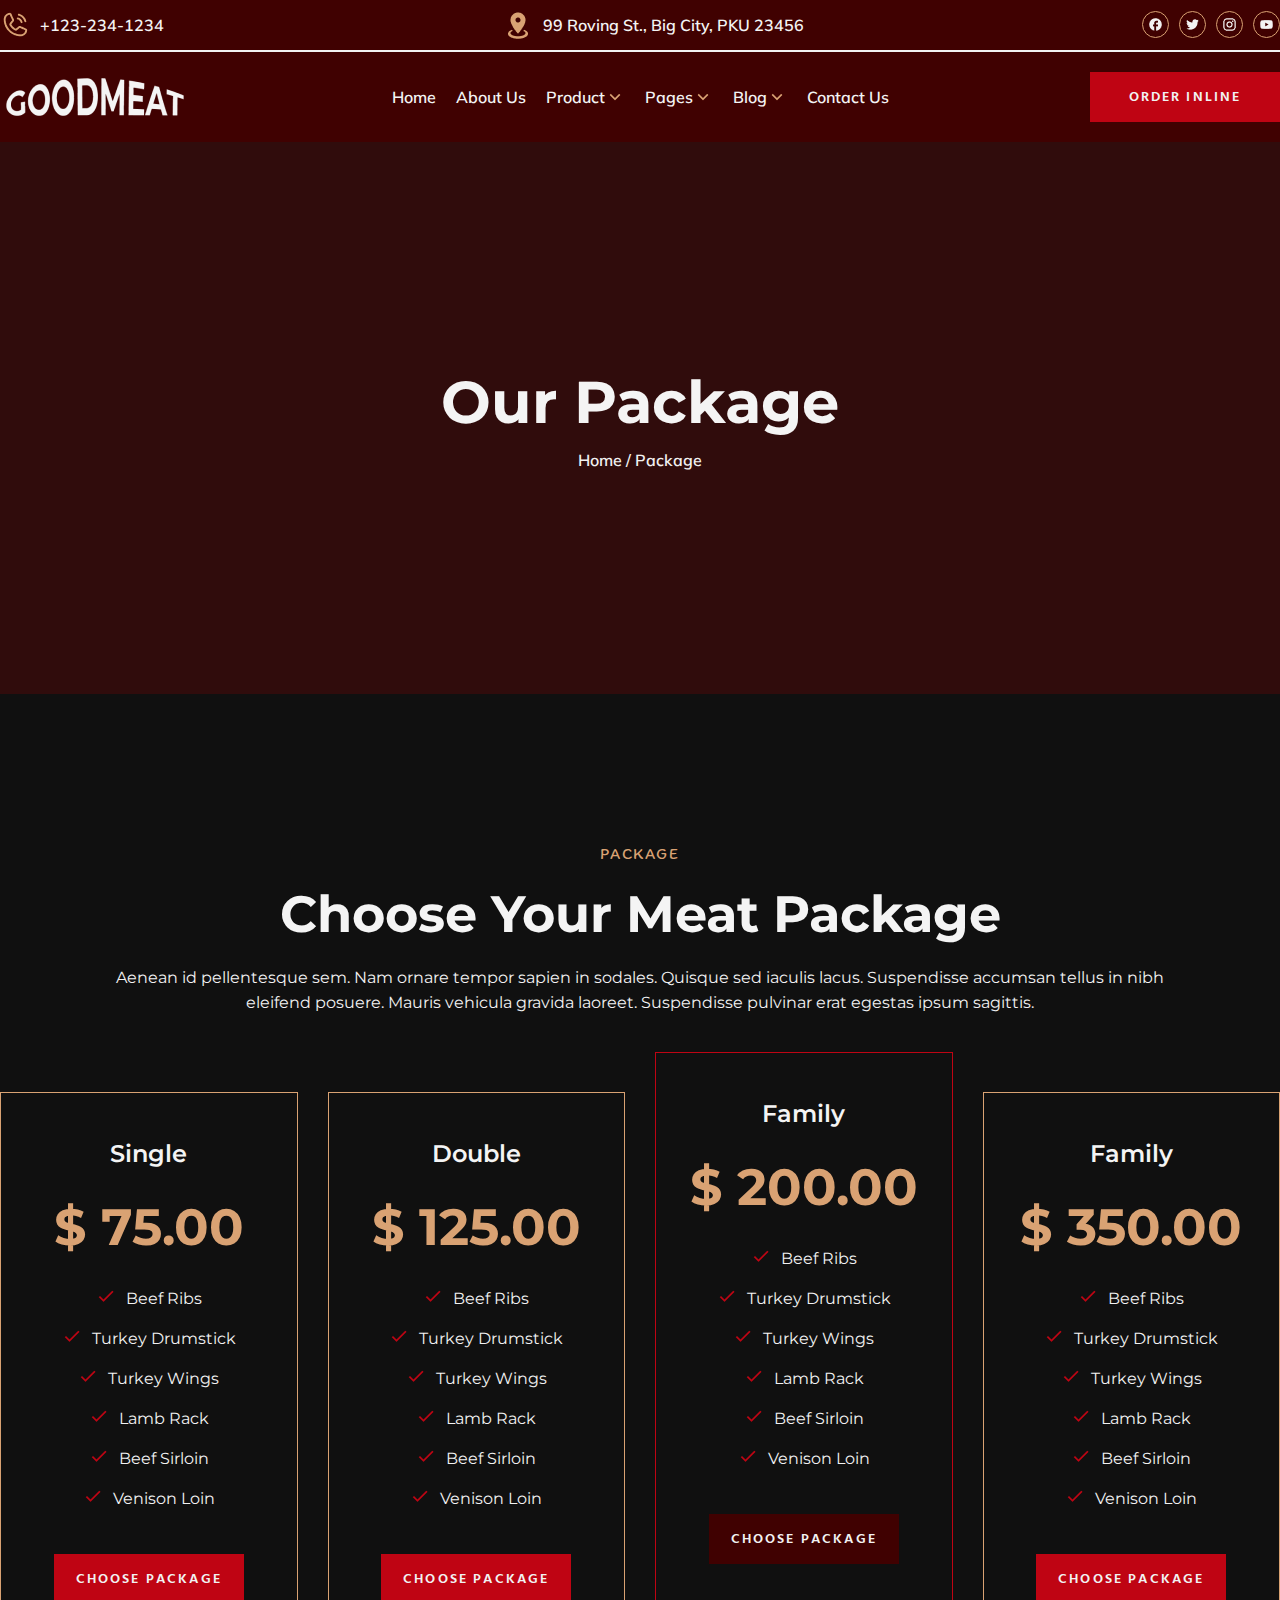
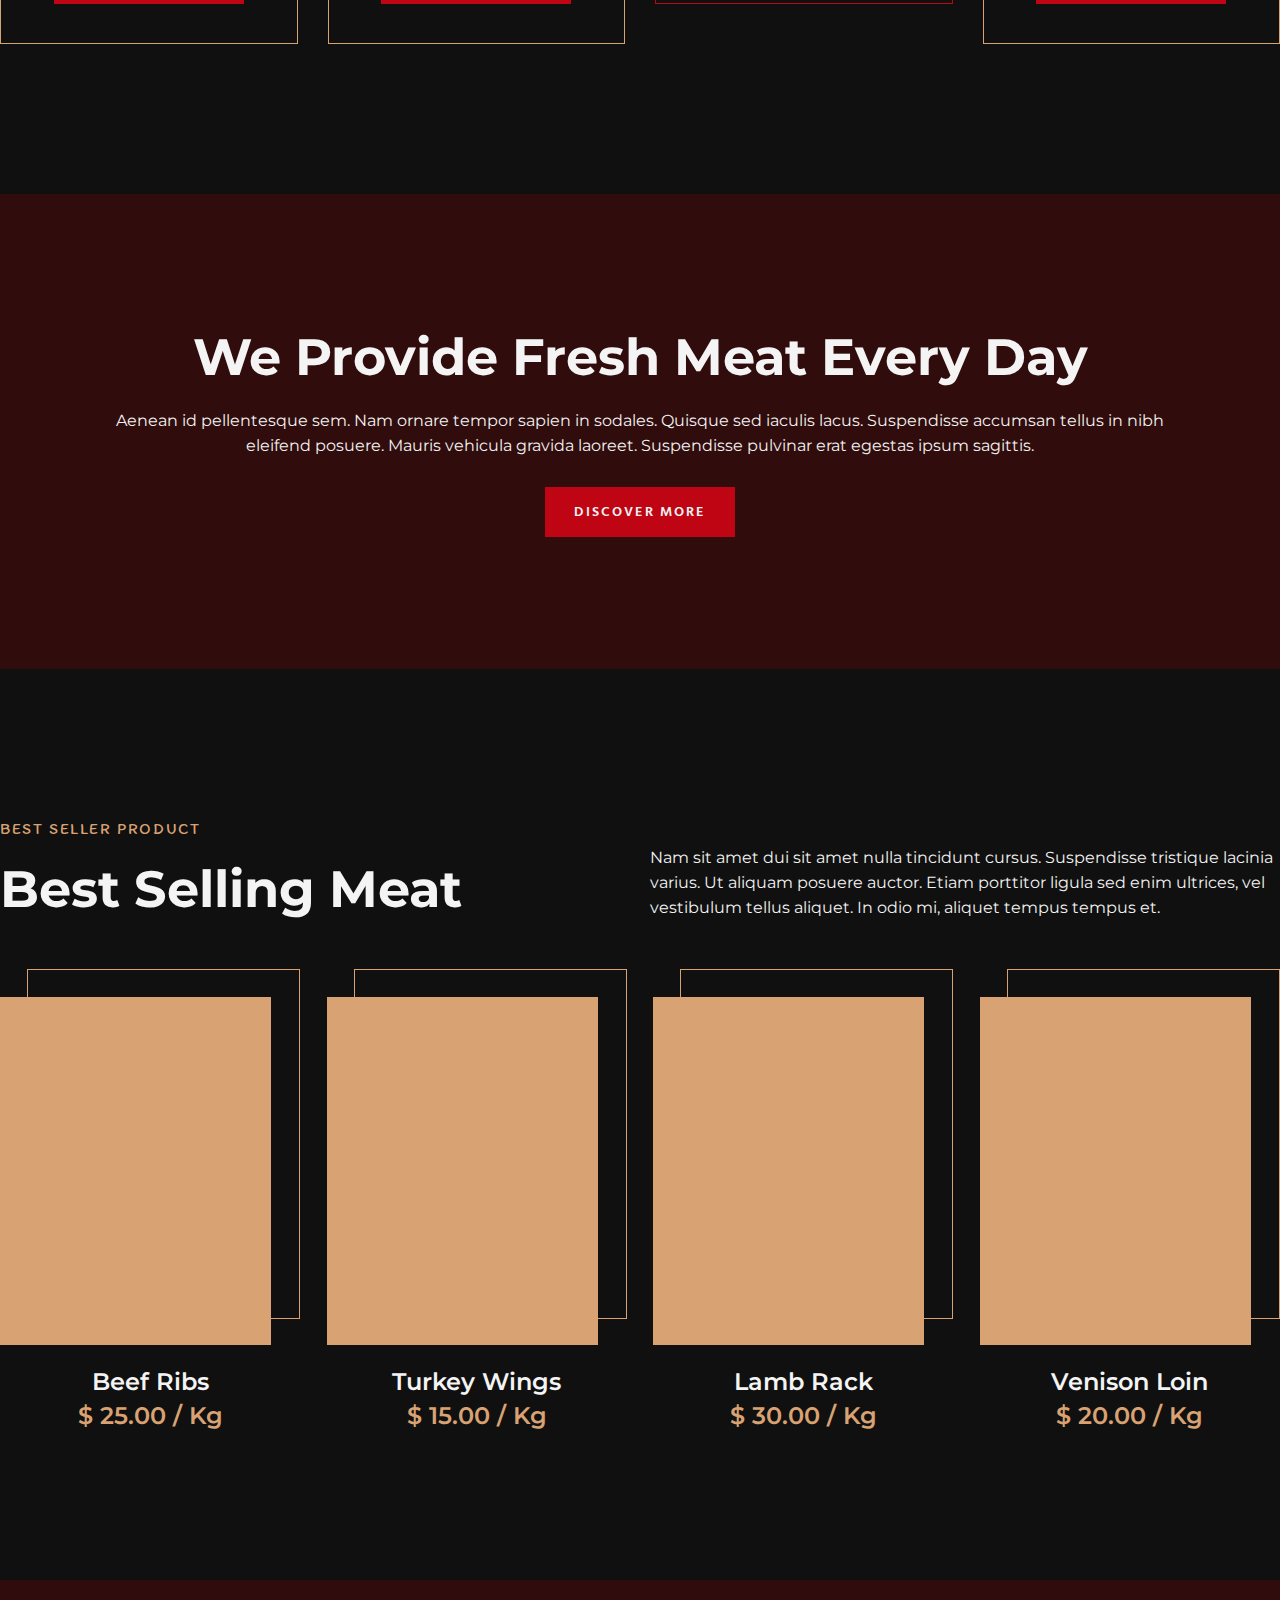
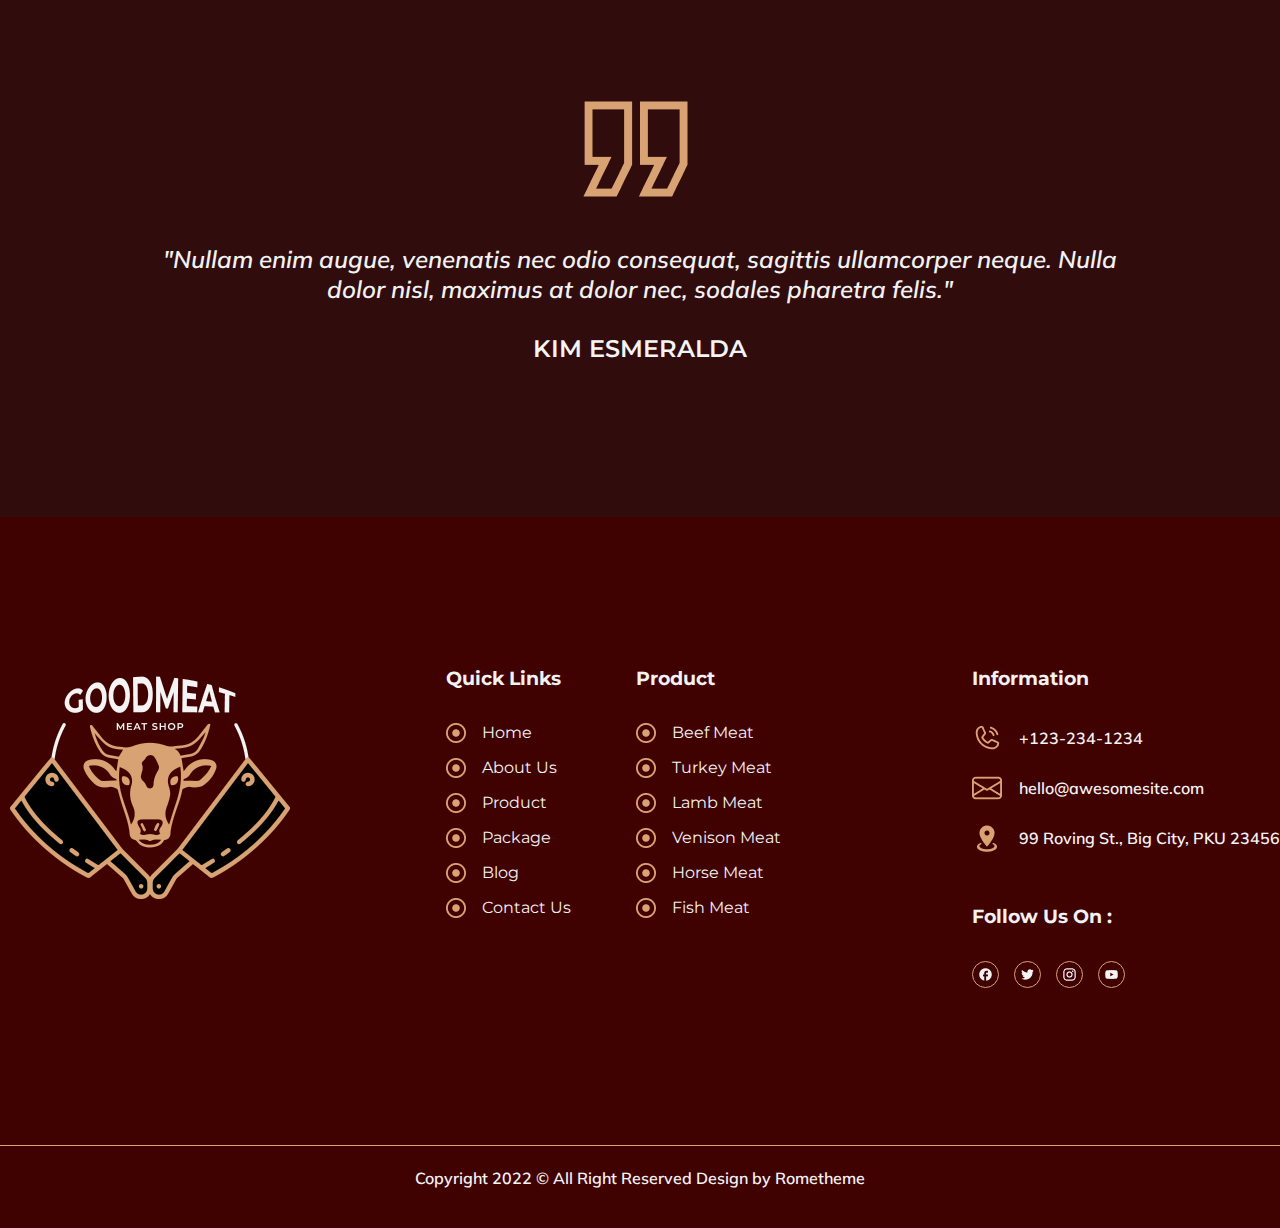
<file: our-package.html>
<!DOCTYPE html>
<html lang="en">

<head>
    <meta charset="UTF-8">
    <meta name="viewport" content="width=device-width, initial-scale=1.0">
    <meta name="description" content="Lorem ipsum dolor sit amet, consectetur adipiscing elit.">
    <title>Goodmeat - Our Package</title>
    <link rel="stylesheet" href="style.css">
    <link rel="shortcut icon" href="/public/images/favicon.ico" type="image/x-icon">
</head>

<body>
    <header>
        <nav class="menu-nav-1">
            <div class="menu-nav-item">
                <img width="30" height="30" src="public/images/ph-phone-call.png" alt="Icone de Telefone">
                <span class="menu">+123-234-1234</span>
            </div>
            <div class="menu-nav-item">
                <img width="30" height="30" src="public/images/mdi-map-marker-radius.png" alt="Icone de Localização">
                <span class="menu">99 Roving St., Big City, PKU 23456</span>
            </div>
            <div class="menu-nav-item">
                <a href="https://www.facebook.com/" target="_blank">
                    <img class="icons-social-media-menu" width="15" height="15"
                        src="public/images/ic-outline-facebook.png" alt="Icone do Facebook">
                </a>
                <a href="https://twitter.com/" target="_blank">
                    <img class="icons-social-media-menu" width="15" height="15" src="public/images/ri-twitter-fill.png"
                        alt="Icone do Twitter">
                </a>
                <a href="https://www.instagram.com/" target="_blank">
                    <img class="icons-social-media-menu" width="15" height="15" src="public/images/mdi-instagram.png"
                        alt="Icone do Instagram">
                </a>
                <a href="https://www.youtube.com/" target="_blank">
                    <img class="icons-social-media-menu" width="15" height="15" src="public/images/mdi-youtube.png"
                        alt="Icone do Youtube">
                </a>
            </div>
        </nav>
        <div class="line-menu-nav"></div>
        <nav class="menu-nav-2">
            <div class="menu-nav-item">
                <img width="190" height="50" src="public/images/logo-goodmeat.png" alt="Logo da GoodMeat">
            </div>
            <div id="menu-top-items" class="menu-nav-item">
                <ul class="menu-links">
                    <li>
                        <a class="menu" href="index.html">Home</a>
                    </li>
                    <li>
                        <a class="menu" href="about-us.html">About Us</a>
                    </li>
                    <li>
                        <a class="menu menu-dropdown-icon" href="our-product.html">
                            Product
                            <img width="20" height="20" src="public/images/ri-arrow-up-s-line.png"
                                alt="Icone menu dropdown">
                        </a>
                    </li>
                    <li>
                        <a class="menu menu-dropdown-icon" href="#">
                            Pages
                            <img width="20" height="20" src="public/images/ri-arrow-up-s-line.png"
                                alt="Icone menu dropdown">
                        </a>
                    </li>
                    <li>
                        <a class="menu menu-dropdown-icon" href="our-blog.html">
                            Blog
                            <img width="20" height="20" src="public/images/ri-arrow-up-s-line.png"
                                alt="Icone menu dropdown">
                        </a>
                    </li>
                    <li>
                        <a class="menu" href="contact-us.html">Contact Us</a>
                    </li>
                </ul>
            </div>
            <div id="menu-top-button" class="menu-nav-item">
                <a href="#" target="_self">
                    <span class="button-red">ORDER INLINE</span>
                </a>
            </div>
            <button class="btn-icon-header">
                <svg xmlns="http://www.w3.org/2000/svg" width="50" height="50" fill="currentColor" class="bi bi-list"
                    viewBox="0 0 16 16">
                    <path fill-rule="evenodd"
                        d="M2.5 12a.5.5 0 0 1 .5-.5h10a.5.5 0 0 1 0 1H3a.5.5 0 0 1-.5-.5zm0-4a.5.5 0 0 1 .5-.5h10a.5.5 0 0 1 0 1H3a.5.5 0 0 1-.5-.5zm0-4a.5.5 0 0 1 .5-.5h10a.5.5 0 0 1 0 1H3a.5.5 0 0 1-.5-.5z" />
                </svg>
            </button>
        </nav>
    </header>
    <main>
        <section class="banner-pages">
            <div class="banner-pages-container">
                <h2>Our Package</h2>
                <span class="menu">
                    <a href="/index.html" target="_self">Home</a> / <a href="/our-package.html"
                        target="_self">Package</a>
                </span>
            </div>
        </section>
        <section class="our-package">
            <div class="our-package-container">
                <h6>PACKAGE</h6>
                <h3>Choose Your Meat Package</h3>
                <p>Aenean id pellentesque sem. Nam ornare tempor sapien in sodales. Quisque sed iaculis lacus.
                    Suspendisse accumsan tellus in nibh <br>eleifend posuere. Mauris vehicula gravida laoreet.
                    Suspendisse pulvinar erat egestas ipsum sagittis.</p>
                <div class="our-package-items">
                    <div class="our-package-item">
                        <h4>Single</h4>
                        <h3>$ 75.00</h3>
                        <div>
                            <img width="20" height="20" src="public/images/baseline-check-our-package.png" alt="">
                            <p>Beef Ribs</p>
                        </div>
                        <div>
                            <img width="20" height="20" src="public/images/baseline-check-our-package.png" alt="">
                            <p>Turkey Drumstick</p>
                        </div>
                        <div>
                            <img width="20" height="20" src="public/images/baseline-check-our-package.png" alt="">
                            <p>Turkey Wings</p>
                        </div>
                        <div>
                            <img width="20" height="20" src="public/images/baseline-check-our-package.png" alt="">
                            <p>Lamb Rack</p>
                        </div>
                        <div>
                            <img width="20" height="20" src="public/images/baseline-check-our-package.png" alt="">
                            <p>Beef Sirloin</p>
                        </div>
                        <div>
                            <img width="20" height="20" src="public/images/baseline-check-our-package.png" alt="">
                            <p>Venison Loin</p>
                        </div>
                        <a class="button-red" href="#">CHOOSE PACKAGE</a>
                    </div>
                    <div class="our-package-item">
                        <h4>Double</h4>
                        <h3>$ 125.00</h3>
                        <div>
                            <img width="20" height="20" src="public/images/baseline-check-our-package.png" alt="">
                            <p>Beef Ribs</p>
                        </div>
                        <div>
                            <img width="20" height="20" src="public/images/baseline-check-our-package.png" alt="">
                            <p>Turkey Drumstick</p>
                        </div>
                        <div>
                            <img width="20" height="20" src="public/images/baseline-check-our-package.png" alt="">
                            <p>Turkey Wings</p>
                        </div>
                        <div>
                            <img width="20" height="20" src="public/images/baseline-check-our-package.png" alt="">
                            <p>Lamb Rack</p>
                        </div>
                        <div>
                            <img width="20" height="20" src="public/images/baseline-check-our-package.png" alt="">
                            <p>Beef Sirloin</p>
                        </div>
                        <div>
                            <img width="20" height="20" src="public/images/baseline-check-our-package.png" alt="">
                            <p>Venison Loin</p>
                        </div>
                        <a class="button-red" href="#">CHOOSE PACKAGE</a>
                    </div>
                    <div id="our-package-item-best" class="our-package-item">
                        <h4>Family</h4>
                        <h3>$ 200.00</h3>
                        <div>
                            <img width="20" height="20" src="public/images/baseline-check-our-package.png" alt="">
                            <p>Beef Ribs</p>
                        </div>
                        <div>
                            <img width="20" height="20" src="public/images/baseline-check-our-package.png" alt="">
                            <p>Turkey Drumstick</p>
                        </div>
                        <div>
                            <img width="20" height="20" src="public/images/baseline-check-our-package.png" alt="">
                            <p>Turkey Wings</p>
                        </div>
                        <div>
                            <img width="20" height="20" src="public/images/baseline-check-our-package.png" alt="">
                            <p>Lamb Rack</p>
                        </div>
                        <div>
                            <img width="20" height="20" src="public/images/baseline-check-our-package.png" alt="">
                            <p>Beef Sirloin</p>
                        </div>
                        <div>
                            <img width="20" height="20" src="public/images/baseline-check-our-package.png" alt="">
                            <p>Venison Loin</p>
                        </div>
                        <a class="button-red" href="#">CHOOSE PACKAGE</a>
                    </div>
                    <div class="our-package-item">
                        <h4>Family</h4>
                        <h3>$ 350.00</h3>
                        <div>
                            <img width="20" height="20" src="public/images/baseline-check-our-package.png" alt="">
                            <p>Beef Ribs</p>
                        </div>
                        <div>
                            <img width="20" height="20" src="public/images/baseline-check-our-package.png" alt="">
                            <p>Turkey Drumstick</p>
                        </div>
                        <div>
                            <img width="20" height="20" src="public/images/baseline-check-our-package.png" alt="">
                            <p>Turkey Wings</p>
                        </div>
                        <div>
                            <img width="20" height="20" src="public/images/baseline-check-our-package.png" alt="">
                            <p>Lamb Rack</p>
                        </div>
                        <div>
                            <img width="20" height="20" src="public/images/baseline-check-our-package.png" alt="">
                            <p>Beef Sirloin</p>
                        </div>
                        <div>
                            <img width="20" height="20" src="public/images/baseline-check-our-package.png" alt="">
                            <p>Venison Loin</p>
                        </div>
                        <a class="button-red" href="#">CHOOSE PACKAGE</a>
                    </div>
                </div>
            </div>
        </section>
        <section class="addon">
            <div class="addon-container">
                <h3>We Provide Fresh Meat Every Day</h3>
                <p>Aenean id pellentesque sem. Nam ornare tempor sapien in sodales. Quisque sed iaculis lacus.
                    Suspendisse accumsan tellus in nibh<br> eleifend posuere. Mauris vehicula gravida laoreet.
                    Suspendisse pulvinar erat egestas ipsum sagittis.</p>
                <a href="#" target="_self">
                    <span class="button-red">DISCOVER MORE</span>
                </a>
            </div>
        </section>
        <section class="best-product">
            <div class="best-product-container">
                <div class="best-product-text-top">
                    <div>
                        <h6>BEST SELLER PRODUCT</h6>
                        <h3>Best Selling Meat</h3>
                    </div>
                    <div>
                        <p>Nam sit amet dui sit amet nulla tincidunt cursus. Suspendisse tristique lacinia varius. Ut
                            aliquam posuere auctor. Etiam porttitor ligula sed enim ultrices, vel vestibulum tellus
                            aliquet. In odio mi, aliquet tempus tempus et.</p>
                    </div>
                </div>
                <div class="best-product-items">
                    <div class="best-product-item">
                        <div class="best-product-item-box">
                            <div class="best-product-item-box-background">
                            </div>
                        </div>
                        <h4 class="best-product-item-name">Beef Ribs</h4>
                        <h4 class="best-product-item-price">$ 25.00 / Kg</h4>
                    </div>
                    <div class="best-product-item">
                        <div class="best-product-item-box">
                            <div class="best-product-item-box-background">
                            </div>
                        </div>
                        <h4 class="best-product-item-name">Turkey Wings</h4>
                        <h4 class="best-product-item-price">$ 15.00 / Kg</h4>
                    </div>
                    <div class="best-product-item">
                        <div class="best-product-item-box">
                            <div class="best-product-item-box-background">
                            </div>
                        </div>
                        <h4 class="best-product-item-name">Lamb Rack</h4>
                        <h4 class="best-product-item-price">$ 30.00 / Kg</h4>
                    </div>
                    <div class="best-product-item">
                        <div class="best-product-item-box">
                            <div class="best-product-item-box-background">
                            </div>
                        </div>
                        <h4 class="best-product-item-name">Venison Loin</h4>
                        <h4 class="best-product-item-price">$ 20.00 / Kg</h4>
                    </div>
                </div>
            </div>
        </section>
        <section class="testimonials">
            <div class="testimonials-container">
                <img width="190" height="190" src="public/images/testimonials-image.png" alt="">
                <span class="testimonials-text">"Nullam enim augue, venenatis nec odio consequat, sagittis ullamcorper
                    neque. Nulla <br>dolor nisl, maximus at dolor nec, sodales pharetra felis."</span>
                <h4>KIM ESMERALDA</h4>
            </div>
        </section>
    </main>
    <footer>
        <div class="footer-container">
            <img width="300" height="241" src="public/images/goodmeat-logo-footer.png" alt="">
            <div class="footer-container-blocks">
                <div class="footer-container-block">
                    <h5>Quick Links</h5>
                    <div class="footer-link">
                        <img width="20" height="20" src="public/images/icon-footer.png" alt="">
                        <a href="/index.html" target="_self">
                            <p>Home</p>
                        </a>
                    </div>
                    <div class="footer-link">
                        <img width="20" height="20" src="public/images/icon-footer.png" alt="">
                        <a href="/about-us.html" target="_self">
                            <p>About Us</p>
                        </a>
                    </div>
                    <div class="footer-link">
                        <img width="20" height="20" src="public/images/icon-footer.png" alt="">
                        <a href="/our-product.html" target="_self">
                            <p>Product</p>
                        </a>
                    </div>
                    <div class="footer-link">
                        <img width="20" height="20" src="public/images/icon-footer.png" alt="">
                        <a href="/our-package.html" target="_self">
                            <p>Package</p>
                        </a>
                    </div>
                    <div class="footer-link">
                        <img width="20" height="20" src="public/images/icon-footer.png" alt="">
                        <a href="/our-blog.html" target="_self">
                            <p>Blog</p>
                        </a>
                    </div>
                    <div class="footer-link">
                        <img width="20" height="20" src="public/images/icon-footer.png" alt="">
                        <a href="/contact-us.html" target="_self">
                            <p>Contact Us</p>
                        </a>
                    </div>
                </div>
                <div class="footer-container-block">
                    <h5>Product</h5>
                    <div class="footer-link">
                        <img width="20" height="20" src="public/images/icon-footer.png" alt="">
                        <a href="#" target="_self">
                            <p>Beef Meat</p>
                        </a>
                    </div>
                    <div class="footer-link">
                        <img width="20" height="20" src="public/images/icon-footer.png" alt="">
                        <a href="#" target="_self">
                            <p>Turkey Meat</p>
                        </a>
                    </div>
                    <div class="footer-link">
                        <img width="20" height="20" src="public/images/icon-footer.png" alt="">
                        <a href="#" target="_self">
                            <p>Lamb Meat</p>
                        </a>
                    </div>
                    <div class="footer-link">
                        <img width="20" height="20" src="public/images/icon-footer.png" alt="">
                        <a href="#" target="_self">
                            <p>Venison Meat</p>
                        </a>
                    </div>
                    <div class="footer-link">
                        <img width="20" height="20" src="public/images/icon-footer.png" alt="">
                        <a href="#" target="_self">
                            <p>Horse Meat</p>
                        </a>
                    </div>
                    <div class="footer-link">
                        <img width="20" height="20" src="public/images/icon-footer.png" alt="">
                        <a href="#" target="_self">
                            <p>Fish Meat</p>
                        </a>
                    </div>
                </div>
            </div>
            <div class="footer-information">
                <h5>Information</h5>
                <div class="footer-information-link">
                    <img width="30" height="30" src="public/images/ph-phone-call.png" alt="">
                    <span class="menu">+123-234-1234</span>
                </div>
                <div class="footer-information-link">
                    <img width="30" height="30" src="public/images/envelope.png" alt="">
                    <span class="menu">hello@awesomesite.com</span>
                </div>
                <div class="footer-information-link">
                    <img width="30" height="30" src="public/images/mdi-map-marker-radius.png" alt="">
                    <span class="menu">99 Roving St., Big City, PKU 23456</span>
                </div>
                <h5 style="padding-top: 32px;">Follow Us On :</h5>
                <div class="icons-social-media-footer">
                    <a href="https://www.facebook.com/" target="_blank">
                        <img class="icons-social-media-menu" width="15" height="15"
                            src="public/images/ic-outline-facebook.png" alt="Icone do Facebook">
                    </a>
                    <a href="https://twitter.com/" target="_blank">
                        <img class="icons-social-media-menu" width="15" height="15"
                            src="public/images/ri-twitter-fill.png" alt="Icone do Twitter">
                    </a>
                    <a href="https://www.instagram.com/" target="_blank">
                        <img class="icons-social-media-menu" width="15" height="15"
                            src="public/images/mdi-instagram.png" alt="Icone do Instagram">
                    </a>
                    <a href="https://www.youtube.com/" target="_blank">
                        <img class="icons-social-media-menu" width="15" height="15" src="public/images/mdi-youtube.png"
                            alt="Icone do Youtube">
                    </a>
                </div>
            </div>
        </div>
        <div class="footer-copyright">
            <span class="menu">Copyright 2022 © All Right Reserved Design by Rometheme</span>
        </div>
    </footer>
</body>

</html>
</file>
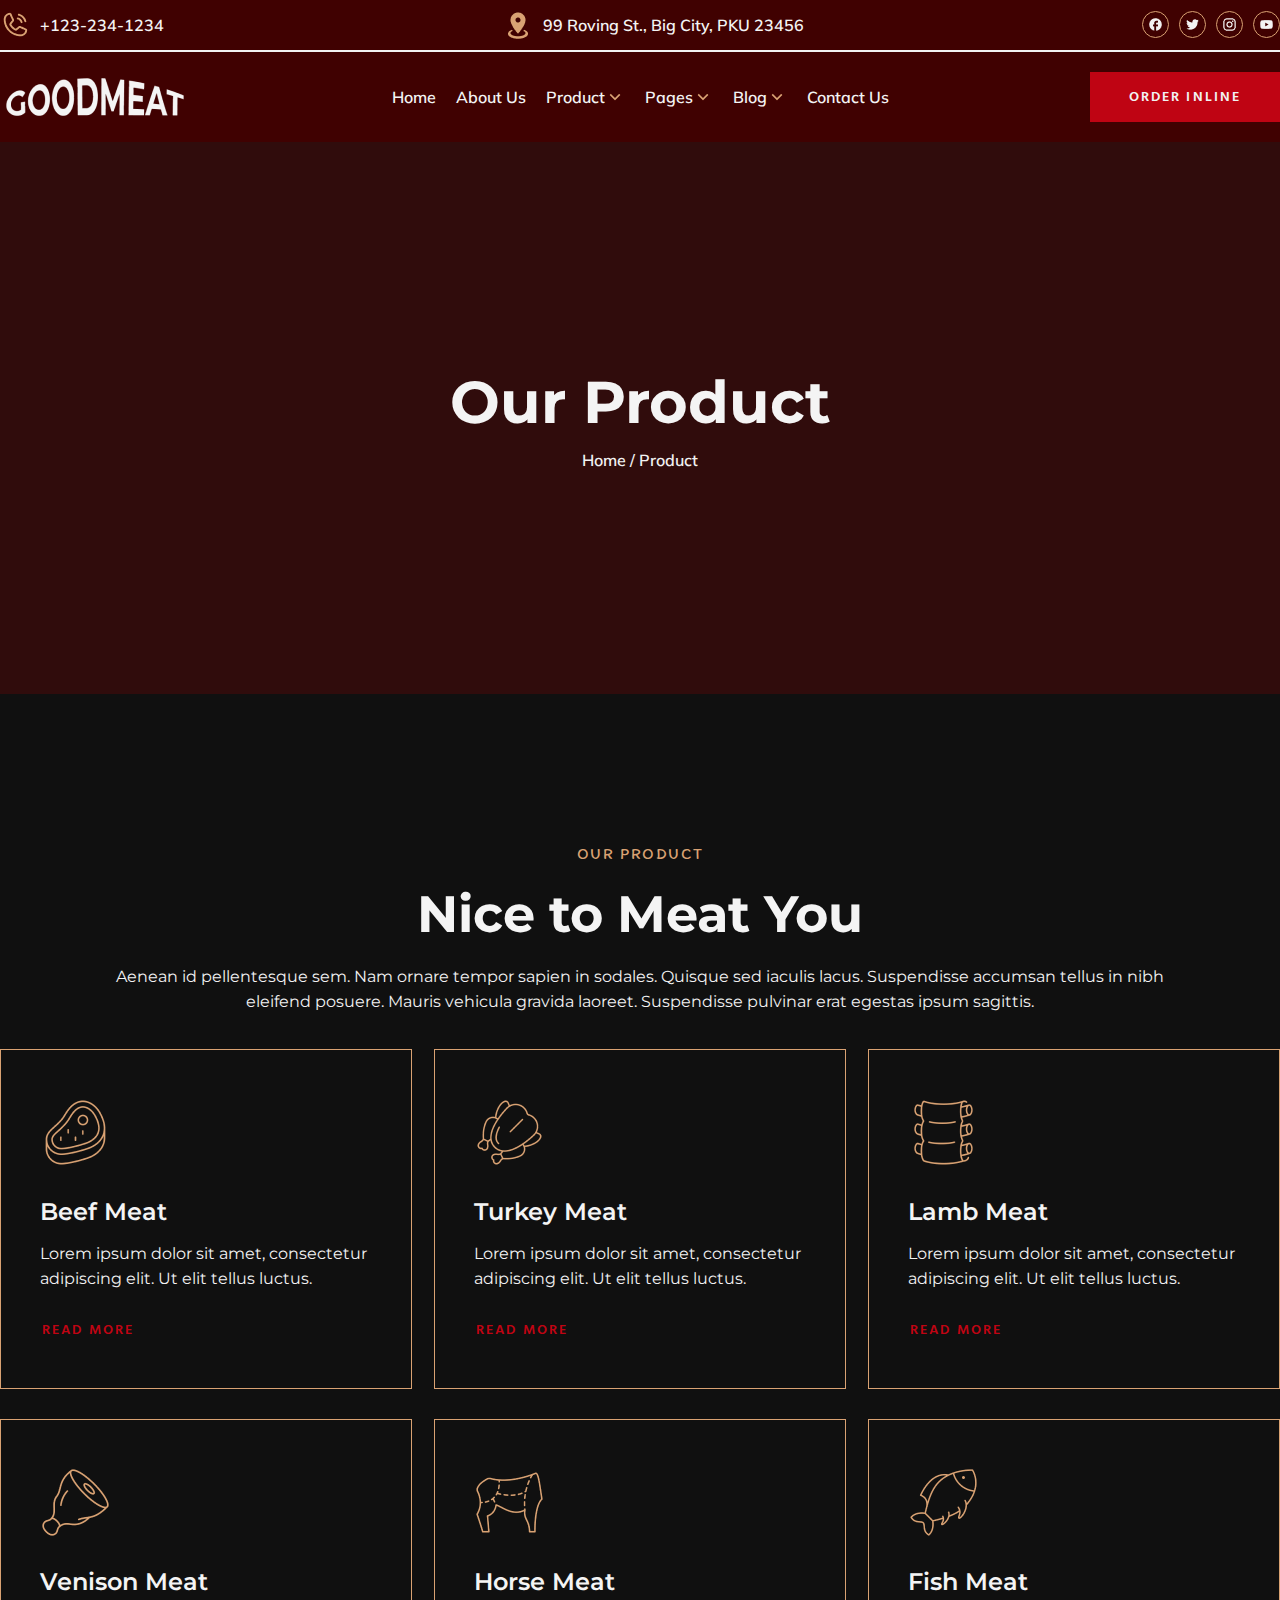
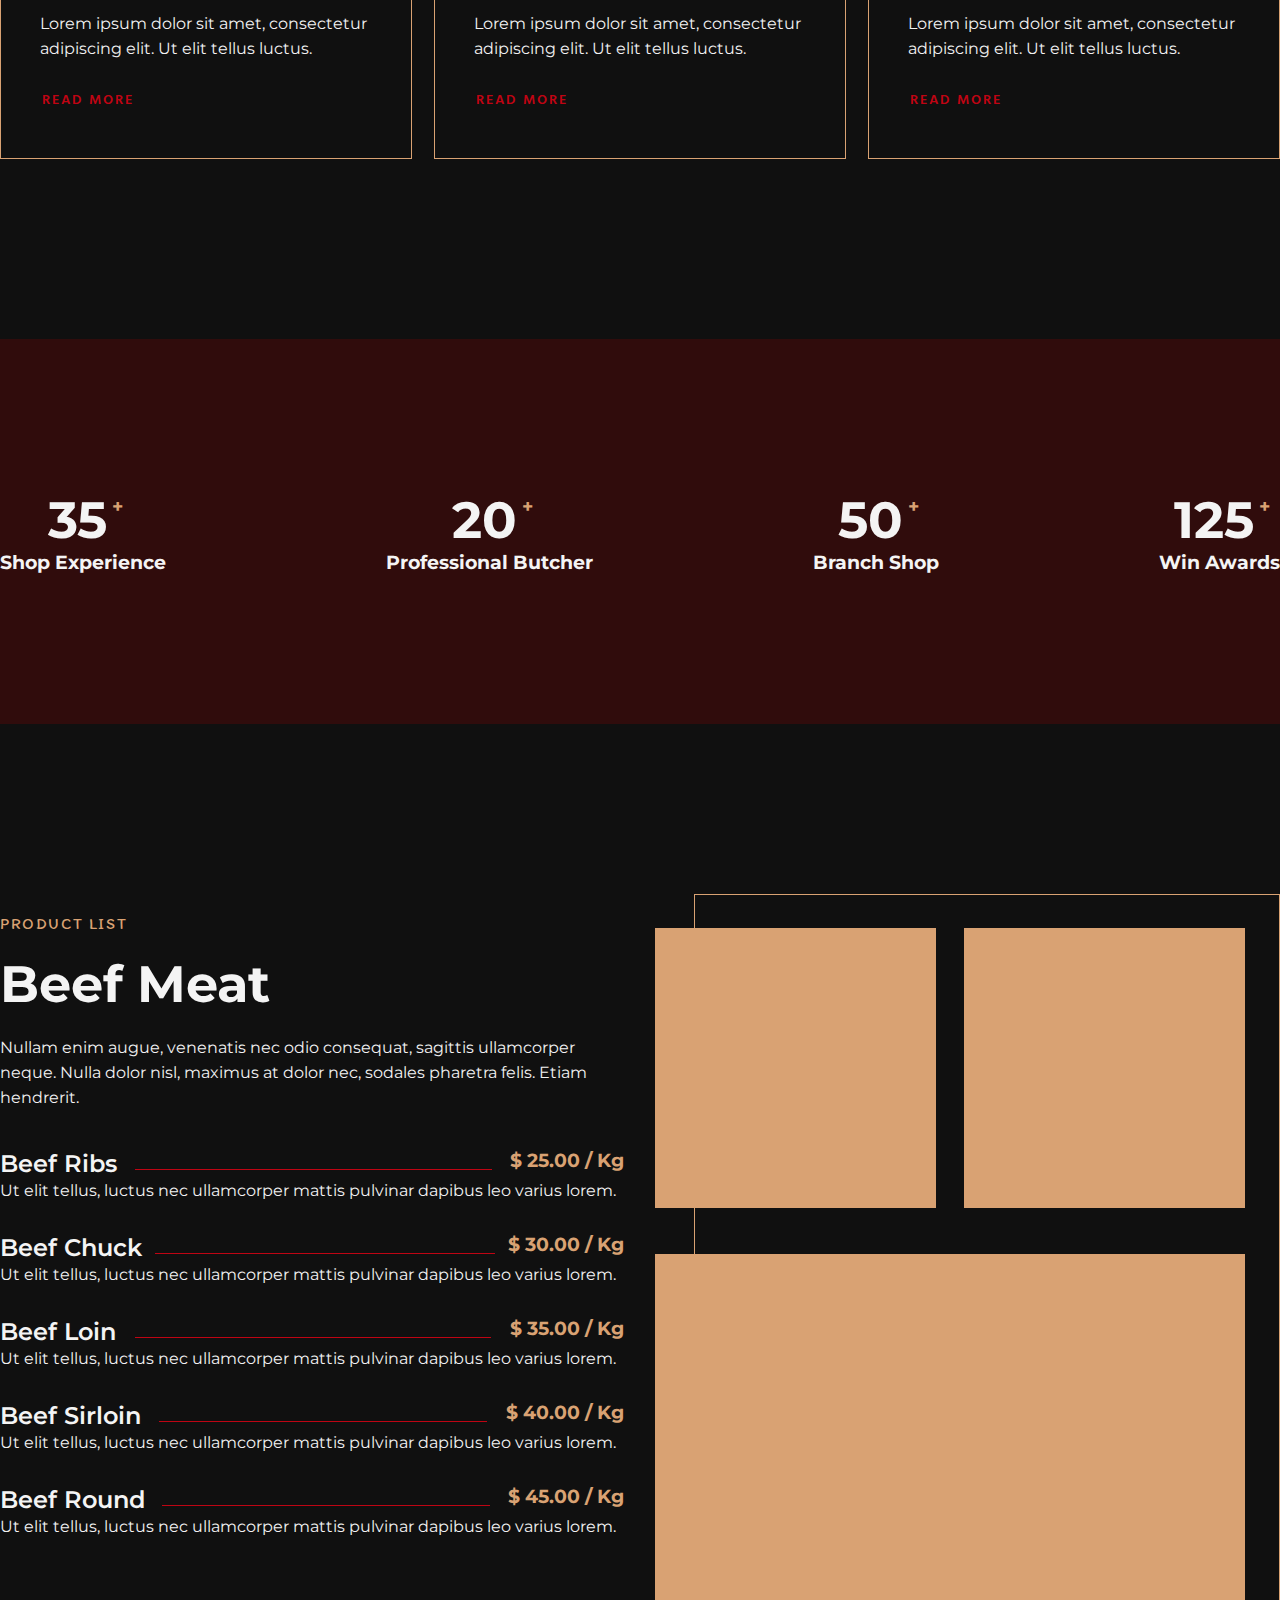
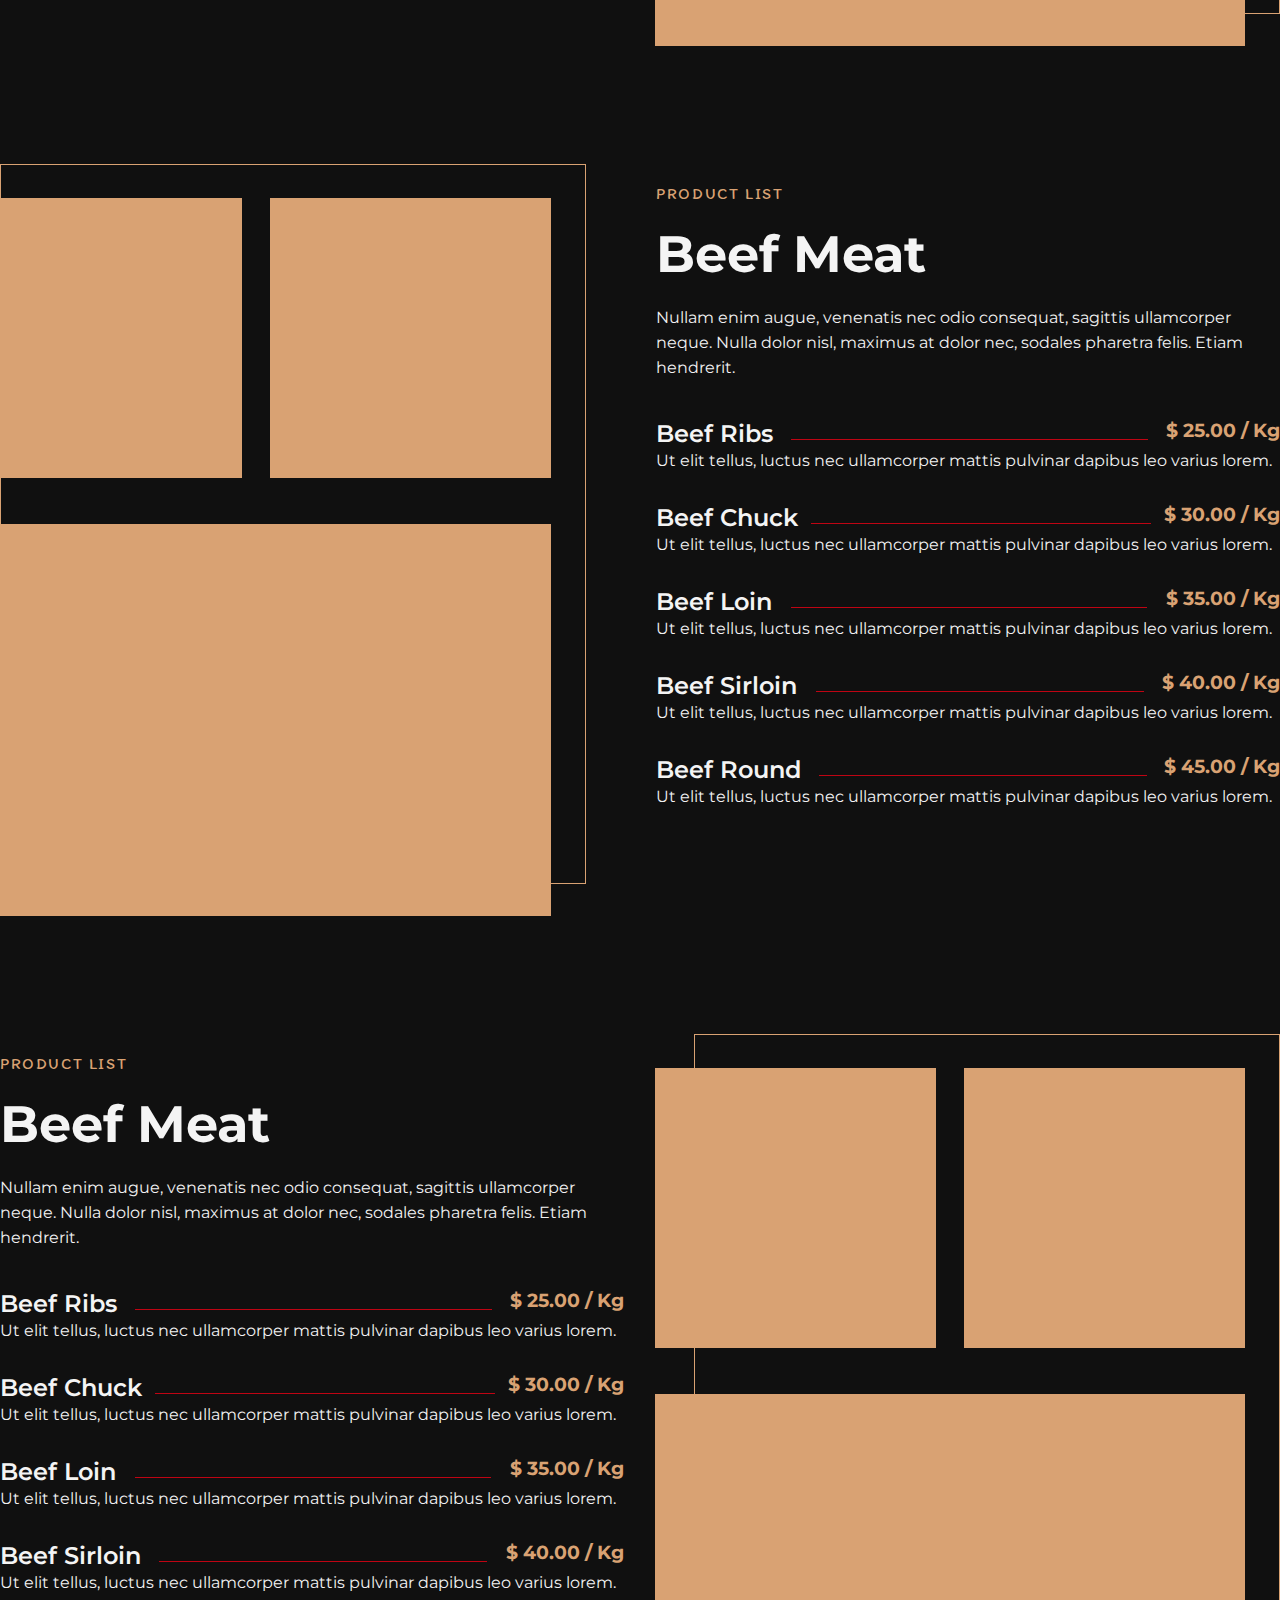
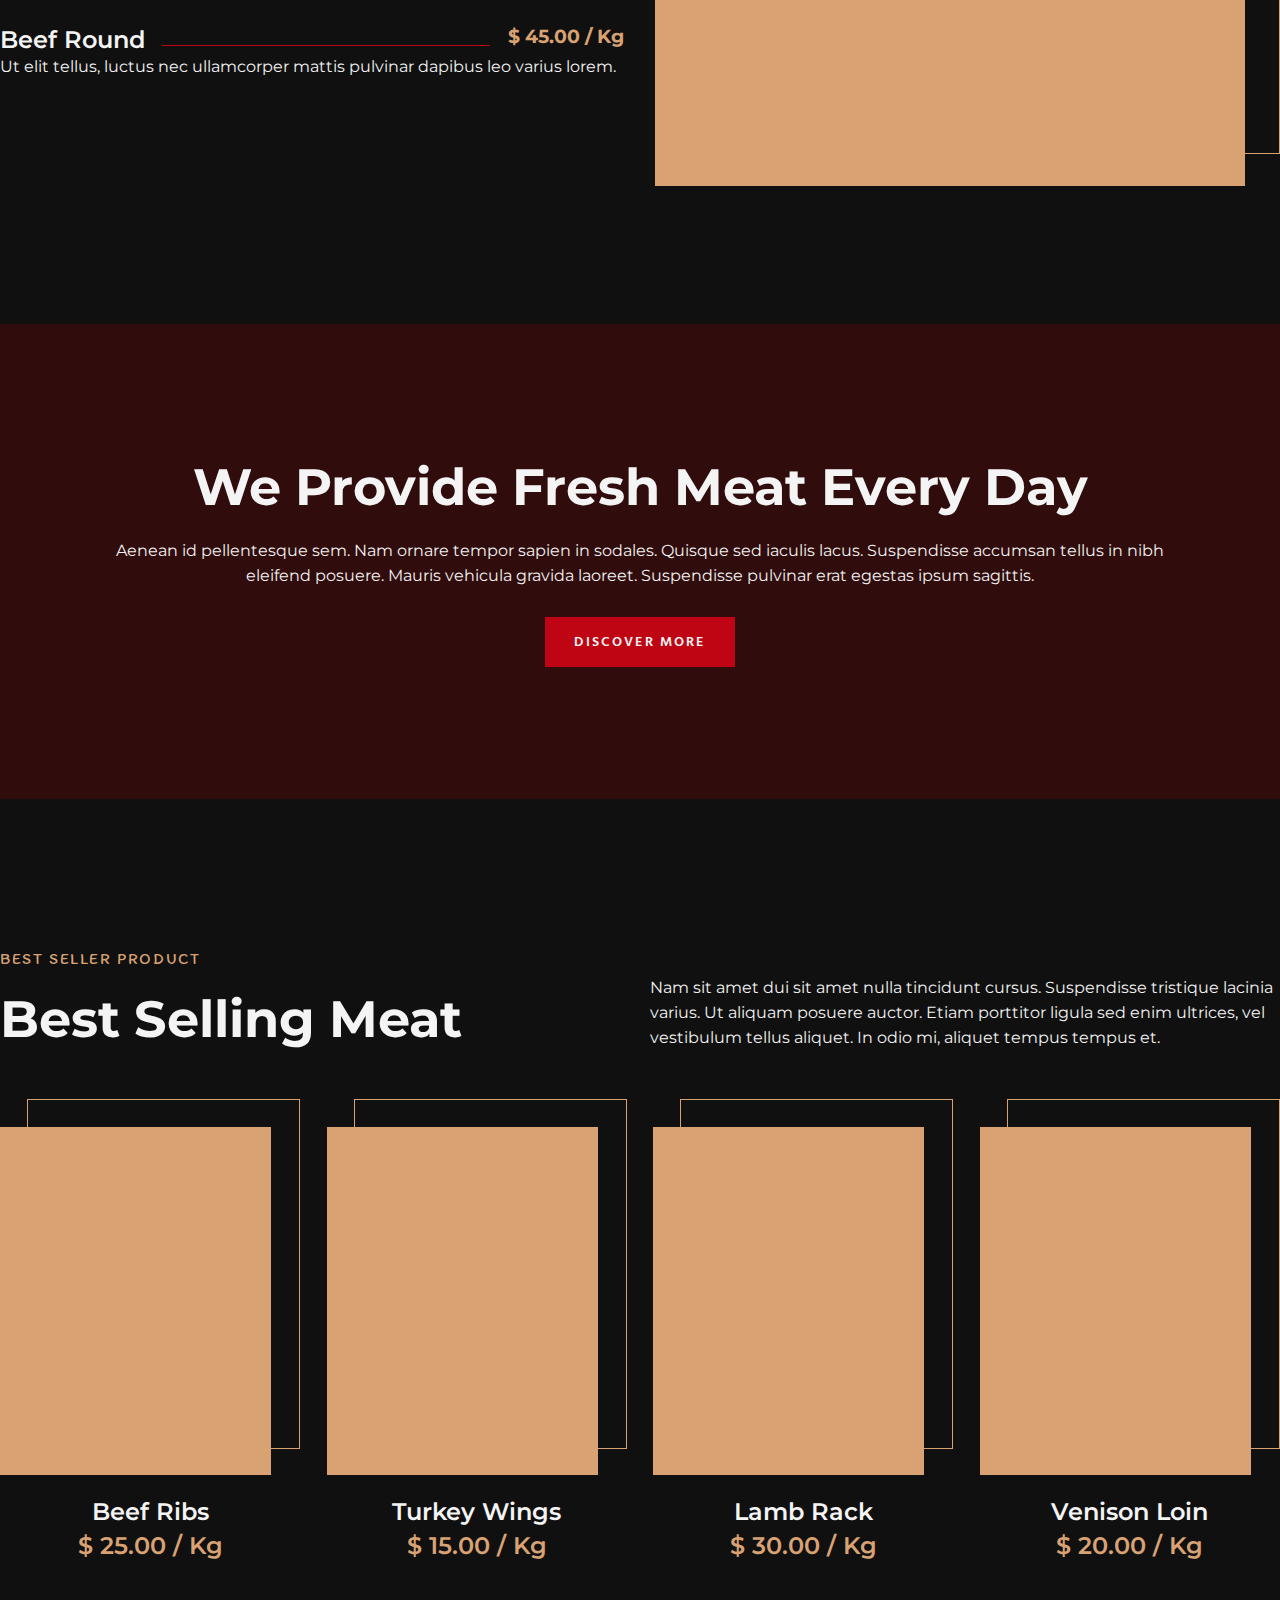
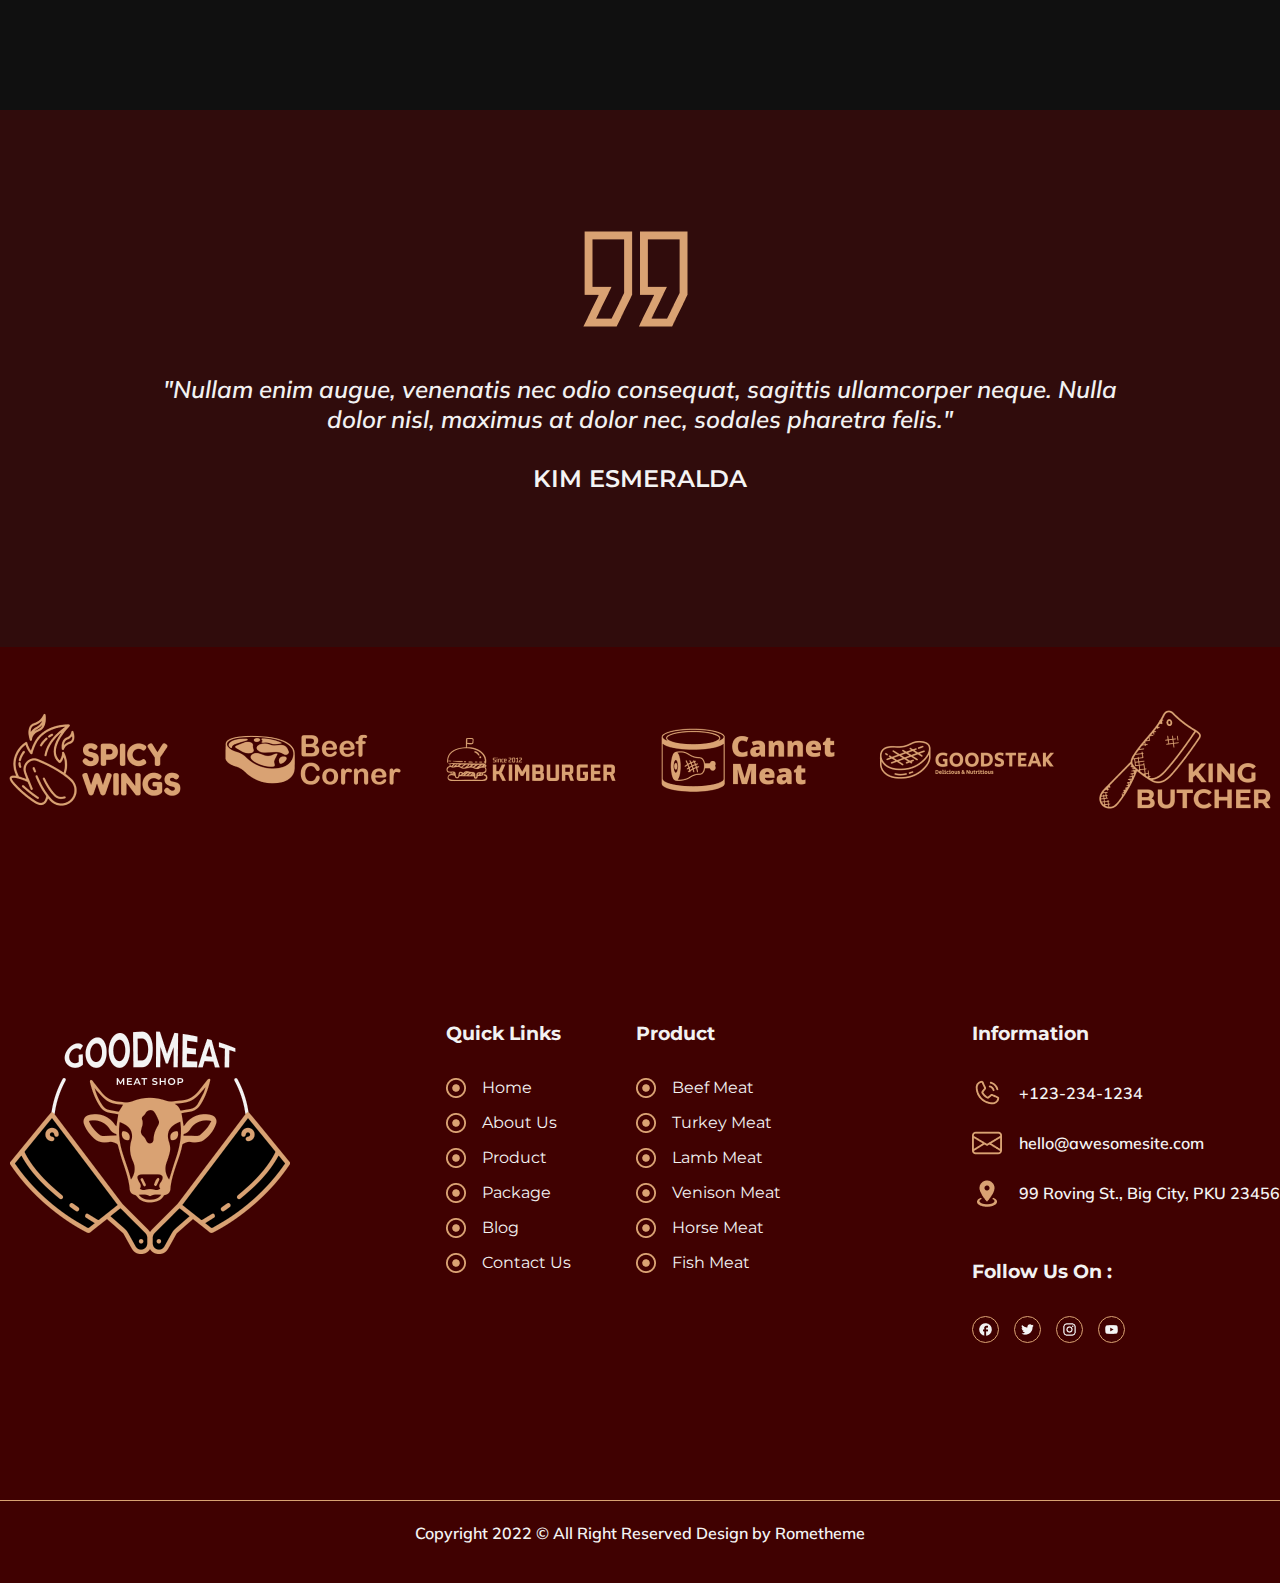
<file: our-product.html>
<!DOCTYPE html>
<html lang="en">

<head>
    <meta charset="UTF-8">
    <meta name="viewport" content="width=device-width, initial-scale=1.0">
    <meta name="description" content="Lorem ipsum dolor sit amet, consectetur adipiscing elit.">
    <title>Goodmeat - Our Product</title>
    <link rel="stylesheet" href="style.css">
    <link rel="shortcut icon" href="/public/images/favicon.ico" type="image/x-icon">
</head>

<body>
    <header>
        <nav class="menu-nav-1">
            <div class="menu-nav-item">
                <img width="30" height="30" src="public/images/ph-phone-call.png" alt="Icone de Telefone">
                <span class="menu">+123-234-1234</span>
            </div>
            <div class="menu-nav-item">
                <img width="30" height="30" src="public/images/mdi-map-marker-radius.png" alt="Icone de Localização">
                <span class="menu">99 Roving St., Big City, PKU 23456</span>
            </div>
            <div class="menu-nav-item">
                <a href="https://www.facebook.com/" target="_blank">
                    <img class="icons-social-media-menu" width="15" height="15"
                        src="public/images/ic-outline-facebook.png" alt="Icone do Facebook">
                </a>
                <a href="https://twitter.com/" target="_blank">
                    <img class="icons-social-media-menu" width="15" height="15" src="public/images/ri-twitter-fill.png"
                        alt="Icone do Twitter">
                </a>
                <a href="https://www.instagram.com/" target="_blank">
                    <img class="icons-social-media-menu" width="15" height="15" src="public/images/mdi-instagram.png"
                        alt="Icone do Instagram">
                </a>
                <a href="https://www.youtube.com/" target="_blank">
                    <img class="icons-social-media-menu" width="15" height="15" src="public/images/mdi-youtube.png"
                        alt="Icone do Youtube">
                </a>
            </div>
        </nav>
        <div class="line-menu-nav"></div>
        <nav class="menu-nav-2">
            <div class="menu-nav-item">
                <img width="190" height="50" src="public/images/logo-goodmeat.png" alt="Logo da GoodMeat">
            </div>
            <div id="menu-top-items" class="menu-nav-item">
                <ul class="menu-links">
                    <li>
                        <a class="menu" href="index.html">Home</a>
                    </li>
                    <li>
                        <a class="menu" href="about-us.html">About Us</a>
                    </li>
                    <li>
                        <a class="menu menu-dropdown-icon" href="our-product.html">
                            Product
                            <img width="20" height="20" src="public/images/ri-arrow-up-s-line.png"
                                alt="Icone menu dropdown">
                        </a>
                    </li>
                    <li>
                        <a class="menu menu-dropdown-icon" href="#">
                            Pages
                            <img width="20" height="20" src="public/images/ri-arrow-up-s-line.png"
                                alt="Icone menu dropdown">
                        </a>
                    </li>
                    <li>
                        <a class="menu menu-dropdown-icon" href="our-blog.html">
                            Blog
                            <img width="20" height="20" src="public/images/ri-arrow-up-s-line.png"
                                alt="Icone menu dropdown">
                        </a>
                    </li>
                    <li>
                        <a class="menu" href="contact-us.html">Contact Us</a>
                    </li>
                </ul>
            </div>
            <div id="menu-top-button" class="menu-nav-item">
                <a href="#" target="_self">
                    <span class="button-red">ORDER INLINE</span>
                </a>
            </div>
            <button class="btn-icon-header">
                <svg xmlns="http://www.w3.org/2000/svg" width="50" height="50" fill="currentColor" class="bi bi-list"
                    viewBox="0 0 16 16">
                    <path fill-rule="evenodd"
                        d="M2.5 12a.5.5 0 0 1 .5-.5h10a.5.5 0 0 1 0 1H3a.5.5 0 0 1-.5-.5zm0-4a.5.5 0 0 1 .5-.5h10a.5.5 0 0 1 0 1H3a.5.5 0 0 1-.5-.5zm0-4a.5.5 0 0 1 .5-.5h10a.5.5 0 0 1 0 1H3a.5.5 0 0 1-.5-.5z" />
                </svg>
            </button>
        </nav>
    </header>
    <main>
        <section class="banner-pages">
            <div class="banner-pages-container">
                <h2>Our Product</h2>
                <span class="menu">
                    <a href="/index.html" target="_self">Home</a> / <a href="/our-product.html"
                        target="_self">Product</a>
                </span>
            </div>
        </section>
        <section class="our-product">
            <div class="our-product-container">
                <div class="our-product-texts-top">
                    <h6>OUR PRODUCT</h6>
                    <h3>Nice to Meat You</h3>
                    <p>Aenean id pellentesque sem. Nam ornare tempor sapien in sodales. Quisque sed iaculis lacus.
                        Suspendisse accumsan tellus in nibh <br>eleifend posuere. Mauris vehicula gravida laoreet.
                        Suspendisse pulvinar erat egestas ipsum sagittis.</p>
                </div>
                <div class="our-product-blocks">
                    <div class="our-product-item">
                        <div class="our-product-item-content">
                            <img width="71" height="71" src="public/images/our-product-image.png" alt="IMAGEM">
                            <h4>Beef Meat</h4>
                            <p>Lorem ipsum dolor sit amet, consectetur adipiscing elit. Ut elit tellus luctus.</p>
                            <a class="button-read-more-link" href="#" target="_self">
                                <span class="button-read-more">READ MORE</span>
                            </a>
                        </div>
                    </div>
                    <div class="our-product-item">
                        <div class="our-product-item-content">
                            <img width="71" height="71" src="public/images/our-product-image2.png" alt="IMAGEM">
                            <h4>Turkey Meat</h4>
                            <p>Lorem ipsum dolor sit amet, consectetur adipiscing elit. Ut elit tellus luctus.</p>
                            <a class="button-read-more-link" href="#" target="_self">
                                <span class="button-read-more">READ MORE</span>
                            </a>
                        </div>
                    </div>
                    <div class="our-product-item">
                        <div class="our-product-item-content">
                            <img width="71" height="71" src="public/images/our-product-image3.png" alt="IMAGEM">
                            <h4>Lamb Meat</h4>
                            <p>Lorem ipsum dolor sit amet, consectetur adipiscing elit. Ut elit tellus luctus.</p>
                            <a class="button-read-more-link" href="#" target="_self">
                                <span class="button-read-more">READ MORE</span>
                            </a>
                        </div>
                    </div>
                </div>
                <div class="our-product-blocks">
                    <div class="our-product-item">
                        <div class="our-product-item-content">
                            <img width="71" height="71" src="public/images/our-product-image4.png" alt="IMAGEM">
                            <h4>Venison Meat</h4>
                            <p>Lorem ipsum dolor sit amet, consectetur adipiscing elit. Ut elit tellus luctus.</p>
                            <a class="button-read-more-link" href="#" target="_self">
                                <span class="button-read-more">READ MORE</span>
                            </a>
                        </div>
                    </div>
                    <div class="our-product-item">
                        <div class="our-product-item-content">
                            <img width="71" height="71" src="public/images/our-product-image5.png" alt="IMAGEM">
                            <h4>Horse Meat</h4>
                            <p>Lorem ipsum dolor sit amet, consectetur adipiscing elit. Ut elit tellus luctus.</p>
                            <a class="button-read-more-link" href="#" target="_self">
                                <span class="button-read-more">READ MORE</span>
                            </a>
                        </div>
                    </div>
                    <div class="our-product-item">
                        <div class="our-product-item-content">
                            <img width="71" height="71" src="public/images/our-product-image6.png" alt="IMAGEM">
                            <h4>Fish Meat</h4>
                            <p>Lorem ipsum dolor sit amet, consectetur adipiscing elit. Ut elit tellus luctus.</p>
                            <a class="button-read-more-link" href="#" target="_self">
                                <span class="button-read-more">READ MORE</span>
                            </a>
                        </div>
                    </div>
                </div>
            </div>
        </section>
        <section class="funfact">
            <div class="funfact-container">
                <div>
                    <div class="funfact-number">
                        <h3>35</h3>
                        <h5>+</h5>
                    </div>
                    <h5>Shop Experience</h5>
                </div>
                <div>
                    <div class="funfact-number">
                        <h3>20</h3>
                        <h5>+</h5>
                    </div>
                    <h5>Professional Butcher</h5>
                </div>
                <div>
                    <div class="funfact-number">
                        <h3>50</h3>
                        <h5>+</h5>
                    </div>
                    <h5>Branch Shop</h5>
                </div>
                <div>
                    <div class="funfact-number">
                        <h3>125</h3>
                        <h5>+</h5>
                    </div>
                    <h5>Win Awards</h5>
                </div>
            </div>
        </section>
        <section class="product-list">
            <div class="product-list-container">
                <div class="product-list-block">
                    <div class="product-list-block-texts">
                        <h6>PRODUCT LIST</h6>
                        <h3>Beef Meat</h3>
                        <p>Nullam enim augue, venenatis nec odio consequat, sagittis ullamcorper neque. Nulla dolor
                            nisl, maximus at dolor nec, sodales pharetra felis. Etiam hendrerit.</p>
                        <div>
                            <div class="product-list-items-price">
                                <h4>Beef Ribs</h4>
                                <div style="width: 357px;" class="product-list-line"></div>
                                <h5>$ 25.00 / Kg</h5>
                            </div>
                            <p>Ut elit tellus, luctus nec ullamcorper mattis pulvinar dapibus leo varius lorem.</p>
                        </div>
                        <div>
                            <div class="product-list-items-price">
                                <h4>Beef Chuck</h4>
                                <div style="width: 340px;" class="product-list-line"></div>
                                <h5>$ 30.00 / Kg</h5>
                            </div>
                            <p>Ut elit tellus, luctus nec ullamcorper mattis pulvinar dapibus leo varius lorem.</p>
                        </div>
                        <div>
                            <div class="product-list-items-price">
                                <h4>Beef Loin</h4>
                                <div style="width: 356px;" class="product-list-line"></div>
                                <h5>$ 35.00 / Kg</h5>
                            </div>
                            <p>Ut elit tellus, luctus nec ullamcorper mattis pulvinar dapibus leo varius lorem.</p>
                        </div>
                        <div>
                            <div class="product-list-items-price">
                                <h4>Beef Sirloin</h4>
                                <div style="width: 328px;" class="product-list-line"></div>
                                <h5>$ 40.00 / Kg</h5>
                            </div>
                            <p>Ut elit tellus, luctus nec ullamcorper mattis pulvinar dapibus leo varius lorem.</p>
                        </div>
                        <div>
                            <div class="product-list-items-price">
                                <h4>Beef Round</h4>
                                <div style="width: 328px;" class="product-list-line"></div>
                                <h5>$ 45.00 / Kg</h5>
                            </div>
                            <p>Ut elit tellus, luctus nec ullamcorper mattis pulvinar dapibus leo varius lorem.</p>
                        </div>
                    </div>
                    <div class="product-list-block-images">
                        <div class="product-list-block-image">
                        </div>
                        <div class="product-list-block-image2">
                        </div>
                        <div class="product-list-block-image3">
                        </div>
                    </div>
                </div>
                <div id="product-list-block-reverse" class="product-list-block">
                    <div class="product-list-block-images">
                        <div class="product-list-block-image">
                        </div>
                        <div class="product-list-block-image2">
                        </div>
                        <div class="product-list-block-image3">
                        </div>
                    </div>
                    <div class="product-list-block-texts">
                        <h6>PRODUCT LIST</h6>
                        <h3>Beef Meat</h3>
                        <p>Nullam enim augue, venenatis nec odio consequat, sagittis ullamcorper neque. Nulla dolor
                            nisl, maximus at dolor nec, sodales pharetra felis. Etiam hendrerit.</p>
                        <div>
                            <div class="product-list-items-price">
                                <h4>Beef Ribs</h4>
                                <div style="width: 357px;" class="product-list-line"></div>
                                <h5>$ 25.00 / Kg</h5>
                            </div>
                            <p>Ut elit tellus, luctus nec ullamcorper mattis pulvinar dapibus leo varius lorem.</p>
                        </div>
                        <div>
                            <div class="product-list-items-price">
                                <h4>Beef Chuck</h4>
                                <div style="width: 340px;" class="product-list-line"></div>
                                <h5>$ 30.00 / Kg</h5>
                            </div>
                            <p>Ut elit tellus, luctus nec ullamcorper mattis pulvinar dapibus leo varius lorem.</p>
                        </div>
                        <div>
                            <div class="product-list-items-price">
                                <h4>Beef Loin</h4>
                                <div style="width: 356px;" class="product-list-line"></div>
                                <h5>$ 35.00 / Kg</h5>
                            </div>
                            <p>Ut elit tellus, luctus nec ullamcorper mattis pulvinar dapibus leo varius lorem.</p>
                        </div>
                        <div>
                            <div class="product-list-items-price">
                                <h4>Beef Sirloin</h4>
                                <div style="width: 328px;" class="product-list-line"></div>
                                <h5>$ 40.00 / Kg</h5>
                            </div>
                            <p>Ut elit tellus, luctus nec ullamcorper mattis pulvinar dapibus leo varius lorem.</p>
                        </div>
                        <div>
                            <div class="product-list-items-price">
                                <h4>Beef Round</h4>
                                <div style="width: 328px;" class="product-list-line"></div>
                                <h5>$ 45.00 / Kg</h5>
                            </div>
                            <p>Ut elit tellus, luctus nec ullamcorper mattis pulvinar dapibus leo varius lorem.</p>
                        </div>
                    </div>
                </div>
                <div class="product-list-block">
                    <div class="product-list-block-texts">
                        <h6>PRODUCT LIST</h6>
                        <h3>Beef Meat</h3>
                        <p>Nullam enim augue, venenatis nec odio consequat, sagittis ullamcorper neque. Nulla dolor
                            nisl, maximus at dolor nec, sodales pharetra felis. Etiam hendrerit.</p>
                        <div>
                            <div class="product-list-items-price">
                                <h4>Beef Ribs</h4>
                                <div style="width: 357px;" class="product-list-line"></div>
                                <h5>$ 25.00 / Kg</h5>
                            </div>
                            <p>Ut elit tellus, luctus nec ullamcorper mattis pulvinar dapibus leo varius lorem.</p>
                        </div>
                        <div>
                            <div class="product-list-items-price">
                                <h4>Beef Chuck</h4>
                                <div style="width: 340px;" class="product-list-line"></div>
                                <h5>$ 30.00 / Kg</h5>
                            </div>
                            <p>Ut elit tellus, luctus nec ullamcorper mattis pulvinar dapibus leo varius lorem.</p>
                        </div>
                        <div>
                            <div class="product-list-items-price">
                                <h4>Beef Loin</h4>
                                <div style="width: 356px;" class="product-list-line"></div>
                                <h5>$ 35.00 / Kg</h5>
                            </div>
                            <p>Ut elit tellus, luctus nec ullamcorper mattis pulvinar dapibus leo varius lorem.</p>
                        </div>
                        <div>
                            <div class="product-list-items-price">
                                <h4>Beef Sirloin</h4>
                                <div style="width: 328px;" class="product-list-line"></div>
                                <h5>$ 40.00 / Kg</h5>
                            </div>
                            <p>Ut elit tellus, luctus nec ullamcorper mattis pulvinar dapibus leo varius lorem.</p>
                        </div>
                        <div>
                            <div class="product-list-items-price">
                                <h4>Beef Round</h4>
                                <div style="width: 328px;" class="product-list-line"></div>
                                <h5>$ 45.00 / Kg</h5>
                            </div>
                            <p>Ut elit tellus, luctus nec ullamcorper mattis pulvinar dapibus leo varius lorem.</p>
                        </div>
                    </div>
                    <div class="product-list-block-images">
                        <div class="product-list-block-image">
                        </div>
                        <div class="product-list-block-image2">
                        </div>
                        <div class="product-list-block-image3">
                        </div>
                    </div>
                </div>
            </div>
        </section>
        <section class="addon">
            <div class="addon-container">
                <h3>We Provide Fresh Meat Every Day</h3>
                <p>Aenean id pellentesque sem. Nam ornare tempor sapien in sodales. Quisque sed iaculis lacus.
                    Suspendisse accumsan tellus in nibh<br> eleifend posuere. Mauris vehicula gravida laoreet.
                    Suspendisse pulvinar erat egestas ipsum sagittis.</p>
                <a href="#" target="_self">
                    <span class="button-red">DISCOVER MORE</span>
                </a>
            </div>
        </section>
        <section class="best-product">
            <div class="best-product-container">
                <div class="best-product-text-top">
                    <div>
                        <h6>BEST SELLER PRODUCT</h6>
                        <h3>Best Selling Meat</h3>
                    </div>
                    <div>
                        <p>Nam sit amet dui sit amet nulla tincidunt cursus. Suspendisse tristique lacinia varius. Ut
                            aliquam posuere auctor. Etiam porttitor ligula sed enim ultrices, vel vestibulum tellus
                            aliquet. In odio mi, aliquet tempus tempus et.</p>
                    </div>
                </div>
                <div class="best-product-items">
                    <div class="best-product-item">
                        <div class="best-product-item-box">
                            <div class="best-product-item-box-background">
                            </div>
                        </div>
                        <h4 class="best-product-item-name">Beef Ribs</h4>
                        <h4 class="best-product-item-price">$ 25.00 / Kg</h4>
                    </div>
                    <div class="best-product-item">
                        <div class="best-product-item-box">
                            <div class="best-product-item-box-background">
                            </div>
                        </div>
                        <h4 class="best-product-item-name">Turkey Wings</h4>
                        <h4 class="best-product-item-price">$ 15.00 / Kg</h4>
                    </div>
                    <div class="best-product-item">
                        <div class="best-product-item-box">
                            <div class="best-product-item-box-background">
                            </div>
                        </div>
                        <h4 class="best-product-item-name">Lamb Rack</h4>
                        <h4 class="best-product-item-price">$ 30.00 / Kg</h4>
                    </div>
                    <div class="best-product-item">
                        <div class="best-product-item-box">
                            <div class="best-product-item-box-background">
                            </div>
                        </div>
                        <h4 class="best-product-item-name">Venison Loin</h4>
                        <h4 class="best-product-item-price">$ 20.00 / Kg</h4>
                    </div>
                </div>
            </div>
        </section>
        <section class="testimonials">
            <div class="testimonials-container">
                <img width="190" height="190" src="public/images/testimonials-image.png" alt="">
                <span class="testimonials-text">"Nullam enim augue, venenatis nec odio consequat, sagittis ullamcorper
                    neque. Nulla <br>dolor nisl, maximus at dolor nec, sodales pharetra felis."</span>
                <h4>KIM ESMERALDA</h4>
            </div>
        </section>
        <section class="client">
            <div class="client-container">
                <img width="190" height="111" src="public/images/partner-71.png" alt="Logo da SpicyWings">
                <img width="190" height="69" src="public/images/partner-21.png" alt="Logo da BeefCorner">
                <img width="188" height="61" src="public/images/partner-41.png" alt="Logo da KimBurguer">
                <img width="190" height="82" src="public/images/partner-51.png" alt="Logo da CannetMeat">
                <img width="190" height="57" src="public/images/partner-61.png" alt="Logo da GoodSteak">
                <img width="190" height="117" src="public/images/partner-31.png" alt="Logo da KingButcher">
            </div>
        </section>
    </main>
    <footer>
        <div class="footer-container">
            <img width="300" height="241" src="public/images/goodmeat-logo-footer.png" alt="">
            <div class="footer-container-blocks">
                <div class="footer-container-block">
                    <h5>Quick Links</h5>
                    <div class="footer-link">
                        <img width="20" height="20" src="public/images/icon-footer.png" alt="">
                        <a href="/index.html" target="_self">
                            <p>Home</p>
                        </a>
                    </div>
                    <div class="footer-link">
                        <img width="20" height="20" src="public/images/icon-footer.png" alt="">
                        <a href="/about-us.html" target="_self">
                            <p>About Us</p>
                        </a>
                    </div>
                    <div class="footer-link">
                        <img width="20" height="20" src="public/images/icon-footer.png" alt="">
                        <a href="/our-product.html" target="_self">
                            <p>Product</p>
                        </a>
                    </div>
                    <div class="footer-link">
                        <img width="20" height="20" src="public/images/icon-footer.png" alt="">
                        <a href="/our-package.html" target="_self">
                            <p>Package</p>
                        </a>
                    </div>
                    <div class="footer-link">
                        <img width="20" height="20" src="public/images/icon-footer.png" alt="">
                        <a href="/our-blog.html" target="_self">
                            <p>Blog</p>
                        </a>
                    </div>
                    <div class="footer-link">
                        <img width="20" height="20" src="public/images/icon-footer.png" alt="">
                        <a href="/contact-us.html" target="_self">
                            <p>Contact Us</p>
                        </a>
                    </div>
                </div>
                <div class="footer-container-block">
                    <h5>Product</h5>
                    <div class="footer-link">
                        <img width="20" height="20" src="public/images/icon-footer.png" alt="">
                        <a href="#" target="_self">
                            <p>Beef Meat</p>
                        </a>
                    </div>
                    <div class="footer-link">
                        <img width="20" height="20" src="public/images/icon-footer.png" alt="">
                        <a href="#" target="_self">
                            <p>Turkey Meat</p>
                        </a>
                    </div>
                    <div class="footer-link">
                        <img width="20" height="20" src="public/images/icon-footer.png" alt="">
                        <a href="#" target="_self">
                            <p>Lamb Meat</p>
                        </a>
                    </div>
                    <div class="footer-link">
                        <img width="20" height="20" src="public/images/icon-footer.png" alt="">
                        <a href="#" target="_self">
                            <p>Venison Meat</p>
                        </a>
                    </div>
                    <div class="footer-link">
                        <img width="20" height="20" src="public/images/icon-footer.png" alt="">
                        <a href="#" target="_self">
                            <p>Horse Meat</p>
                        </a>
                    </div>
                    <div class="footer-link">
                        <img width="20" height="20" src="public/images/icon-footer.png" alt="">
                        <a href="#" target="_self">
                            <p>Fish Meat</p>
                        </a>
                    </div>
                </div>
            </div>
            <div class="footer-information">
                <h5>Information</h5>
                <div class="footer-information-link">
                    <img width="30" height="30" src="public/images/ph-phone-call.png" alt="">
                    <span class="menu">+123-234-1234</span>
                </div>
                <div class="footer-information-link">
                    <img width="30" height="30" src="public/images/envelope.png" alt="">
                    <span class="menu">hello@awesomesite.com</span>
                </div>
                <div class="footer-information-link">
                    <img width="30" height="30" src="public/images/mdi-map-marker-radius.png" alt="">
                    <span class="menu">99 Roving St., Big City, PKU 23456</span>
                </div>
                <h5 style="padding-top: 32px;">Follow Us On :</h5>
                <div class="icons-social-media-footer">
                    <a href="https://www.facebook.com/" target="_blank">
                        <img class="icons-social-media-menu" width="15" height="15"
                            src="public/images/ic-outline-facebook.png" alt="Icone do Facebook">
                    </a>
                    <a href="https://twitter.com/" target="_blank">
                        <img class="icons-social-media-menu" width="15" height="15"
                            src="public/images/ri-twitter-fill.png" alt="Icone do Twitter">
                    </a>
                    <a href="https://www.instagram.com/" target="_blank">
                        <img class="icons-social-media-menu" width="15" height="15"
                            src="public/images/mdi-instagram.png" alt="Icone do Instagram">
                    </a>
                    <a href="https://www.youtube.com/" target="_blank">
                        <img class="icons-social-media-menu" width="15" height="15" src="public/images/mdi-youtube.png"
                            alt="Icone do Youtube">
                    </a>
                </div>
            </div>
        </div>
        <div class="footer-copyright">
            <span class="menu">Copyright 2022 © All Right Reserved Design by Rometheme</span>
        </div>
    </footer>
</body>

</html>
</file>
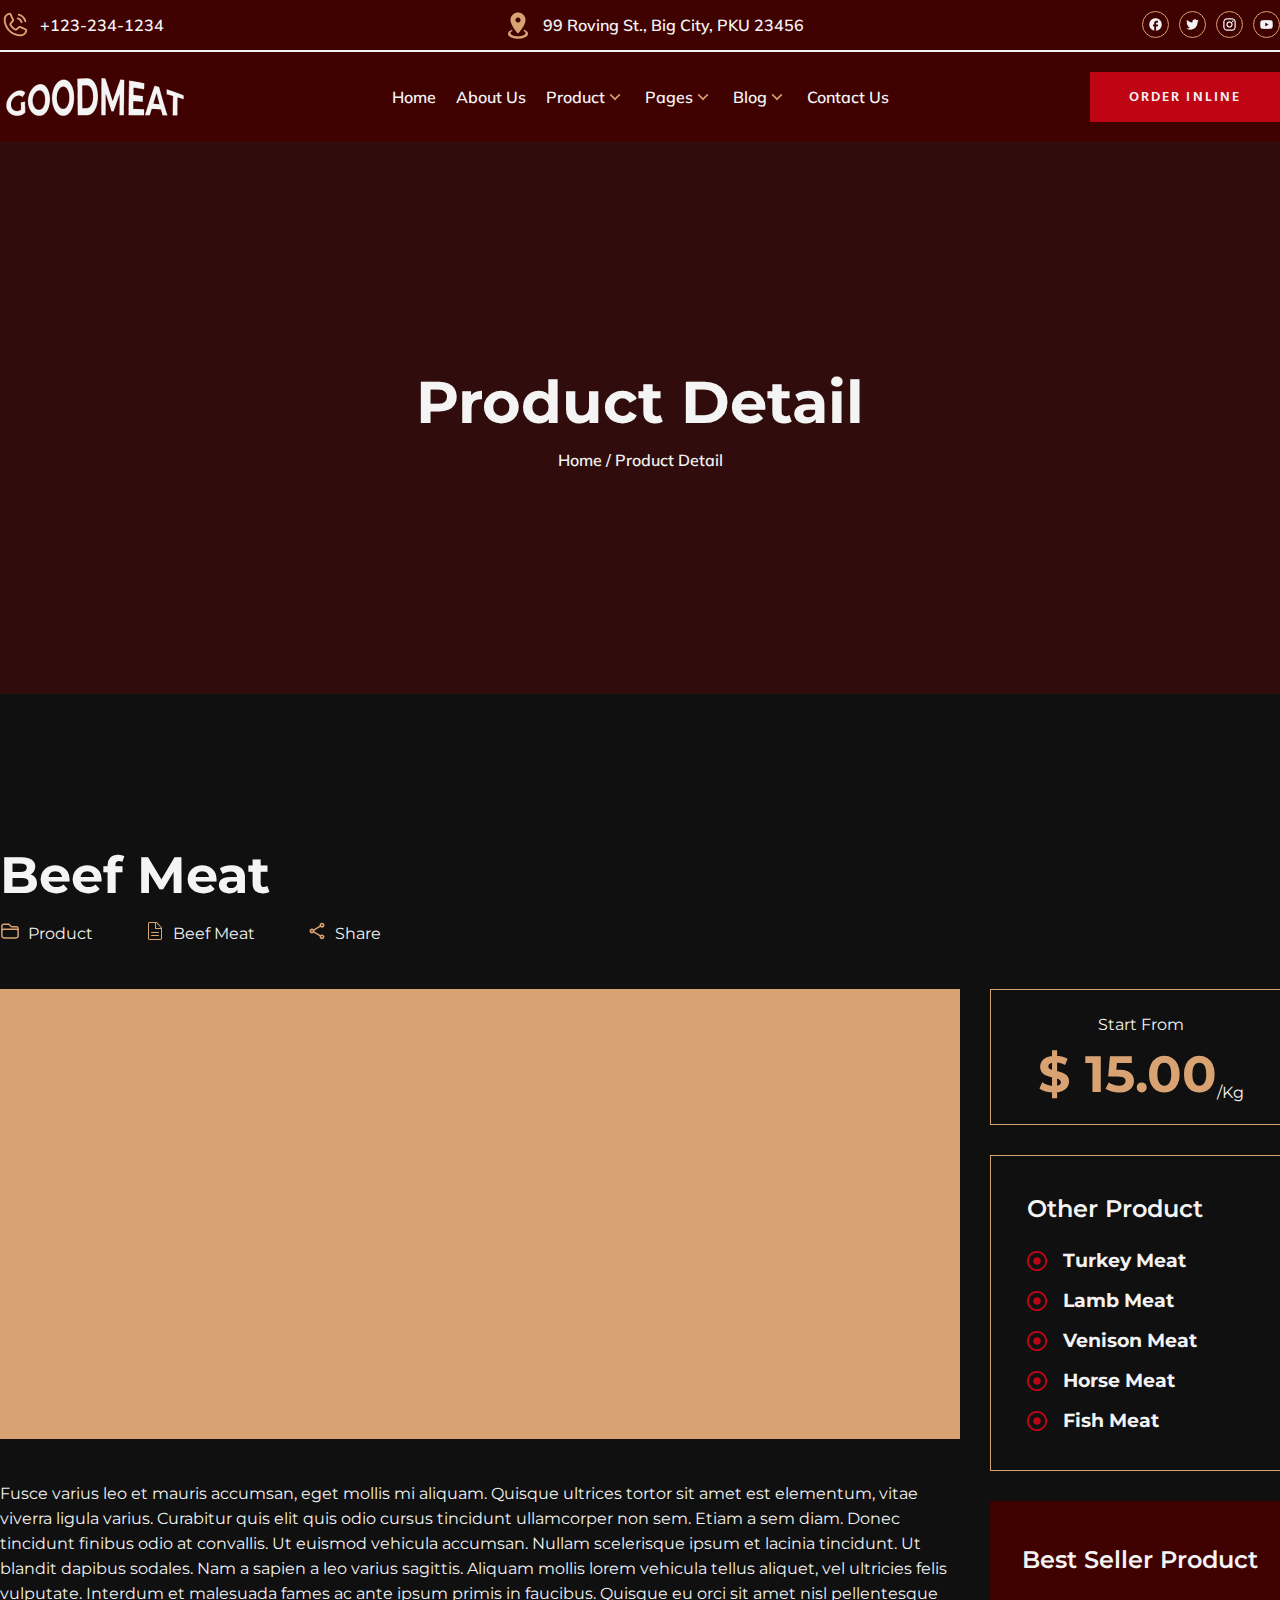
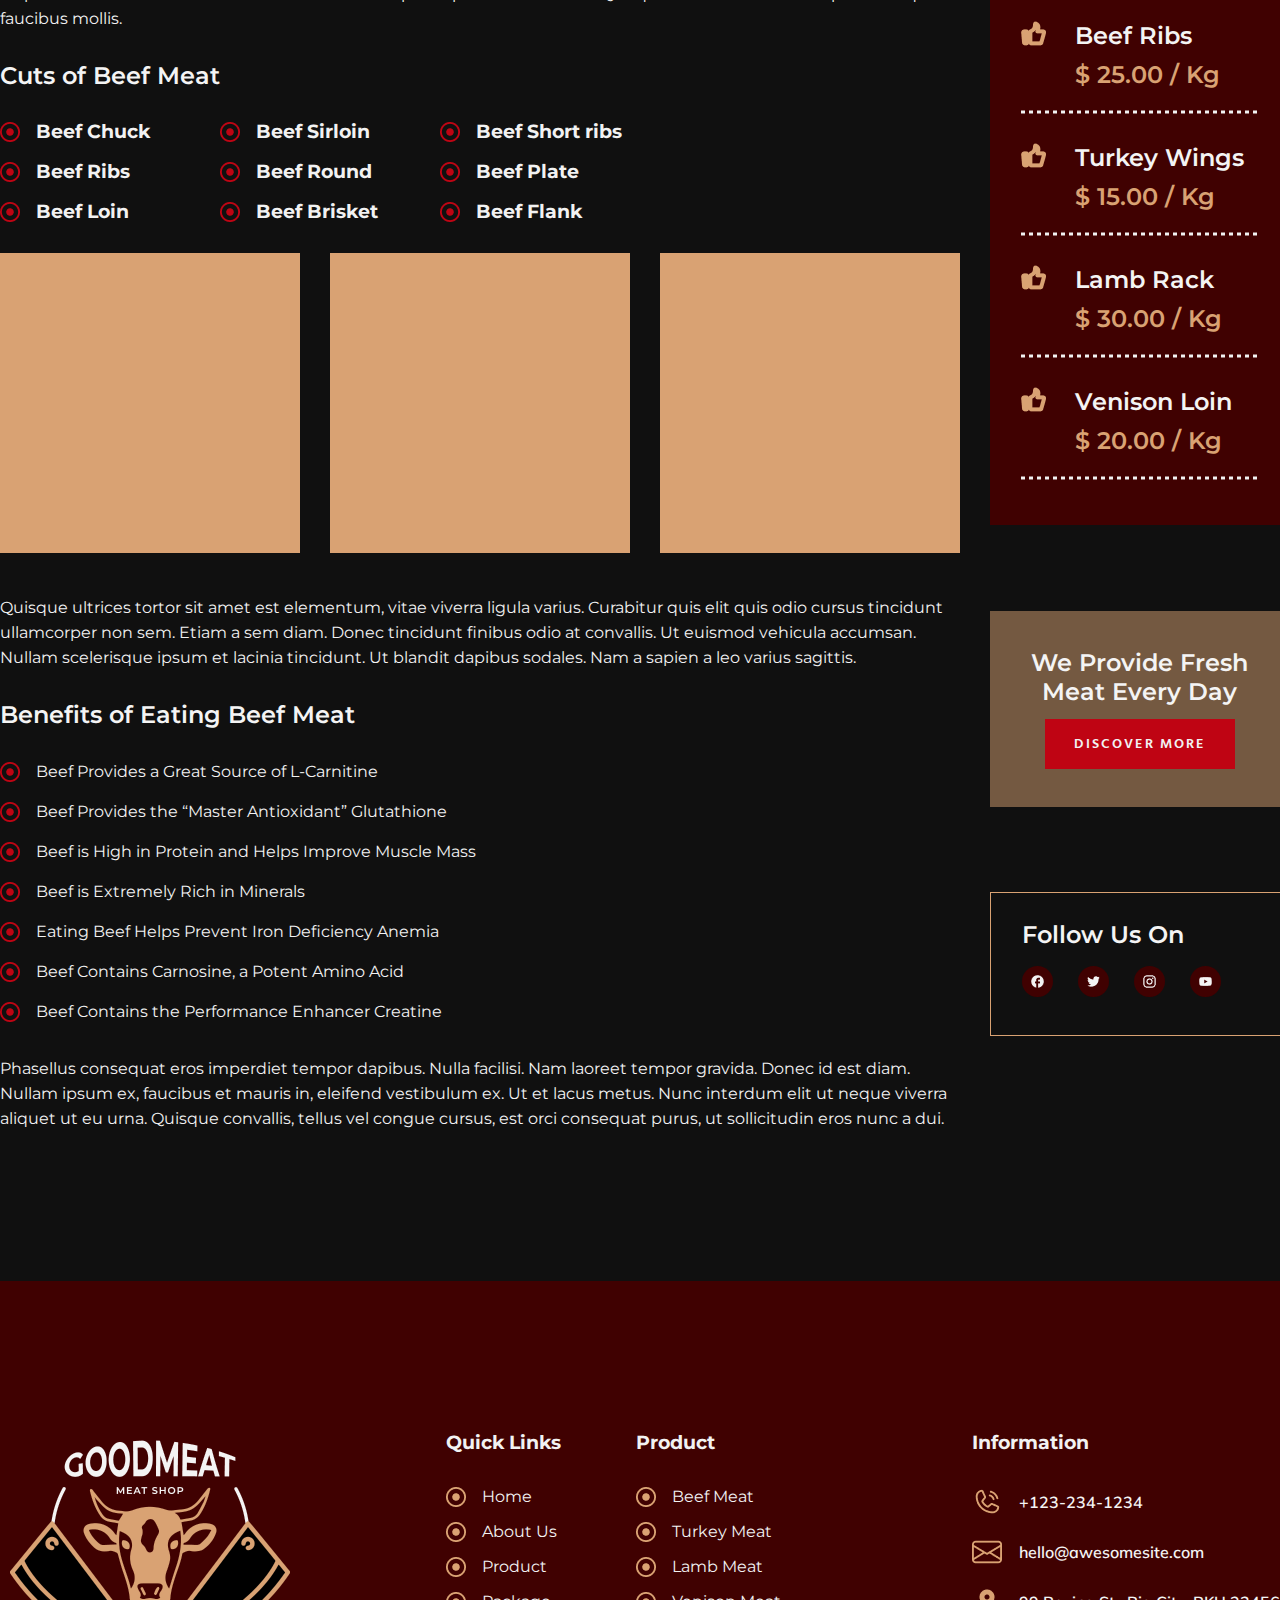
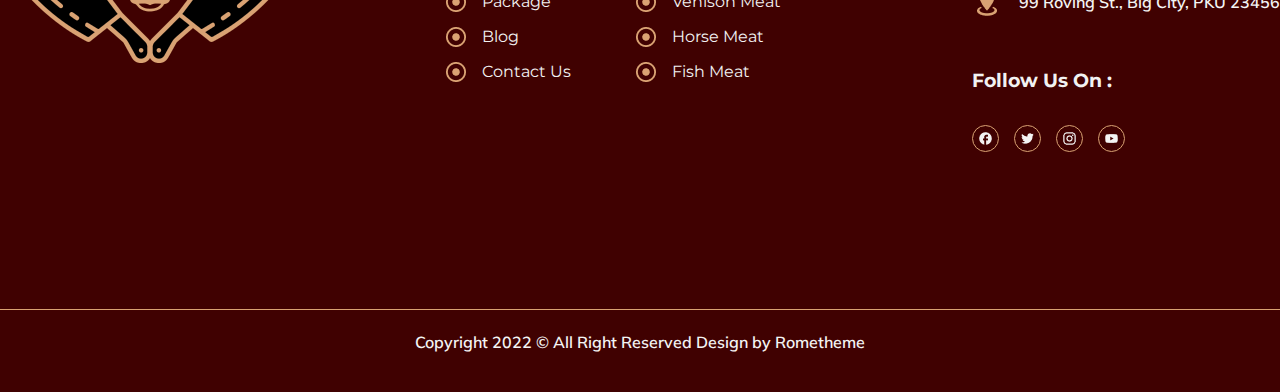
<file: product-detail.html>
<!DOCTYPE html>
<html lang="en">

<head>
    <meta charset="UTF-8">
    <meta name="viewport" content="width=device-width, initial-scale=1.0">
    <meta name="description" content="Lorem ipsum dolor sit amet, consectetur adipiscing elit.">
    <title>Goodmeat - Product Detail</title>
    <link rel="stylesheet" href="style.css">
    <link rel="shortcut icon" href="/public/images/favicon.ico" type="image/x-icon">
</head>

<body>
    <header>
        <nav class="menu-nav-1">
            <div class="menu-nav-item">
                <img width="30" height="30" src="public/images/ph-phone-call.png" alt="Icone de Telefone">
                <span class="menu">+123-234-1234</span>
            </div>
            <div class="menu-nav-item">
                <img width="30" height="30" src="public/images/mdi-map-marker-radius.png" alt="Icone de Localização">
                <span class="menu">99 Roving St., Big City, PKU 23456</span>
            </div>
            <div class="menu-nav-item">
                <a href="https://www.facebook.com/" target="_blank">
                    <img class="icons-social-media-menu" width="15" height="15"
                        src="public/images/ic-outline-facebook.png" alt="Icone do Facebook">
                </a>
                <a href="https://twitter.com/" target="_blank">
                    <img class="icons-social-media-menu" width="15" height="15" src="public/images/ri-twitter-fill.png"
                        alt="Icone do Twitter">
                </a>
                <a href="https://www.instagram.com/" target="_blank">
                    <img class="icons-social-media-menu" width="15" height="15" src="public/images/mdi-instagram.png"
                        alt="Icone do Instagram">
                </a>
                <a href="https://www.youtube.com/" target="_blank">
                    <img class="icons-social-media-menu" width="15" height="15" src="public/images/mdi-youtube.png"
                        alt="Icone do Youtube">
                </a>
            </div>
        </nav>
        <div class="line-menu-nav"></div>
        <nav class="menu-nav-2">
            <div class="menu-nav-item">
                <img width="190" height="50" src="public/images/logo-goodmeat.png" alt="Logo da GoodMeat">
            </div>
            <div id="menu-top-items" class="menu-nav-item">
                <ul class="menu-links">
                    <li>
                        <a class="menu" href="index.html">Home</a>
                    </li>
                    <li>
                        <a class="menu" href="about-us.html">About Us</a>
                    </li>
                    <li>
                        <a class="menu menu-dropdown-icon" href="our-product.html">
                            Product
                            <img width="20" height="20" src="public/images/ri-arrow-up-s-line.png"
                                alt="Icone menu dropdown">
                        </a>
                    </li>
                    <li>
                        <a class="menu menu-dropdown-icon" href="#">
                            Pages
                            <img width="20" height="20" src="public/images/ri-arrow-up-s-line.png"
                                alt="Icone menu dropdown">
                        </a>
                    </li>
                    <li>
                        <a class="menu menu-dropdown-icon" href="our-blog.html">
                            Blog
                            <img width="20" height="20" src="public/images/ri-arrow-up-s-line.png"
                                alt="Icone menu dropdown">
                        </a>
                    </li>
                    <li>
                        <a class="menu" href="contact-us.html">Contact Us</a>
                    </li>
                </ul>
            </div>
            <div id="menu-top-button" class="menu-nav-item">
                <a href="#" target="_self">
                    <span class="button-red">ORDER INLINE</span>
                </a>
            </div>
            <button class="btn-icon-header">
                <svg xmlns="http://www.w3.org/2000/svg" width="50" height="50" fill="currentColor" class="bi bi-list"
                    viewBox="0 0 16 16">
                    <path fill-rule="evenodd"
                        d="M2.5 12a.5.5 0 0 1 .5-.5h10a.5.5 0 0 1 0 1H3a.5.5 0 0 1-.5-.5zm0-4a.5.5 0 0 1 .5-.5h10a.5.5 0 0 1 0 1H3a.5.5 0 0 1-.5-.5zm0-4a.5.5 0 0 1 .5-.5h10a.5.5 0 0 1 0 1H3a.5.5 0 0 1-.5-.5z" />
                </svg>
            </button>
        </nav>
    </header>
    <main>
        <section class="banner-pages">
            <div class="banner-pages-container">
                <h2>Product Detail</h2>
                <span class="menu">
                    <a href="/index.html" target="_self">Home</a> / <a href="/product-detail.html"
                        target="_self">Product Detail</a>
                </span>
            </div>
        </section>
        <section class="product-detail">
            <div class="product-detail-container">
                <h3>Beef Meat</h3>
                <nav>
                    <div>
                        <svg xmlns="http://www.w3.org/2000/svg" width="20" height="20" viewBox="0 0 20 20" fill="none">
                            <path
                                d="M1.875 10.625V10C1.875 9.50272 2.07254 9.02581 2.42417 8.67417C2.77581 8.32254 3.25272 8.125 3.75 8.125H16.25C16.7473 8.125 17.2242 8.32254 17.5758 8.67417C17.9275 9.02581 18.125 9.50272 18.125 10V10.625M10.8833 5.25833L9.11667 3.49167C9.0006 3.37546 8.86278 3.28327 8.71107 3.22035C8.55936 3.15744 8.39674 3.12504 8.2325 3.125H3.75C3.25272 3.125 2.77581 3.32254 2.42417 3.67417C2.07254 4.02581 1.875 4.50272 1.875 5V15C1.875 15.4973 2.07254 15.9742 2.42417 16.3258C2.77581 16.6775 3.25272 16.875 3.75 16.875H16.25C16.7473 16.875 17.2242 16.6775 17.5758 16.3258C17.9275 15.9742 18.125 15.4973 18.125 15V7.5C18.125 7.00272 17.9275 6.52581 17.5758 6.17417C17.2242 5.82254 16.7473 5.625 16.25 5.625H11.7675C11.4361 5.62471 11.1175 5.49282 10.8833 5.25833Z"
                                stroke="#D9A273" stroke-width="1.5" stroke-linecap="round" stroke-linejoin="round" />
                        </svg>
                        <p>Product</p>
                    </div>
                    <div>

                        <svg xmlns="http://www.w3.org/2000/svg" width="20" height="20" viewBox="0 0 20 20" fill="none">
                            <path
                                d="M6.5 12C6.36739 12 6.24021 11.9473 6.14645 11.8536C6.05268 11.7598 6 11.6326 6 11.5C6 11.3674 6.05268 11.2402 6.14645 11.1464C6.24021 11.0527 6.36739 11 6.5 11H13.5C13.6326 11 13.7598 11.0527 13.8536 11.1464C13.9473 11.2402 14 11.3674 14 11.5C14 11.6326 13.9473 11.7598 13.8536 11.8536C13.7598 11.9473 13.6326 12 13.5 12H6.5ZM6.5 15C6.36739 15 6.24021 14.9473 6.14645 14.8536C6.05268 14.7598 6 14.6326 6 14.5C6 14.3674 6.05268 14.2402 6.14645 14.1464C6.24021 14.0527 6.36739 14 6.5 14H13.5C13.6326 14 13.7598 14.0527 13.8536 14.1464C13.9473 14.2402 14 14.3674 14 14.5C14 14.6326 13.9473 14.7598 13.8536 14.8536C13.7598 14.9473 13.6326 15 13.5 15H6.5Z"
                                fill="#D9A273" />
                            <path fill-rule="evenodd" clip-rule="evenodd"
                                d="M11.185 1H4.5C4.10218 1 3.72064 1.15804 3.43934 1.43934C3.15804 1.72064 3 2.10218 3 2.5V17.5C3 17.8978 3.15804 18.2794 3.43934 18.5607C3.72064 18.842 4.10218 19 4.5 19H15.5C15.8978 19 16.2794 18.842 16.5607 18.5607C16.842 18.2794 17 17.8978 17 17.5V7.202C16.9999 6.82647 16.859 6.46464 16.605 6.188L12.291 1.486C12.1504 1.33275 11.9795 1.2104 11.7891 1.12673C11.5987 1.04307 11.393 0.99991 11.185 1ZM4 2.5C4 2.36739 4.05268 2.24022 4.14645 2.14645C4.24021 2.05268 4.36739 2 4.5 2H11.185C11.2544 1.99992 11.323 2.01429 11.3865 2.04218C11.4501 2.07007 11.5071 2.11087 11.554 2.162L15.868 6.864C15.9528 6.95616 15.9999 7.07678 16 7.202V17.5C16 17.6326 15.9473 17.7598 15.8536 17.8536C15.7598 17.9473 15.6326 18 15.5 18H4.5C4.36739 18 4.24021 17.9473 4.14645 17.8536C4.05268 17.7598 4 17.6326 4 17.5V2.5Z"
                                fill="#D9A273" />
                            <path
                                d="M11 7H16.5C16.6326 7 16.7598 7.05268 16.8536 7.14645C16.9473 7.24021 17 7.36739 17 7.5C17 7.63261 16.9473 7.75979 16.8536 7.85355C16.7598 7.94732 16.6326 8 16.5 8H10.5C10.3674 8 10.2402 7.94732 10.1464 7.85355C10.0527 7.75979 10 7.63261 10 7.5V1.5C10 1.36739 10.0527 1.24021 10.1464 1.14645C10.2402 1.05268 10.3674 1 10.5 1C10.6326 1 10.7598 1.05268 10.8536 1.14645C10.9473 1.24021 11 1.36739 11 1.5V7Z"
                                fill="#D9A273" />
                        </svg>
                        <p>Beef Meat</p>
                    </div>
                    <div>
                        <svg xmlns="http://www.w3.org/2000/svg" width="20" height="20" viewBox="0 0 20 20" fill="none">
                            <path
                                d="M15 13.4C14.3667 13.4 13.8 13.65 13.3667 14.0417L7.425 10.5834C7.46667 10.3917 7.5 10.2 7.5 10C7.5 9.80002 7.46667 9.60835 7.425 9.41669L13.3 5.99169C13.75 6.40835 14.3417 6.66669 15 6.66669C16.3833 6.66669 17.5 5.55002 17.5 4.16669C17.5 2.78335 16.3833 1.66669 15 1.66669C13.6167 1.66669 12.5 2.78335 12.5 4.16669C12.5 4.36669 12.5333 4.55835 12.575 4.75002L6.7 8.17502C6.25 7.75835 5.65833 7.50002 5 7.50002C3.61667 7.50002 2.5 8.61669 2.5 10C2.5 11.3834 3.61667 12.5 5 12.5C5.65833 12.5 6.25 12.2417 6.7 11.825L12.6333 15.2917C12.5917 15.4667 12.5667 15.65 12.5667 15.8334C12.5667 17.175 13.6583 18.2667 15 18.2667C16.3417 18.2667 17.4333 17.175 17.4333 15.8334C17.4333 14.4917 16.3417 13.4 15 13.4ZM15 3.33335C15.4583 3.33335 15.8333 3.70835 15.8333 4.16669C15.8333 4.62502 15.4583 5.00002 15 5.00002C14.5417 5.00002 14.1667 4.62502 14.1667 4.16669C14.1667 3.70835 14.5417 3.33335 15 3.33335ZM5 10.8334C4.54167 10.8334 4.16667 10.4584 4.16667 10C4.16667 9.54169 4.54167 9.16669 5 9.16669C5.45833 9.16669 5.83333 9.54169 5.83333 10C5.83333 10.4584 5.45833 10.8334 5 10.8334ZM15 16.6834C14.5417 16.6834 14.1667 16.3084 14.1667 15.85C14.1667 15.3917 14.5417 15.0167 15 15.0167C15.4583 15.0167 15.8333 15.3917 15.8333 15.85C15.8333 16.3084 15.4583 16.6834 15 16.6834Z"
                                fill="#D9A273" />
                        </svg>
                        <p>Share</p>
                    </div>
                </nav>
                <div class="product-details-blocks">
                    <div class="product-details-left">
                        <div class="product-details-image">
                        </div>
                        <p>Fusce varius leo et mauris accumsan, eget mollis mi aliquam. Quisque ultrices tortor sit amet
                            est elementum, vitae viverra ligula varius. Curabitur quis elit quis odio cursus tincidunt
                            ullamcorper non sem. Etiam a sem diam. Donec tincidunt finibus odio at convallis. Ut euismod
                            vehicula accumsan. Nullam scelerisque ipsum et lacinia tincidunt. Ut blandit dapibus
                            sodales. Nam a sapien a leo varius sagittis. Aliquam mollis lorem vehicula tellus aliquet,
                            vel ultricies felis vulputate. Interdum et malesuada fames ac ante ipsum primis in faucibus.
                            Quisque eu orci sit amet nisl pellentesque faucibus mollis.</p>
                        <h4>Cuts of Beef Meat</h4>
                        <div class="product-details-mark-texts">
                            <div>
                                <div class="product-details-mark-text">
                                    <img width="20" height="20" src="public/images/fa-6-regular-circle-dot.png" alt="">
                                    <h5>Beef Chuck</h5>
                                </div>
                                <div class="product-details-mark-text">
                                    <img width="20" height="20" src="public/images/fa-6-regular-circle-dot.png" alt="">
                                    <h5>Beef Ribs</h5>
                                </div>
                                <div class="product-details-mark-text">
                                    <img width="20" height="20" src="public/images/fa-6-regular-circle-dot.png" alt="">
                                    <h5>Beef Loin</h5>
                                </div>
                            </div>
                            <div>
                                <div class="product-details-mark-text">
                                    <img width="20" height="20" src="public/images/fa-6-regular-circle-dot.png" alt="">
                                    <h5>Beef Sirloin</h5>
                                </div>
                                <div class="product-details-mark-text">
                                    <img width="20" height="20" src="public/images/fa-6-regular-circle-dot.png" alt="">
                                    <h5>Beef Round</h5>
                                </div>
                                <div class="product-details-mark-text">
                                    <img width="20" height="20" src="public/images/fa-6-regular-circle-dot.png" alt="">
                                    <h5>Beef Brisket</h5>
                                </div>
                            </div>
                            <div>
                                <div class="product-details-mark-text">
                                    <img width="20" height="20" src="public/images/fa-6-regular-circle-dot.png" alt="">
                                    <h5>Beef Short ribs</h5>
                                </div>
                                <div class="product-details-mark-text">
                                    <img width="20" height="20" src="public/images/fa-6-regular-circle-dot.png" alt="">
                                    <h5>Beef Plate</h5>
                                </div>
                                <div class="product-details-mark-text">
                                    <img width="20" height="20" src="public/images/fa-6-regular-circle-dot.png" alt="">
                                    <h5>Beef Flank</h5>
                                </div>
                            </div>
                        </div>
                        <div class="product-details-images">
                            <div class="product-details-small-image">
                            </div>
                            <div class="product-details-small-image">
                            </div>
                            <div class="product-details-small-image">
                            </div>
                        </div>
                        <p>Quisque ultrices tortor sit amet est elementum, vitae viverra ligula varius. Curabitur quis
                            elit quis odio cursus tincidunt ullamcorper non sem. Etiam a sem diam. Donec tincidunt
                            finibus odio at convallis. Ut euismod vehicula accumsan. Nullam scelerisque ipsum et lacinia
                            tincidunt. Ut blandit dapibus sodales. Nam a sapien a leo varius sagittis.</p>
                        <h4>Benefits of Eating Beef Meat</h4>
                        <div class="product-details-mark-text">
                            <img width="20" height="20" src="public/images/fa-6-regular-circle-dot.png" alt="">
                            <p>Beef Provides a Great Source of L-Carnitine</p>
                        </div>
                        <div class="product-details-mark-text">
                            <img width="20" height="20" src="public/images/fa-6-regular-circle-dot.png" alt="">
                            <p>Beef Provides the “Master Antioxidant” Glutathione</p>
                        </div>
                        <div class="product-details-mark-text">
                            <img width="20" height="20" src="public/images/fa-6-regular-circle-dot.png" alt="">
                            <p>Beef is High in Protein and Helps Improve Muscle Mass</p>
                        </div>
                        <div class="product-details-mark-text">
                            <img width="20" height="20" src="public/images/fa-6-regular-circle-dot.png" alt="">
                            <p>Beef is Extremely Rich in Minerals</p>
                        </div>
                        <div class="product-details-mark-text">
                            <img width="20" height="20" src="public/images/fa-6-regular-circle-dot.png" alt="">
                            <p>Eating Beef Helps Prevent Iron Deficiency Anemia</p>
                        </div>
                        <div class="product-details-mark-text">
                            <img width="20" height="20" src="public/images/fa-6-regular-circle-dot.png" alt="">
                            <p>Beef Contains Carnosine, a Potent Amino Acid</p>
                        </div>
                        <div class="product-details-mark-text">
                            <img width="20" height="20" src="public/images/fa-6-regular-circle-dot.png" alt="">
                            <p>Beef Contains the Performance Enhancer Creatine</p>
                        </div>
                        <p style="padding-top: 17px;">Phasellus consequat eros imperdiet tempor dapibus. Nulla facilisi.
                            Nam laoreet tempor gravida. Donec id est diam. Nullam ipsum ex, faucibus et mauris in,
                            eleifend vestibulum ex. Ut et lacus metus. Nunc interdum elit ut neque viverra aliquet ut eu
                            urna. Quisque convallis, tellus vel congue cursus, est orci consequat purus, ut sollicitudin
                            eros nunc a dui.</p>
                    </div>
                    <div class="product-details-right">
                        <div class="product-details-box-price">
                            <p>Start From</p>
                            <div>
                                <h3>$ 15.00</h3>
                                <p>/Kg</p>
                            </div>
                        </div>
                        <div class="product-details-other-product">
                            <h4>Other Product</h4>
                            <div>
                                <div class="product-details-mark-text">
                                    <img width="20" height="20" src="public/images/fa-6-regular-circle-dot.png" alt="">
                                    <h5>Turkey Meat</h5>
                                </div>
                                <div class="product-details-mark-text">
                                    <img width="20" height="20" src="public/images/fa-6-regular-circle-dot.png" alt="">
                                    <h5>Lamb Meat</h5>
                                </div>
                                <div class="product-details-mark-text">
                                    <img width="20" height="20" src="public/images/fa-6-regular-circle-dot.png" alt="">
                                    <h5>Venison Meat</h5>
                                </div>
                                <div class="product-details-mark-text">
                                    <img width="20" height="20" src="public/images/fa-6-regular-circle-dot.png" alt="">
                                    <h5>Horse Meat</h5>
                                </div>
                                <div class="product-details-mark-text">
                                    <img width="20" height="20" src="public/images/fa-6-regular-circle-dot.png" alt="">
                                    <h5>Fish Meat</h5>
                                </div>
                            </div>
                        </div>
                        <div class="product-details-best-seller">
                            <h4>Best Seller Product</h4>
                            <div>
                                <img width="25" height="25" src="public/images/icon-like.png" alt="">
                                <div>
                                    <h4>Beef Ribs</h4>
                                    <h4 style="color: #D9A273;">$ 25.00 / Kg</h4>
                                </div>
                            </div>
                            <svg xmlns="http://www.w3.org/2000/svg" width="238" height="4" viewBox="0 0 238 4"
                                fill="none">
                                <line x1="-0.000976562" y1="2.01428" x2="238.001" y2="2.01428" stroke="#F2F2F2"
                                    stroke-width="3" stroke-dasharray="4 4" />
                            </svg>
                            <div>
                                <img width="25" height="25" src="public/images/icon-like.png" alt="">
                                <div>
                                    <h4>Turkey Wings</h4>
                                    <h4 style="color: #D9A273;">$ 15.00 / Kg</h4>
                                </div>
                            </div>
                            <svg xmlns="http://www.w3.org/2000/svg" width="238" height="4" viewBox="0 0 238 4"
                                fill="none">
                                <line x1="-0.000976562" y1="2.01428" x2="238.001" y2="2.01428" stroke="#F2F2F2"
                                    stroke-width="3" stroke-dasharray="4 4" />
                            </svg>
                            <div>
                                <img width="25" height="25" src="public/images/icon-like.png" alt="">
                                <div>
                                    <h4>Lamb Rack</h4>
                                    <h4 style="color: #D9A273;">$ 30.00 / Kg</h4>
                                </div>
                            </div>
                            <svg xmlns="http://www.w3.org/2000/svg" width="238" height="4" viewBox="0 0 238 4"
                                fill="none">
                                <line x1="-0.000976562" y1="2.01428" x2="238.001" y2="2.01428" stroke="#F2F2F2"
                                    stroke-width="3" stroke-dasharray="4 4" />
                            </svg>
                            <div>
                                <img width="25" height="25" src="public/images/icon-like.png" alt="">
                                <div>
                                    <h4>Venison Loin</h4>
                                    <h4 style="color: #D9A273;">$ 20.00 / Kg</h4>
                                </div>
                            </div>
                            <svg xmlns="http://www.w3.org/2000/svg" width="238" height="4" viewBox="0 0 238 4"
                                fill="none">
                                <line x1="-0.000976562" y1="2.01428" x2="238.001" y2="2.01428" stroke="#F2F2F2"
                                    stroke-width="3" stroke-dasharray="4 4" />
                            </svg>
                        </div>
                        <div class="product-details-we-provide">
                            <h4>We Provide Fresh Meat Every Day</h4>
                            <a class="button-red" href="#">DISCOVER MORE</a>
                        </div>
                        <div class="product-details-follow-us">
                            <h4>Follow Us On</h4>
                            <div>
                                <img width="15" height="15" src="public/images/ic-outline-facebook.png" alt="">
                                <img width="15" height="15" src="public/images/ri-twitter-fill.png" alt="">
                                <img width="15" height="15" src="public/images/mdi-instagram.png" alt="">
                                <img width="15" height="15" src="public/images/mdi-youtube.png" alt="">
                            </div>
                        </div>
                    </div>
                </div>
            </div>
        </section>
    </main>
    <footer>
        <div class="footer-container">
            <img width="300" height="241" src="public/images/goodmeat-logo-footer.png" alt="">
            <div class="footer-container-blocks">
                <div class="footer-container-block">
                    <h5>Quick Links</h5>
                    <div class="footer-link">
                        <img width="20" height="20" src="public/images/icon-footer.png" alt="">
                        <a href="/index.html" target="_self">
                            <p>Home</p>
                        </a>
                    </div>
                    <div class="footer-link">
                        <img width="20" height="20" src="public/images/icon-footer.png" alt="">
                        <a href="/about-us.html" target="_self">
                            <p>About Us</p>
                        </a>
                    </div>
                    <div class="footer-link">
                        <img width="20" height="20" src="public/images/icon-footer.png" alt="">
                        <a href="/our-product.html" target="_self">
                            <p>Product</p>
                        </a>
                    </div>
                    <div class="footer-link">
                        <img width="20" height="20" src="public/images/icon-footer.png" alt="">
                        <a href="/our-package.html" target="_self">
                            <p>Package</p>
                        </a>
                    </div>
                    <div class="footer-link">
                        <img width="20" height="20" src="public/images/icon-footer.png" alt="">
                        <a href="/our-blog.html" target="_self">
                            <p>Blog</p>
                        </a>
                    </div>
                    <div class="footer-link">
                        <img width="20" height="20" src="public/images/icon-footer.png" alt="">
                        <a href="/contact-us.html" target="_self">
                            <p>Contact Us</p>
                        </a>
                    </div>
                </div>
                <div class="footer-container-block">
                    <h5>Product</h5>
                    <div class="footer-link">
                        <img width="20" height="20" src="public/images/icon-footer.png" alt="">
                        <a href="#" target="_self">
                            <p>Beef Meat</p>
                        </a>
                    </div>
                    <div class="footer-link">
                        <img width="20" height="20" src="public/images/icon-footer.png" alt="">
                        <a href="#" target="_self">
                            <p>Turkey Meat</p>
                        </a>
                    </div>
                    <div class="footer-link">
                        <img width="20" height="20" src="public/images/icon-footer.png" alt="">
                        <a href="#" target="_self">
                            <p>Lamb Meat</p>
                        </a>
                    </div>
                    <div class="footer-link">
                        <img width="20" height="20" src="public/images/icon-footer.png" alt="">
                        <a href="#" target="_self">
                            <p>Venison Meat</p>
                        </a>
                    </div>
                    <div class="footer-link">
                        <img width="20" height="20" src="public/images/icon-footer.png" alt="">
                        <a href="#" target="_self">
                            <p>Horse Meat</p>
                        </a>
                    </div>
                    <div class="footer-link">
                        <img width="20" height="20" src="public/images/icon-footer.png" alt="">
                        <a href="#" target="_self">
                            <p>Fish Meat</p>
                        </a>
                    </div>
                </div>
            </div>
            <div class="footer-information">
                <h5>Information</h5>
                <div class="footer-information-link">
                    <img width="30" height="30" src="public/images/ph-phone-call.png" alt="">
                    <span class="menu">+123-234-1234</span>
                </div>
                <div class="footer-information-link">
                    <img width="30" height="30" src="public/images/envelope.png" alt="">
                    <span class="menu">hello@awesomesite.com</span>
                </div>
                <div class="footer-information-link">
                    <img width="30" height="30" src="public/images/mdi-map-marker-radius.png" alt="">
                    <span class="menu">99 Roving St., Big City, PKU 23456</span>
                </div>
                <h5 style="padding-top: 32px;">Follow Us On :</h5>
                <div class="icons-social-media-footer">
                    <a href="https://www.facebook.com/" target="_blank">
                        <img class="icons-social-media-menu" width="15" height="15"
                            src="public/images/ic-outline-facebook.png" alt="Icone do Facebook">
                    </a>
                    <a href="https://twitter.com/" target="_blank">
                        <img class="icons-social-media-menu" width="15" height="15"
                            src="public/images/ri-twitter-fill.png" alt="Icone do Twitter">
                    </a>
                    <a href="https://www.instagram.com/" target="_blank">
                        <img class="icons-social-media-menu" width="15" height="15"
                            src="public/images/mdi-instagram.png" alt="Icone do Instagram">
                    </a>
                    <a href="https://www.youtube.com/" target="_blank">
                        <img class="icons-social-media-menu" width="15" height="15" src="public/images/mdi-youtube.png"
                            alt="Icone do Youtube">
                    </a>
                </div>
            </div>
        </div>
        <div class="footer-copyright">
            <span class="menu">Copyright 2022 © All Right Reserved Design by Rometheme</span>
        </div>
    </footer>
</body>

</html>
</file>
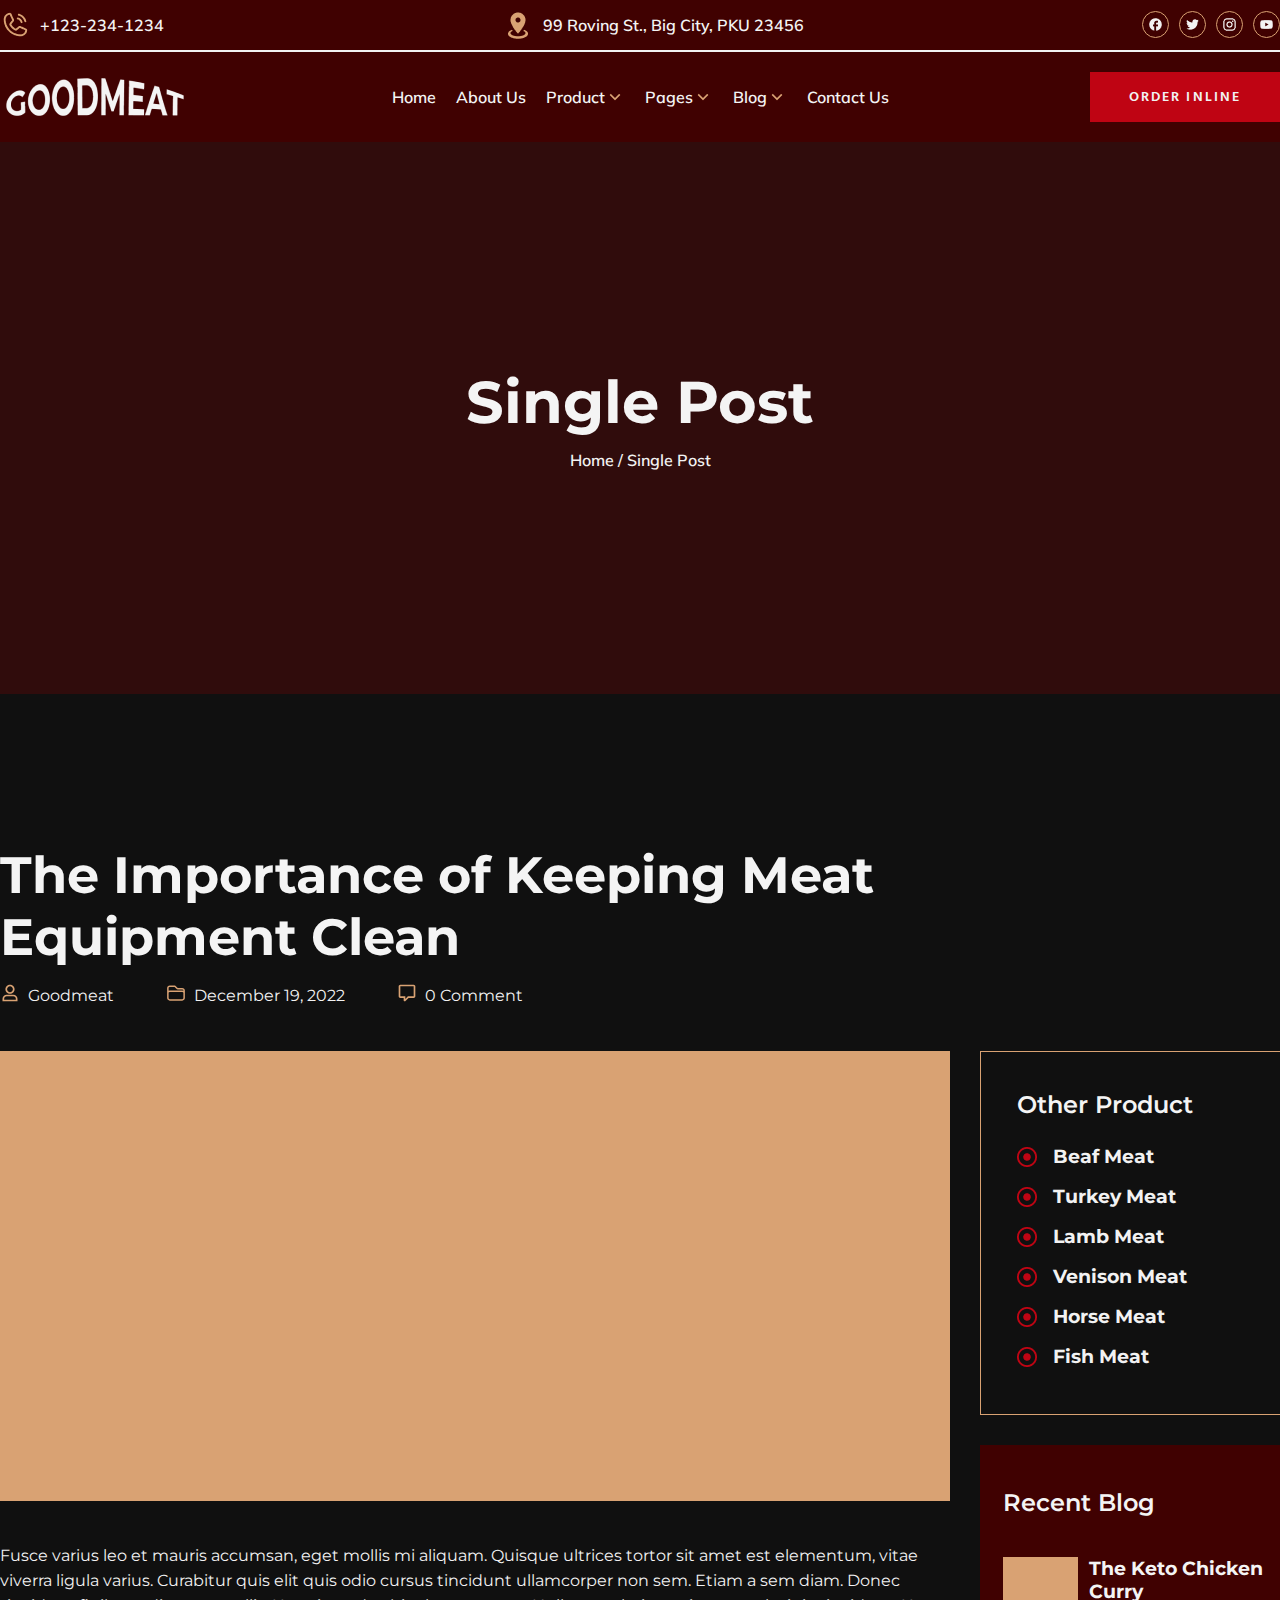
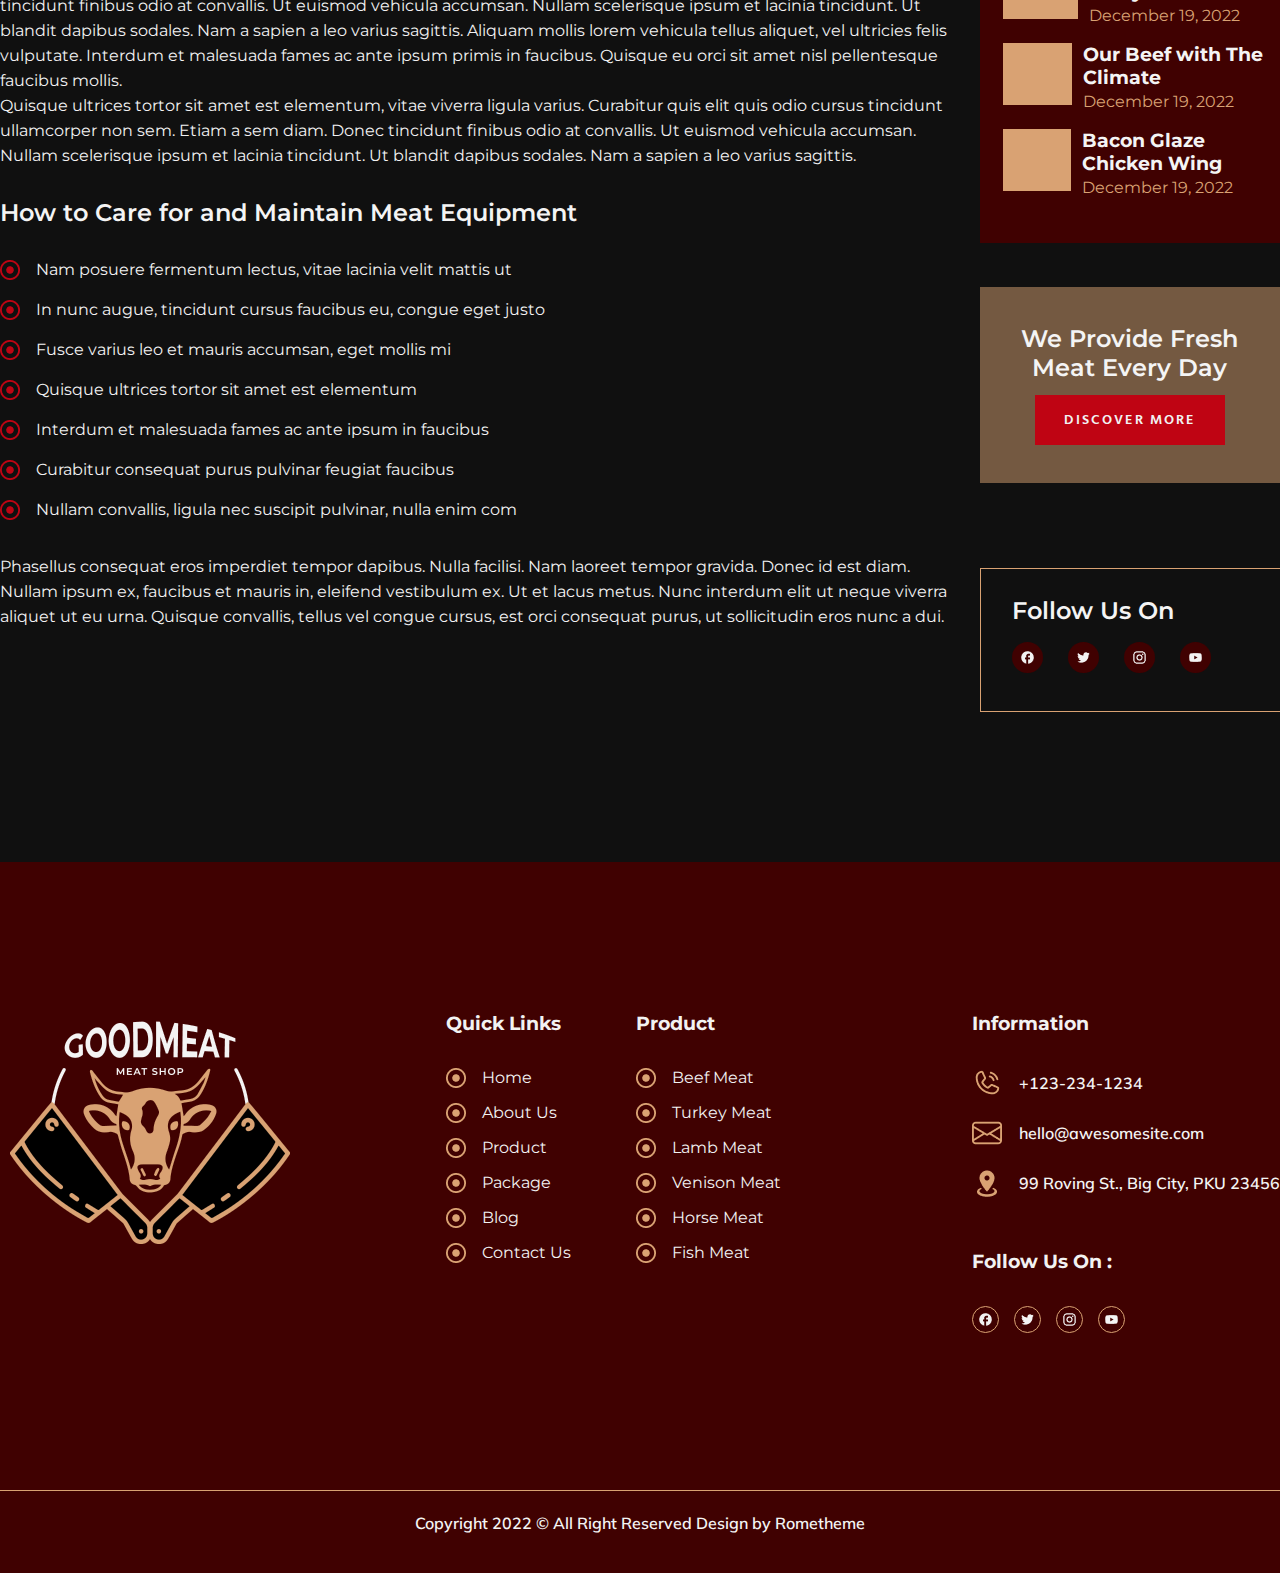
<file: single-post.html>
<!DOCTYPE html>
<html lang="en">

<head>
    <meta charset="UTF-8">
    <meta name="viewport" content="width=device-width, initial-scale=1.0">
    <meta name="description" content="Lorem ipsum dolor sit amet, consectetur adipiscing elit.">
    <title>Goodmeat - Single Post</title>
    <link rel="stylesheet" href="style.css">
    <link rel="shortcut icon" href="/public/images/favicon.ico" type="image/x-icon">
</head>

<body>
    <header>
        <nav class="menu-nav-1">
            <div class="menu-nav-item">
                <img width="30" height="30" src="public/images/ph-phone-call.png" alt="Icone de Telefone">
                <span class="menu">+123-234-1234</span>
            </div>
            <div class="menu-nav-item">
                <img width="30" height="30" src="public/images/mdi-map-marker-radius.png" alt="Icone de Localização">
                <span class="menu">99 Roving St., Big City, PKU 23456</span>
            </div>
            <div class="menu-nav-item">
                <a href="https://www.facebook.com/" target="_blank">
                    <img class="icons-social-media-menu" width="15" height="15"
                        src="public/images/ic-outline-facebook.png" alt="Icone do Facebook">
                </a>
                <a href="https://twitter.com/" target="_blank">
                    <img class="icons-social-media-menu" width="15" height="15" src="public/images/ri-twitter-fill.png"
                        alt="Icone do Twitter">
                </a>
                <a href="https://www.instagram.com/" target="_blank">
                    <img class="icons-social-media-menu" width="15" height="15" src="public/images/mdi-instagram.png"
                        alt="Icone do Instagram">
                </a>
                <a href="https://www.youtube.com/" target="_blank">
                    <img class="icons-social-media-menu" width="15" height="15" src="public/images/mdi-youtube.png"
                        alt="Icone do Youtube">
                </a>
            </div>
        </nav>
        <div class="line-menu-nav"></div>
        <nav class="menu-nav-2">
            <div class="menu-nav-item">
                <img width="190" height="50" src="public/images/logo-goodmeat.png" alt="Logo da GoodMeat">
            </div>
            <div id="menu-top-items" class="menu-nav-item">
                <ul class="menu-links">
                    <li>
                        <a class="menu" href="index.html">Home</a>
                    </li>
                    <li>
                        <a class="menu" href="about-us.html">About Us</a>
                    </li>
                    <li>
                        <a class="menu menu-dropdown-icon" href="our-product.html">
                            Product
                            <img width="20" height="20" src="public/images/ri-arrow-up-s-line.png"
                                alt="Icone menu dropdown">
                        </a>
                    </li>
                    <li>
                        <a class="menu menu-dropdown-icon" href="#">
                            Pages
                            <img width="20" height="20" src="public/images/ri-arrow-up-s-line.png"
                                alt="Icone menu dropdown">
                        </a>
                    </li>
                    <li>
                        <a class="menu menu-dropdown-icon" href="our-blog.html">
                            Blog
                            <img width="20" height="20" src="public/images/ri-arrow-up-s-line.png"
                                alt="Icone menu dropdown">
                        </a>
                    </li>
                    <li>
                        <a class="menu" href="contact-us.html">Contact Us</a>
                    </li>
                </ul>
            </div>
            <div id="menu-top-button" class="menu-nav-item">
                <a href="#" target="_self">
                    <span class="button-red">ORDER INLINE</span>
                </a>
            </div>
            <button class="btn-icon-header">
                <svg xmlns="http://www.w3.org/2000/svg" width="50" height="50" fill="currentColor" class="bi bi-list"
                    viewBox="0 0 16 16">
                    <path fill-rule="evenodd"
                        d="M2.5 12a.5.5 0 0 1 .5-.5h10a.5.5 0 0 1 0 1H3a.5.5 0 0 1-.5-.5zm0-4a.5.5 0 0 1 .5-.5h10a.5.5 0 0 1 0 1H3a.5.5 0 0 1-.5-.5zm0-4a.5.5 0 0 1 .5-.5h10a.5.5 0 0 1 0 1H3a.5.5 0 0 1-.5-.5z" />
                </svg>
            </button>
        </nav>
    </header>
    <main>
        <section class="banner-pages">
            <div class="banner-pages-container">
                <h2>Single Post</h2>
                <span class="menu">
                    <a href="/index.html" target="_self">Home</a> / <a href="/single-post.html" target="_self">Single
                        Post</a>
                </span>
            </div>
        </section>
        <section class="product-detail">
            <div class="product-detail-container">
                <h3 class="h3-single-post">The Importance of Keeping Meat Equipment Clean</h3>
                <nav>
                    <div>
                        <svg xmlns="http://www.w3.org/2000/svg" width="20" height="20" viewBox="0 0 20 20" fill="none">
                            <path
                                d="M10 3.33335C9.22645 3.33335 8.48459 3.64064 7.93761 4.18763C7.39062 4.73461 7.08333 5.47647 7.08333 6.25002C7.08333 7.02357 7.39062 7.76543 7.93761 8.31241C8.48459 8.8594 9.22645 9.16669 10 9.16669C10.7735 9.16669 11.5154 8.8594 12.0624 8.31241C12.6094 7.76543 12.9167 7.02357 12.9167 6.25002C12.9167 5.47647 12.6094 4.73461 12.0624 4.18763C11.5154 3.64064 10.7735 3.33335 10 3.33335ZM5.41667 6.25002C5.41667 5.03444 5.89955 3.86866 6.75909 3.00911C7.61864 2.14957 8.78442 1.66669 10 1.66669C11.2156 1.66669 12.3814 2.14957 13.2409 3.00911C14.1004 3.86866 14.5833 5.03444 14.5833 6.25002C14.5833 7.4656 14.1004 8.63138 13.2409 9.49093C12.3814 10.3505 11.2156 10.8334 10 10.8334C8.78442 10.8334 7.61864 10.3505 6.75909 9.49093C5.89955 8.63138 5.41667 7.4656 5.41667 6.25002ZM2.5 15.8334C2.5 14.7283 2.93899 13.6685 3.72039 12.8871C4.50179 12.1057 5.5616 11.6667 6.66667 11.6667H13.3333C14.4384 11.6667 15.4982 12.1057 16.2796 12.8871C17.061 13.6685 17.5 14.7283 17.5 15.8334V18.3334H2.5V15.8334ZM6.66667 13.3334C6.00363 13.3334 5.36774 13.5967 4.8989 14.0656C4.43006 14.5344 4.16667 15.1703 4.16667 15.8334V16.6667H15.8333V15.8334C15.8333 15.1703 15.5699 14.5344 15.1011 14.0656C14.6323 13.5967 13.9964 13.3334 13.3333 13.3334H6.66667Z"
                                fill="#D9A273" />
                        </svg>
                        <p>Goodmeat</p>
                    </div>
                    <div>
                        <svg xmlns="http://www.w3.org/2000/svg" width="20" height="20" viewBox="0 0 20 20" fill="none">
                            <path
                                d="M1.875 10.625V10C1.875 9.50272 2.07254 9.02581 2.42417 8.67417C2.77581 8.32254 3.25272 8.125 3.75 8.125H16.25C16.7473 8.125 17.2242 8.32254 17.5758 8.67417C17.9275 9.02581 18.125 9.50272 18.125 10V10.625M10.8833 5.25833L9.11667 3.49167C9.0006 3.37546 8.86278 3.28327 8.71107 3.22035C8.55936 3.15744 8.39674 3.12504 8.2325 3.125H3.75C3.25272 3.125 2.77581 3.32254 2.42417 3.67417C2.07254 4.02581 1.875 4.50272 1.875 5V15C1.875 15.4973 2.07254 15.9742 2.42417 16.3258C2.77581 16.6775 3.25272 16.875 3.75 16.875H16.25C16.7473 16.875 17.2242 16.6775 17.5758 16.3258C17.9275 15.9742 18.125 15.4973 18.125 15V7.5C18.125 7.00272 17.9275 6.52581 17.5758 6.17417C17.2242 5.82254 16.7473 5.625 16.25 5.625H11.7675C11.4361 5.62471 11.1175 5.49282 10.8833 5.25833Z"
                                stroke="#D9A273" stroke-width="1.5" stroke-linecap="round" stroke-linejoin="round" />
                        </svg>
                        <p>December 19, 2022</p>
                    </div>
                    <div>
                        <svg xmlns="http://www.w3.org/2000/svg" width="20" height="20" viewBox="0 0 20 20" fill="none">
                            <path
                                d="M7.49935 18.3334C7.27834 18.3334 7.06637 18.2456 6.91009 18.0893C6.75381 17.933 6.66602 17.721 6.66602 17.5V15H3.33268C2.89065 15 2.46673 14.8244 2.15417 14.5119C1.84161 14.1993 1.66602 13.7754 1.66602 13.3334V3.33335C1.66602 2.89133 1.84161 2.4674 2.15417 2.15484C2.46673 1.84228 2.89065 1.66669 3.33268 1.66669H16.666C17.108 1.66669 17.532 1.84228 17.8445 2.15484C18.1571 2.4674 18.3327 2.89133 18.3327 3.33335V13.3334C18.3327 13.7754 18.1571 14.1993 17.8445 14.5119C17.532 14.8244 17.108 15 16.666 15H11.5827L8.49935 18.0917C8.33268 18.25 8.12435 18.3334 7.91602 18.3334H7.49935ZM8.33268 13.3334V15.9L10.8993 13.3334H16.666V3.33335H3.33268V13.3334H8.33268Z"
                                fill="#D9A273" />
                        </svg>
                        <p>0 Comment</p>
                    </div>
                </nav>
                <div class="product-details-blocks">
                    <div class="product-details-left">
                        <div class="product-details-image">
                        </div>
                        <p>Fusce varius leo et mauris accumsan, eget mollis mi aliquam. Quisque ultrices tortor sit amet
                            est elementum, vitae viverra ligula varius. Curabitur quis elit quis odio cursus tincidunt
                            ullamcorper non sem. Etiam a sem diam. Donec tincidunt finibus odio at convallis. Ut euismod
                            vehicula accumsan. Nullam scelerisque ipsum et lacinia tincidunt. Ut blandit dapibus
                            sodales. Nam a sapien a leo varius sagittis. Aliquam mollis lorem vehicula tellus aliquet,
                            vel ultricies felis vulputate. Interdum et malesuada fames ac ante ipsum primis in faucibus.
                            Quisque eu orci sit amet nisl pellentesque faucibus mollis.</h4>
                        <p>Quisque ultrices tortor sit amet est elementum, vitae viverra ligula varius. Curabitur quis
                            elit quis odio cursus tincidunt ullamcorper non sem. Etiam a sem diam. Donec tincidunt
                            finibus odio at convallis. Ut euismod vehicula accumsan. Nullam scelerisque ipsum et lacinia
                            tincidunt. Ut blandit dapibus sodales. Nam a sapien a leo varius sagittis.</p>
                        <h4>How to Care for and Maintain Meat Equipment</h4>
                        <div class="product-details-mark-text">
                            <img width="20" height="20" src="public/images/fa-6-regular-circle-dot.png" alt="">
                            <p>Nam posuere fermentum lectus, vitae lacinia velit mattis ut</p>
                        </div>
                        <div class="product-details-mark-text">
                            <img width="20" height="20" src="public/images/fa-6-regular-circle-dot.png" alt="">
                            <p>In nunc augue, tincidunt cursus faucibus eu, congue eget justo</p>
                        </div>
                        <div class="product-details-mark-text">
                            <img width="20" height="20" src="public/images/fa-6-regular-circle-dot.png" alt="">
                            <p>Fusce varius leo et mauris accumsan, eget mollis mi</p>
                        </div>
                        <div class="product-details-mark-text">
                            <img width="20" height="20" src="public/images/fa-6-regular-circle-dot.png" alt="">
                            <p>Quisque ultrices tortor sit amet est elementum</p>
                        </div>
                        <div class="product-details-mark-text">
                            <img width="20" height="20" src="public/images/fa-6-regular-circle-dot.png" alt="">
                            <p>Interdum et malesuada fames ac ante ipsum in faucibus</p>
                        </div>
                        <div class="product-details-mark-text">
                            <img width="20" height="20" src="public/images/fa-6-regular-circle-dot.png" alt="">
                            <p>Curabitur consequat purus pulvinar feugiat faucibus</p>
                        </div>
                        <div class="product-details-mark-text">
                            <img width="20" height="20" src="public/images/fa-6-regular-circle-dot.png" alt="">
                            <p>Nullam convallis, ligula nec suscipit pulvinar, nulla enim com</p>
                        </div>
                        <p style="padding-top: 17px;">Phasellus consequat eros imperdiet tempor dapibus. Nulla facilisi.
                            Nam laoreet tempor gravida. Donec id est diam. Nullam ipsum ex, faucibus et mauris in,
                            eleifend vestibulum ex. Ut et lacus metus. Nunc interdum elit ut neque viverra aliquet ut eu
                            urna. Quisque convallis, tellus vel congue cursus, est orci consequat purus, ut sollicitudin
                            eros nunc a dui.</p>
                    </div>
                    <div class="product-details-right">
                        <div style="height: 362px;" class="product-details-other-product">
                            <h4>Other Product</h4>
                            <div>
                                <div class="product-details-mark-text">
                                    <img width="20" height="20" src="public/images/fa-6-regular-circle-dot.png" alt="">
                                    <h5>Beaf Meat</h5>
                                </div>
                                <div class="product-details-mark-text">
                                    <img width="20" height="20" src="public/images/fa-6-regular-circle-dot.png" alt="">
                                    <h5>Turkey Meat</h5>
                                </div>
                                <div class="product-details-mark-text">
                                    <img width="20" height="20" src="public/images/fa-6-regular-circle-dot.png" alt="">
                                    <h5>Lamb Meat</h5>
                                </div>
                                <div class="product-details-mark-text">
                                    <img width="20" height="20" src="public/images/fa-6-regular-circle-dot.png" alt="">
                                    <h5>Venison Meat</h5>
                                </div>
                                <div class="product-details-mark-text">
                                    <img width="20" height="20" src="public/images/fa-6-regular-circle-dot.png" alt="">
                                    <h5>Horse Meat</h5>
                                </div>
                                <div class="product-details-mark-text">
                                    <img width="20" height="20" src="public/images/fa-6-regular-circle-dot.png" alt="">
                                    <h5>Fish Meat</h5>
                                </div>
                            </div>
                        </div>
                        <div class="single-post-recents">
                            <h4>Recent Blog</h4>
                            <div class="single-post-recents-posts">
                                <div class="single-post-recents-image">
                                </div>
                                <div>
                                    <h5>The Keto Chicken Curry</h5>
                                    <p>December 19, 2022</p>
                                </div>
                            </div>
                            <div class="single-post-recents-posts">
                                <div class="single-post-recents-image">
                                </div>
                                <div>
                                    <h5>Our Beef with The Climate</h5>
                                    <p>December 19, 2022</p>
                                </div>
                            </div>
                            <div class="single-post-recents-posts">
                                <div class="single-post-recents-image">
                                </div>
                                <div>
                                    <h5>Bacon Glaze Chicken Wing</h5>
                                    <p>December 19, 2022</p>
                                </div>
                            </div>
                        </div>
                        <div class="product-details-we-provide">
                            <h4>We Provide Fresh Meat Every Day</h4>
                            <a class="button-red" href="#">DISCOVER MORE</a>
                        </div>
                        <div class="product-details-follow-us">
                            <h4>Follow Us On</h4>
                            <div>
                                <img width="15" height="15" src="public/images/ic-outline-facebook.png" alt="">
                                <img width="15" height="15" src="public/images/ri-twitter-fill.png" alt="">
                                <img width="15" height="15" src="public/images/mdi-instagram.png" alt="">
                                <img width="15" height="15" src="public/images/mdi-youtube.png" alt="">
                            </div>
                        </div>
                    </div>
                </div>
            </div>
        </section>
    </main>
    <footer>
        <div class="footer-container">
            <img width="300" height="241" src="public/images/goodmeat-logo-footer.png" alt="">
            <div class="footer-container-blocks">
                <div class="footer-container-block">
                    <h5>Quick Links</h5>
                    <div class="footer-link">
                        <img width="20" height="20" src="public/images/icon-footer.png" alt="">
                        <a href="/index.html" target="_self">
                            <p>Home</p>
                        </a>
                    </div>
                    <div class="footer-link">
                        <img width="20" height="20" src="public/images/icon-footer.png" alt="">
                        <a href="/about-us.html" target="_self">
                            <p>About Us</p>
                        </a>
                    </div>
                    <div class="footer-link">
                        <img width="20" height="20" src="public/images/icon-footer.png" alt="">
                        <a href="/our-product.html" target="_self">
                            <p>Product</p>
                        </a>
                    </div>
                    <div class="footer-link">
                        <img width="20" height="20" src="public/images/icon-footer.png" alt="">
                        <a href="/our-package.html" target="_self">
                            <p>Package</p>
                        </a>
                    </div>
                    <div class="footer-link">
                        <img width="20" height="20" src="public/images/icon-footer.png" alt="">
                        <a href="/our-blog.html" target="_self">
                            <p>Blog</p>
                        </a>
                    </div>
                    <div class="footer-link">
                        <img width="20" height="20" src="public/images/icon-footer.png" alt="">
                        <a href="/contact-us.html" target="_self">
                            <p>Contact Us</p>
                        </a>
                    </div>
                </div>
                <div class="footer-container-block">
                    <h5>Product</h5>
                    <div class="footer-link">
                        <img width="20" height="20" src="public/images/icon-footer.png" alt="">
                        <a href="#" target="_self">
                            <p>Beef Meat</p>
                        </a>
                    </div>
                    <div class="footer-link">
                        <img width="20" height="20" src="public/images/icon-footer.png" alt="">
                        <a href="#" target="_self">
                            <p>Turkey Meat</p>
                        </a>
                    </div>
                    <div class="footer-link">
                        <img width="20" height="20" src="public/images/icon-footer.png" alt="">
                        <a href="#" target="_self">
                            <p>Lamb Meat</p>
                        </a>
                    </div>
                    <div class="footer-link">
                        <img width="20" height="20" src="public/images/icon-footer.png" alt="">
                        <a href="#" target="_self">
                            <p>Venison Meat</p>
                        </a>
                    </div>
                    <div class="footer-link">
                        <img width="20" height="20" src="public/images/icon-footer.png" alt="">
                        <a href="#" target="_self">
                            <p>Horse Meat</p>
                        </a>
                    </div>
                    <div class="footer-link">
                        <img width="20" height="20" src="public/images/icon-footer.png" alt="">
                        <a href="#" target="_self">
                            <p>Fish Meat</p>
                        </a>
                    </div>
                </div>
            </div>
            <div class="footer-information">
                <h5>Information</h5>
                <div class="footer-information-link">
                    <img width="30" height="30" src="public/images/ph-phone-call.png" alt="">
                    <span class="menu">+123-234-1234</span>
                </div>
                <div class="footer-information-link">
                    <img width="30" height="30" src="public/images/envelope.png" alt="">
                    <span class="menu">hello@awesomesite.com</span>
                </div>
                <div class="footer-information-link">
                    <img width="30" height="30" src="public/images/mdi-map-marker-radius.png" alt="">
                    <span class="menu">99 Roving St., Big City, PKU 23456</span>
                </div>
                <h5 style="padding-top: 32px;">Follow Us On :</h5>
                <div class="icons-social-media-footer">
                    <a href="https://www.facebook.com/" target="_blank">
                        <img class="icons-social-media-menu" width="15" height="15"
                            src="public/images/ic-outline-facebook.png" alt="Icone do Facebook">
                    </a>
                    <a href="https://twitter.com/" target="_blank">
                        <img class="icons-social-media-menu" width="15" height="15"
                            src="public/images/ri-twitter-fill.png" alt="Icone do Twitter">
                    </a>
                    <a href="https://www.instagram.com/" target="_blank">
                        <img class="icons-social-media-menu" width="15" height="15"
                            src="public/images/mdi-instagram.png" alt="Icone do Instagram">
                    </a>
                    <a href="https://www.youtube.com/" target="_blank">
                        <img class="icons-social-media-menu" width="15" height="15" src="public/images/mdi-youtube.png"
                            alt="Icone do Youtube">
                    </a>
                </div>
            </div>
        </div>
        <div class="footer-copyright">
            <span class="menu">Copyright 2022 © All Right Reserved Design by Rometheme</span>
        </div>
    </footer>
</body>

</html>
</file>
<file: style.css>
@charset "UTF-8";
@import url('https://fonts.googleapis.com/css2?family=Hind:wght@300;400;500;600;700&family=Itim&family=Montserrat:ital,wght@0,100;0,200;0,300;0,400;0,500;0,600;0,700;0,800;1,100;1,200;1,300;1,400;1,500;1,600;1,700;1,800&family=Mulish:ital,wght@0,200;0,300;0,400;0,500;0,600;0,700;0,800;1,200;1,300;1,400;1,500;1,600;1,700;1,800&display=swap');

* {
    margin: 0;
    padding: 0;
}

html {
    font-size: 62.5%;
}

:root {
    --hind: 'Hind', sans-serif;
    --itim: 'Itim', cursive;
    --montserrat: 'Montserrat', sans-serif;
    --mulish: 'Mulish', sans-serif;
    --color1: #F2F2F2;
    --color2: #400101;
    --color3: #F4F4F4;
    --color4: #D9A273;
    --color5: #BF0413;
    --color6: #101010;
    --color7: #300c0c;
    --no-color: #10101000;
}

header {
    background-color: var(--color2);
}

h6 {
    color: var(--color4);
    font-family: var(--itim);
    font-size: 1.6rem;
    font-style: normal;
    font-weight: 400;
    line-height: normal;
    letter-spacing: 1.6px;
}

h3 {
    color: var(--color3);
    font-family: var(--montserrat);
    font-size: 5.1rem;
    font-style: normal;
    font-weight: 700;
    line-height: normal;
}

h4 {
    color: var(--color3);
    font-family: var(--montserrat);
    font-size: 2.4rem;
    font-style: normal;
    font-weight: 600;
    line-height: normal;
}

h5 {
    font-family: var(--montserrat);
    font-size: 1.9rem;
    font-style: normal;
    font-weight: 700;
    line-height: normal;
}

h2 {
    font-family: var(--montserrat);
    font-size: 5.9rem;
    font-style: normal;
    font-weight: 700;
    line-height: normal;
}

h1 {
    color: var(--color3);
    font-family: var(--montserrat);
    font-size: 7.2rem;
    font-style: normal;
    font-weight: 700;
    line-height: normal;
}

p {
    color: var(--color1);
    font-family: var(--montserrat);
    font-size: 1.6rem;
    font-style: normal;
    font-weight: 400;
    line-height: 25px;
}

.not-found {
    font-family: var(--montserrat);
    font-size: 20rem;
    font-style: normal;
    font-weight: 700;
    line-height: normal;
    color: var(--color1);
}

.testimonials-text {
    font-family: var(--mulish);
    font-size: 2.4rem;
    font-style: italic;
    font-weight: 600;
    line-height: normal;
}

.menu-nav-1 {
    display: flex;
    max-width: 1290px;
    margin: auto;
    justify-content: space-between;
    align-items: center;
    padding: 10px 0;
}

.line-menu-nav {
    width: 100%;
    height: 2px;
    background-color: var(--color1);
}

.menu-nav-2 {
    display: flex;
    max-width: 1290px;
    margin: auto;
    justify-content: space-between;
    align-items: center;
    padding: 20px 0;
}

.menu-nav-item {
    display: flex;
    align-items: center;
    gap: 10px;
}

.menu {
    font-family: var(--mulish);
    font-size: 1.6rem;
    font-style: normal;
    font-weight: 600;
    line-height: normal;
    color: var(--color3);
}

.menu-dropdown-icon {
    display: flex;
    align-items: center;
}

.btn-icon-header {
    background: none;
    border: none;
    color: var(--color1);
    display: none;
}

.icons-social-media-menu {
    padding: 5px;
    border-radius: 50%;
    border: 1px solid var(--color4);
}

.icons-social-media-menu:hover {
    border: 1px solid var(--color1);
}

.menu-links {
    list-style-type: none;
    display: flex;
    gap: 20px;
}

.menu-links a {
    text-decoration: none;
}

.menu-links a:hover {
    color: var(--color4);
}

.button-red {
    display: flex;
    align-items: center;
    justify-content: center;
    background-color: var(--color5);
    color: var(--color1);
    font-family: var(--hind);
    font-size: 1.4rem;
    font-style: normal;
    font-weight: 600;
    line-height: normal;
    letter-spacing: 2.16px;
    border: none;
    width: 190px;
    height: 50px;
    transition: color 0.5s;
}

.button-red:hover {
    color: var(--color4);
}

.button-no-color {
    display: flex;
    align-items: center;
    justify-content: center;
    background-color: var(--no-color);
    color: var(--color1);
    font-family: var(--hind);
    font-size: 1.4rem;
    font-style: normal;
    font-weight: 600;
    line-height: normal;
    letter-spacing: 2.16px;
    border: none;
    width: 190px;
    height: 50px;
    transition: color 0.5s;
}

.button-no-color:hover {
    color: var(--color4);
}

.banner {
    background-color: var(--color2);
}

.banner-block {
    max-width: 1290px;
    margin: auto;
    text-align: center;
    padding: 150px 0px;
}

.banner-block .buttons {
    display: flex;
    justify-content: center;
    margin: 0px 10px;
    gap: 30px;
}

.banner-block p {
    padding-bottom: 50px;
}

.banner-block h1 {
    padding: 10px 0px;
}

.banner-block img {
    padding-bottom: 50px;
}

.banner-pages {
    background-color: var(--color7);
}

.banner-pages-container {
    max-width: 1290px;
    padding: 224px 0px;
    margin: auto;
    text-align: center;
}

.banner-pages-container h2 {
    color: var(--color3);
    padding-bottom: 12px;
}

.banner-pages-container span {
    color: var(--color1);
}

.about-us {
    background-color: var(--color6);
}

.about-us-block {
    max-width: 1290px;
    margin: auto;
    padding: 150px 0px;
    display: flex;
}

.about-us-box-1 {
    position: relative;
}

.about-us-box-background {
    background-color: var(--color4);
    width: 376px;
    height: 528px;
    position: absolute;
    top: 0;
    right: 0px;
    z-index: 1;
}

.about-us-box-background-border {
    background-color: var(--no-color);
    border: 1px solid var(--color4);
    width: 376px;
    height: 528px;
    position: absolute;
    right: -30px;
    top: -30px;
}

.about-us-small-block {
    width: 300px;
    height: 136px;
    display: flex;
    justify-content: space-between;
    background-color: var(--color2);
    z-index: 2;
}

.about-us-small-block img {
    padding: 10px 20px 0px 10px;
}

.about-us-small-block div {
    display: flex;
    align-items: left;
    flex-direction: column;
    justify-content: center;
    padding-right: 20px;
}

.about-us-blocks {
    display: flex;
    flex-direction: column;
    gap: 20px;
    justify-content: center;
    padding-top: 40px;
    width: 580px;
}

.about-us-box-2 {
    width: 630px;
    padding-left: 60px;
}

.about-us-icon-list {
    display: flex;
    align-items: center;
    gap: 10px;
}

.about-us-icon-list p {
    width: 264px;
    min-width: 100px;
    padding-right: 20px;
}

.about-us-items-list {
    display: flex;
    flex-wrap: wrap;
    padding-bottom: 30px;
    padding-top: 20px;
}

.about-us-box-2 h3,
.about-us-box-2 h6 {
    padding-bottom: 20px;
}

.about-us-box-2>h5 {
    color: var(--color3);
}

.owner {
    color: var(--color4);
    padding-top: 4px;
}

.about-us-block-other-pages-container {
    display: flex;
    gap: 30px;
    padding: 33px 0px;
    flex-wrap: wrap;
}

.about-us-block-other-pages {
    display: flex;
    gap: 30px;
}

.about-us-block-other-pages>div {
    padding-top: 15px;
    max-width: 190px;
}

.about-us-block-other-pages>div>h4 {
    padding-bottom: 11px;
}

.client {
    background-color: var(--color2);
}

.client-container {
    display: flex;
    justify-content: space-between;
    align-items: center;
    max-width: 1290px;
    margin: auto;
    padding: 54px 0px;
    flex-wrap: wrap;
}

.our-product {
    background-color: var(--color6);
}

.our-product-container {
    max-width: 1290px;
    margin: auto;
    padding: 150px 0px;
}

.our-product-texts-top h3 {
    padding-top: 20px;
    padding-bottom: 19px;
}

.our-product-texts-top p {
    padding-bottom: 35px;
}

.our-product-texts-top {
    text-align: center;
}


.our-product-blocks {
    display: flex;
    justify-content: space-between;
    align-items: center;
    flex-wrap: wrap;
}

.our-product-item {
    display: flex;
    justify-content: center;
    flex-direction: column;
    align-items: left;
    border: 1px solid var(--color4);
    width: 410px;
    height: 338px;
    margin-bottom: 30px;
}

.our-product-item-content {
    padding: 39px;
}

.our-product-item-content img {
    padding-bottom: 27px;
}

.our-product-item-content h4 {
    padding-bottom: 15px;
}

.our-product-item-content p {
    padding-bottom: 28px;
}

.button-read-more {
    display: flex;
    align-items: center;
    justify-content: center;
    width: 96px;
    font-family: var(--hind);
    font-size: 1.4rem;
    font-style: normal;
    font-weight: 600;
    line-height: normal;
    letter-spacing: 2.16px;
    color: var(--color5);
    border: none;
    background-color: var(--no-color);
    transition: color 0.5s;
}

.button-read-more:hover {
    color: var(--color1);
}

.button-read-more-link {
    display: block;
    width: 96px;
}

.funfact {
    background-color: var(--color7);
}

.funfact-container {
    display: flex;
    justify-content: space-between;
    align-items: center;
    max-width: 1290px;
    margin: auto;
    padding: 150px 0px;
    text-align: center;
    gap: 10px;
}

.funfact-container h5 {
    color: var(--color3);
}

.funfact-number {
    display: flex;
    position: relative;
    justify-content: center;
}

.funfact-number h5 {
    position: relative;
    top: 6px;
    left: 5px;
    color: var(--color4);
}

.why-choose-us {
    background-color: var(--color6);
}

.why-choose-us-container {
    max-width: 1290px;
    margin: auto;
    padding: 150px 0px;
    display: flex;
    justify-content: space-between;
}

.why-choose-us-box-1 {
    width: 630px;
    padding-right: 64px;
}

.why-choose-us-box-1>div {
    display: flex;
    background-color: var(--color2);
    margin-bottom: 30px;
}

.why-choose-us-box-1>div>img {
    padding: 29px 30px 44px 28px;
}

.why-choose-us-box-1>div>div {
    padding: 29px 29px 29px 0px;
}

.why-choose-us-box-1>h6,
.why-choose-us-box-1>h3,
.why-choose-us-box-1>p {
    padding-bottom: 20px;
}

.why-choose-us-box-2 {
    border: 1px solid var(--color4);
    width: 596px;
    height: 709px;
    position: relative;
}

.why-choose-us-box-background {
    background-color: var(--color4);
    width: 595px;
    height: 396px;
    position: absolute;
    top: 39px;
    left: -35px;
}

.why-choose-us-box-2-block {
    position: absolute;
    width: 515px;
    bottom: 0;
    padding: 0px 40px 56px 40px;
}

.why-choose-us-retangle-front {
    height: 10px;
    background-color: var(--color4);
}

.why-choose-us-retangle-back {
    width: 100%;
    height: 10px;
    background-color: var(--color1);
}

.why-choose-us-box-2-titles {
    display: flex;
    color: var(--color1);
    justify-content: space-between;
    align-items: center;
    padding-bottom: 5px;
    padding-top: 30px;
}

.addon {
    background-color: var(--color7);
}

.addon-container {
    max-width: 1290px;
    margin: auto;
    padding: 132px 0px;
    text-align: center;
}

.addon-container p {
    padding: 20px 0px 29px 0px;
}

.addon-container>a>span {
    margin: auto;
}

.best-product {
    background-color: var(--color6);
}

.best-product-container {
    max-width: 1290px;
    margin: auto;
    padding: 150px 0px;
}

.best-product-text-top {
    display: flex;
    justify-content: space-between;
    padding-bottom: 49px;
}

.best-product-text-top div {
    width: 630px;
    display: flex;
    flex-direction: column;
    justify-content: end;
}

.best-product-text-top h6 {
    padding-bottom: 20px;
}

.best-product-items {
    display: flex;
    justify-content: space-between;
}

.best-product-item {
    margin: 28px 0px 0px 0px;
    width: 300px;
    text-align: center;
}

.best-product-item-box {
    position: relative;
    width: 271px;
    height: 348px;
    background-color: var(--color4);
}

.best-product-item-box-background {
    position: absolute;
    right: -29px;
    top: -28px;
    width: 271px;
    height: 348px;
    border: 1px solid var(--color4);
}

.best-product-item-price {
    padding-top: 5px;
    color: var(--color4);
}

.best-product-item-name {
    padding-top: 22px;
}

.testimonials {
    background-color: var(--color7);
}

.testimonials-container {
    padding: 74px 0px 154px 0px;
    text-align: center;
    color: var(--color1)
}

.testimonials-container img {
    display: block;
    margin: auto;
}

.testimonials-container h4 {
    padding-top: 30px;
}

.our-blog {
    background-color: var(--color6);
}

.our-blog-container {
    max-width: 1290px;
    margin: auto;
    padding: 100px 0px 191px 0px;
}

.our-blog-container>h6,
.our-blog-container>h3,
.our-blog-container>p {
    text-align: center;
}

.our-blog-container>p {
    text-align: center;
    padding-bottom: 100px;
}

.our-blog-container>h3 {
    padding: 20px 0px 19px 0px;
}

.our-blog-items {
    display: flex;
    justify-content: space-between;
    position: relative;
}

.our-blog-item {
    width: 410px;
    border: 1px solid var(--color1);
    z-index: 2;
}

.our-blog-item-image {
    width: 410px;
    height: 274px;
    background-color: var(--color4);
}

.our-blog-item-description {
    padding: 22px 25px 30px 25px;
    background-color: var(--color6);
}

.our-blog-item-description h5 {
    color: var(--color3);
}

.our-blog-item-description>a>span {
    padding-top: 15px;
}

.our-blog-item-description-date {
    display: flex;
    padding: 15px 0px 16px 0px;
}

.our-blog-item-description-date img {
    padding-right: 10px;
}

.our-blog-item-description-date p {
    padding-right: 22px;
    color: var(--color4);
}

.our-blog-items-background {
    border: 1px solid var(--color4);
    width: 100%;
    height: 539px;
    position: absolute;
    top: -50px;
    right: -50px;
    z-index: 1;
}

.our-blog-container-button {
    text-align: center;
    padding-top: 52px;
    display: flex;
    justify-content: center;
}




.our-butcher {
    background-color: var(--color6);
}

.our-butcher-container {
    max-width: 1290px;
    margin: auto;
    padding: 150px 0px;
}

.our-butcher-container-top {
    display: flex;
    justify-content: space-between;
    padding-bottom: 80px;
}

.our-butcher-container-top div {
    width: 630px;
    display: flex;
    flex-direction: column;
    justify-content: end;
    gap: 20px;
}

.our-butcher-items {
    display: flex;
    justify-content: space-between;
    flex-wrap: wrap;
}

.our-butcher-item {
    width: 300px;
    text-align: center;
}

.our-butcher-item p {
    color: var(--color4);
}

.our-butcher-item h4 {
    padding-top: 22px;
    padding-bottom: 5px;
}

.our-butcher-item-image {
    width: 271px;
    height: 348px;
    background-color: var(--color4);
    position: relative;
    z-index: 2;
}

.our-butcher-item-image-background {
    width: 271px;
    height: 348px;
    border: 1px solid var(--color4);
    position: absolute;
    top: -28px;
    right: -29px;
    z-index: 1;
}

.our-bucher-social-icons {
    display: flex;
    gap: 15px;
    position: absolute;
    bottom: 58px;
    left: 76px;
}

.our-bucher-social-icons img {
    background-color: var(--color2);
    border-radius: 50%;
    padding: 8px;
}

.product-list {
    background-color: var(--color6);
}

.product-list-container {
    max-width: 1290px;
    margin: auto;
    padding: 170px 0px;
    display: flex;
    flex-direction: column;
    gap: 150px;
}

.product-list-block {
    display: flex;
    justify-content: space-between;
    gap: 70px;
}

.product-list-block-texts {
    width: 630px;
}


.product-list-block-texts>h6 {
    padding: 20px 0px;
}

.product-list-block-texts>h3 {
    padding-bottom: 20px;
}

.product-list-block-texts>p {
    padding-bottom: 39px;
}

.product-list-block-images {
    width: 590px;
    height: 718px;
    border: 1px solid var(--color4);
    position: relative;
}

.product-list-block-image {
    background-color: var(--color4);
    width: 281px;
    height: 280px;
    position: absolute;
    top: 33px;
    left: -40px;
}

.product-list-block-image2 {
    background-color: var(--color4);
    width: 281px;
    height: 280px;
    position: absolute;
    top: 33px;
    left: 269px;
}

.product-list-block-image3 {
    background-color: var(--color4);
    width: 590px;
    height: 392px;
    position: absolute;
    bottom: -33px;
    left: -40px;
}

.product-list-line {
    background-color: #BF0413;
    height: 1px;
    position: relative;
    top: 20px;
}


.product-list-items-price {
    display: flex;
    justify-content: space-between;
    gap: 10px;
}

.product-list-items-price h5 {
    color: var(--color4);
}

.product-list-items-price p {
    padding-top: 10px;
}

.product-list-block-texts>div {
    padding-bottom: 30px;
}

footer {
    background-color: var(--color2);
}

.footer-container {
    max-width: 1290px;
    margin: auto;
    padding: 150px 0px 155px 0px;
    display: flex;
    justify-content: space-between;
}

.footer-copyright {
    text-align: center;
    padding: 22px 0px 40px 0px;
    border-top: 1px solid var(--color4);
    max-width: 1290px;
    margin: auto;
}

.footer-container-blocks {
    display: flex;
    justify-content: space-between;
}

.footer-container-blocks h5 {
    color: var(--color1);
    padding-bottom: 30px;
}

.footer-container-block {
    width: 190px;
}

.footer-link {
    display: flex;
    align-items: center;
    gap: 16px;
    padding-bottom: 10px;
}

.footer-link>a:hover>p {
    color: var(--color4);
}

.footer-information-link {
    display: flex;
    align-items: center;
    gap: 17px;
    padding-bottom: 20px;
}

.footer-information h5 {
    color: var(--color1);
    padding-bottom: 33px;
}

.icons-social-media-footer {
    display: flex;
    gap: 15px;
    padding-top: -5px;
}

a {
    text-decoration: none;
    color: inherit;
}

#our-blog-items-other-page {
    flex-wrap: wrap;
    gap: 20px;
    margin: auto;
}

.not-found-error {
    background-color: var(--color7);
}

.not-found-error-container {
    max-width: 1290px;
    margin: auto;
    padding: 263px 0px;
    text-align: center;
}

.not-found-error-container h3 {
    padding-bottom: 19px;
}

.contact-us-screenshot {
    background-color: var(--color4);
    height: 405px;
}

.contact-us {
    background-color: var(--color6);
}

.contact-us-container {
    max-width: 1290px;
    margin: auto;
    padding: 150px 0px;
    display: flex;
    justify-content: space-between;
    gap: 20px;
}

.contact-us-container h3 {
    padding: 20px 0px;
}

.contact-us-container p {
    padding-bottom: 44px;
}

.contact-us-container>div>h4 {
    padding-bottom: 20px;
}

.contact-us-container>div {
    width: 630px;
}

.contact-us-icons-text {
    display: flex;
    gap: 20px;
    width: 300px;
}

.contact-us-icons-block {
    display: flex;
    justify-content: space-between;
    flex-wrap: wrap;
    padding-bottom: 52px;
}

.contact-us-block-form>form {
    display: flex;
    flex-direction: column;
    gap: 20px;
    padding-bottom: 20px;
}


.contact-us-block-form>form>input {
    background-color: var(--color6);
    border: 1px solid var(--color1);
    height: 50px;
    font-family: var(--montserrat);
    font-size: 1.6rem;
    font-style: normal;
    font-weight: 400;
    line-height: 25px;
}

.contact-us-block-form>form>textarea {
    background-color: var(--color6);
    border: 1px solid var(--color1);
    height: 50px;
    font-family: var(--montserrat);
    font-size: 1.6rem;
    font-style: normal;
    font-weight: 400;
    line-height: 25px;
    height: 159px;
}

::placeholder {
    color: #EDEDED;
    padding-left: 22px;
    padding-top: 12px;
}

.contact-us-social-icons {
    display: flex;
    gap: 32px;
}

.contact-us-social-icons>img {
    padding: 13px;
    background-color: var(--color2);
    border-radius: 50%;
}

.our-package {
    background-color: var(--color6);
}

.our-package-container {
    max-width: 1290px;
    margin: auto;
    padding: 150px 0px;
}

.our-package-container>h6,
.our-package-container>h3 {
    padding-bottom: 20px;
    text-align: center;
}

.our-package-container>p {
    padding-bottom: 77px;
    text-align: center;
}

.our-package-items {
    display: flex;
    justify-content: space-between;
    gap: 30px;
}

.our-package-item {
    width: 300px;
    height: 550px;
    border: 1px solid var(--color4);
    display: flex;
    flex-direction: column;
    align-items: center;
}

#our-package-item-best {
    border: 1px solid var(--color5);
    position: relative;
    bottom: 40px;
}

#our-package-item-best>a {
    background-color: #400101;
}

.our-package-item>div {
    display: flex;
    gap: 10px;
    padding-bottom: 15px;
}

.our-package-item>a {
    margin-top: 28px;
}

.our-package-item>h3 {
    padding: 28px 0px;
    color: var(--color4);
}

.our-package-item>h4 {
    padding-top: 46px;
}

.product-detail {
    background-color: var(--color6);
}

.product-detail-container {
    max-width: 1290px;
    margin: auto;
    padding: 150px 0px;
}

.product-detail-container>nav {
    display: flex;
    gap: 52px;
    padding: 15px 0px 43px 0px;
}

.product-detail-container>nav>div {
    display: flex;
    gap: 8px;
}

.product-details-blocks {
    display: flex;
    justify-content: space-between;
    gap: 30px;
}

.product-details-left {
    width: 960px;
}

.product-details-right {
    width: 300px;
}

.product-details-image {
    width: 100%;
    height: 450px;
    background-color: var(--color4);
    margin-bottom: 42px;
}

.product-details-mark-text {
    display: flex;
    align-items: center;
    gap: 16px;
    color: var(--color1);
}

.product-details-mark-texts {
    display: flex;
    gap: 30px;
}

.product-details-mark-texts>div {
    width: 190px;
    display: flex;
    flex-direction: column;
    gap: 17px;
}

.product-details-images {
    display: flex;
    justify-content: space-between;
    gap: 30px;
    padding: 30px 0px 42px 0px;
}

.product-details-small-image {
    width: 300px;
    height: 300px;
    background-color: var(--color4);
}

.product-details-left>.product-details-mark-text {
    padding-bottom: 15px;
}

.product-details-left>h4 {
    padding: 30px 0px;
}

.product-details-box-price {
    border: 1px solid var(--color4);
    width: 300px;
    height: 134px;
    text-align: center;
    margin-bottom: 30px;
}

.product-details-box-price>p {
    padding: 22px 0px 6px 0px;
}

.product-details-box-price>div {
    display: flex;
    align-items: flex-end;
    justify-content: center;
}

.product-details-box-price>div>h3 {
    color: var(--color4);
}

.product-details-other-product {
    border: 1px solid var(--color4);
    width: 300px;
    height: 314px;
    margin-bottom: 30px;
}

.product-details-other-product>h4 {
    padding: 38px 0px 26px 36px;
}

.product-details-other-product>div {
    display: flex;
    flex-direction: column;
    padding-left: 36px;
    gap: 17px;
}

.product-details-best-seller {
    width: 300px;
    height: 624px;
    background-color: var(--color2);
    margin-bottom: 86px;
}

.product-details-best-seller>div {
    display: flex;
    gap: 29px;
    padding-left: 31px;
    padding-bottom: 21px;
}

.product-details-best-seller>svg {
    display: block;
    margin: auto;
    padding-bottom: 29px;
}

.product-details-best-seller>h4 {
    text-align: center;
    padding-bottom: 47px;
    padding-top: 44px;
}

.product-details-best-seller>div>div {
    display: flex;
    flex-direction: column;
    gap: 10px;
}

.product-details-we-provide {
    background-color: #745941;
    width: 300px;
    height: 196px;
    text-align: center;
    margin-bottom: 85px;
}

.product-details-we-provide>h4 {
    padding: 37px 32px 13px 31px;
}

.product-details-we-provide>a {
    margin: auto;
}

.product-details-follow-us {
    border: 1px solid var(--color4);
    width: 300px;
    height: 142px;
}

.product-details-follow-us>h4 {
    padding: 27px 106px 17px 31px;
}

.product-details-follow-us>div {
    display: flex;
    gap: 25px;
    padding-left: 31px;
}

.product-details-follow-us>div>img {
    background-color: var(--color2);
    border-radius: 50%;
    padding: 8px;
}

.h3-single-post {
    max-width: 960px;
}

.single-post-recents {
    background-color: var(--color2);
    width: 300px;
    height: 398px;
    margin-bottom: 44px;
}

.single-post-recents-posts {
    display: flex;
    gap: 11px;
    padding-left: 23px;
    padding-bottom: 15px;
}

.single-post-recents > h4 {
    padding: 43px 0px 40px 23px;
}

.single-post-recents-posts > div > p {
    color: var(--color4);
}
.single-post-recents-posts > div > h5 {
    color: var(--color3);
}

.single-post-recents-image {
    background-color: var(--color4);
    width: 92px;
    height: 62px;
}


.question-form {
    background-color: var(--color6);
    border-bottom: 1px solid var(--color4);
}

.question-form-container {
    max-width: 1290px;
    margin: auto;
    padding: 150px 0px;
}

.question-form-block {
    display: flex;
    justify-content: space-between;
    gap: 60px;
}

.question-form-left {
    width: 630px;
}

.question-form-left>h3 {
    padding: 20px 0px;
}

.question-form-left>p {
    padding-bottom: 55px;
}

.question-form-left>form {
    display: flex;
    flex-direction: column;
    gap: 20px;
    padding-bottom: 20px;
}


.question-form-left>form>input {
    background-color: var(--color6);
    border: 1px solid var(--color1);
    height: 50px;
    font-family: var(--montserrat);
    font-size: 1.6rem;
    font-style: normal;
    font-weight: 400;
    line-height: 25px;
}

.question-form-left>form>textarea {
    background-color: var(--color6);
    border: 1px solid var(--color1);
    height: 50px;
    font-family: var(--montserrat);
    font-size: 1.6rem;
    font-style: normal;
    font-weight: 400;
    line-height: 25px;
    height: 159px;
}


.question-form-right {
    width: auto;
}

.question-form-box-border {
    border: 1px solid var(--color4);
    width: 493px;
    height: 554px;
    position: relative;
    z-index: 1;
    margin-right: 110px;
}

.question-form-box {
    background-color: var(--color4);
    width: 493px;
    height: 554px;
    position: absolute;
    left: -27px;
    bottom: -46px;
    z-index: 2;
}

.question-form-card {
    background-color: var(--color2);
    width: 300px;
    height: 108px;
    z-index: 3;
    position: absolute;
    right: -110px;
    top: 110px;
    display: flex;
    flex-direction: column;
    align-items: center;
    justify-content: center;
}

.question-form-card>h5 {
    color: var(--color3);
}

.question-form-card>h3>sup {
    font-size: 19.2px;
    color: var(--color4);
    position: relative;
    top: -5px;
    left: 5px;
}

.faq-details {
    background-color: var(--color6);
}

.faq-details-container {
    max-width: 1290px;
    margin: auto;
    padding: 150px 0px;
}

.faq-details-container>p {
    padding-bottom: 34px;
    text-align: center;
}

.faq-details-container>h3 {
    padding-bottom: 19px;
    text-align: center;
}

.faq-details-container>h6 {
    padding-bottom: 34px;
    text-align: center;
}

.faq-details-block {
    display: flex;
    justify-content: space-between;
    gap: 30px;
}

.faq-details-block>div>form {
    width: 630px;
    display: flex;
    flex-direction: column;
    gap: 13px;
}

.faq-details-block>div>form>p {
    padding: 14px 38px 0px 34px;
}

select {
    width: 630px;
    height: 47px;
    border: 1px solid var(--color1);
    background-color: var(--color6);
    color: var(--color1);
    padding-left: 34px;
    padding-right: 14px;
    font-family: var(--montserrat);
    font-size: 1.9rem;
    font-style: normal;
    font-weight: 700;
    line-height: normal;
}

.select-selected {
    color: var(--color4);
}

@media screen and (max-width: 1220px) {
    .faq-details-container {
        padding-left: 3em;
        padding-right: 3em;
    }

    .faq-details-block {
        flex-wrap: wrap;
        justify-content: center;
    }

    select,
    .faq-details-block>div>form {
        width: 100%;
    }

    .product-detail-container {
        padding-left: 3em;
        padding-right: 3em;
    }

    .product-details-left {
        width: auto;
    }

    .product-details-blocks {
        flex-direction: column;
        align-items: center;
    }

    .product-details-images,
    .product-details-mark-texts,
    .product-detail-container>nav {
        flex-wrap: wrap;
    }

    .contact-us-container {
        justify-content: center;
        padding-left: 3em;
        padding-right: 3em;
    }

    .not-found-error-container {
        width: 90%;
    }

    .product-list-block {
        flex-direction: column;
        align-items: center;
    }

    #product-list-block-reverse {
        flex-direction: column-reverse;
    }
}

@media screen and (max-width: 992px) {
    .question-form-block {
        flex-wrap: wrap;
        justify-content: center;
        padding-left: 3em;
        padding-right: 3em;
    }

    #our-package-item-best {
        position: static
    }

    .our-package-container {
        padding-left: 3em;
        padding-right: 3em;
    }

    .our-package-items {
        flex-wrap: wrap;
    }

    .contact-us-container {
        flex-wrap: wrap;
        gap: 50px;
    }

    #menu-top-items {
        padding-right: 30px;
    }

    .why-choose-us-container {
        flex-wrap: wrap;
        justify-content: center;
    }

    .best-product-items {
        flex-wrap: wrap;
    }

    .our-blog-items {
        flex-wrap: wrap;
        gap: 30px;
        justify-content: center;
    }

    .our-blog-items-background,
    #menu-top-button {
        display: none;
    }

    .about-us-block {
        flex-wrap: wrap;
        justify-content: center;
        align-items: center;
        gap: 100px;
    }

    .our-product-blocks {
        justify-content: center;
        gap: 20px;
    }

    .why-choose-us-box-1 {
        padding: 0px;
    }

    .banner-block,
    .client-container,
    .our-product-container,
    .funfact-container,
    .addon-container,
    .best-product-container,
    .testimonials-container,
    .our-blog-container {
        width: 90%;

    }

    .footer-container {
        width: 90%;
        flex-wrap: wrap;
    }

    .our-butcher-items {
        justify-content: center;
        gap: 30px;
    }

    .our-butcher-container-top {
        flex-direction: column;
        align-items: center;
        gap: 30px;
    }

    .our-butcher-container-top>div {
        width: 90%;
    }
}

@media screen and (max-width: 768px) {
    .question-form-right {
        display: none;
    }

    .product-details-images,
    .our-package-items {
        flex-direction: column;
        align-items: center;
    }

    .not-found {
        font-size: 15rem;
    }

    h1 {
        font-size: 6rem;
    }

    .menu-nav-1,
    .line-menu-nav,
    #menu-top-items,
    #menu-top-button {
        display: none;
    }

    .menu-nav-2 {
        width: 90%;
    }

    .btn-icon-header {
        display: block;
    }

    .banner-block {
        display: flex;
        flex-direction: column;
        align-items: center;
        width: 90%;
    }

    .banner-block>.buttons {
        margin: auto;
    }

    .our-product-blocks {
        flex-direction: column;
    }

    .best-product-text-top {
        flex-direction: column;
        width: 90%;
        margin: auto;
    }

    .best-product-text-top>div {
        width: auto;
        text-align: center;
    }

    .our-blog-items {
        flex-direction: column;
        align-items: center;
        gap: 30px;
    }

    .our-blog-items-background {
        display: none;
    }

    .best-product-items {
        flex-direction: column;
        align-items: center;
        gap: 50px;
    }

    .footer-container,
    .footer-container-blocks {
        flex-direction: column;
        gap: 50px;
    }

    .footer-container {
        padding: 100px 0px;
    }

    .footer-container-blocks,
    .footer-information {
        padding-left: 30px;
    }

    .footer-container>img {
        margin: auto;
        width: 80%;
        height: auto;
    }

    .funfact-container {
        flex-direction: column;
        gap: 50px;
        padding: 100px 0px;
    }

    .client-container {
        width: 90%;
    }

    .our-product-texts-top,
    .testimonials-container,
    .our-blog-container>h6,
    .our-blog-container>h3,
    .our-blog-container>p {
        margin: auto;
        width: 90%;
    }

    .addon-container {
        width: 90%;
    }


    .why-choose-us-container {
        flex-direction: column;
        align-items: center;
    }

    .why-choose-us-box-1 {
        width: 90%;
        padding: 0px;
        margin: auto;
    }

    .why-choose-us-box-2-block {
        width: 80%;
    }

    .why-choose-us-box-background {
        width: 100%;
        top: 20px;
        left: -20px;
    }

    .why-choose-us-box-2 {
        width: 90%;
    }

    .about-us-block {
        flex-direction: column;
        gap: 50px;
    }

    .about-us-box-background {
        display: none;
    }

    .about-us-box-2 {
        width: 90%;
        padding: 0px;
    }

    .about-us-blocks {
        width: auto;
    }

    .about-us-small-block {
        width: 100%;
    }

    .product-list-block-texts,
    .product-list-block-images {
        width: 90%;
    }

    .product-list-block-image,
    .product-list-block-image2,
    .product-list-block-image3 {
        display: none;
    }
}

@media screen and (max-width: 500px) {
    h1 {
        font-size: 5rem;
    }

    h3 {
        font-size: 4rem;
    }

    .banner-block {
        padding: 100px 0px;
    }

    .banner-block>img {
        width: 90%;
        height: auto;
    }

    .banner-block>.buttons {
        display: flex;
        flex-direction: column;
        gap: 30px;
    }

    .client-container {
        flex-direction: column;
        gap: 30px;
    }

    .our-product-item,
    .our-blog-item,
    .our-blog-item-image {
        width: 340px;
    }

    .about-us-box-1 {
        width: 90%;
    }
}
</file>
